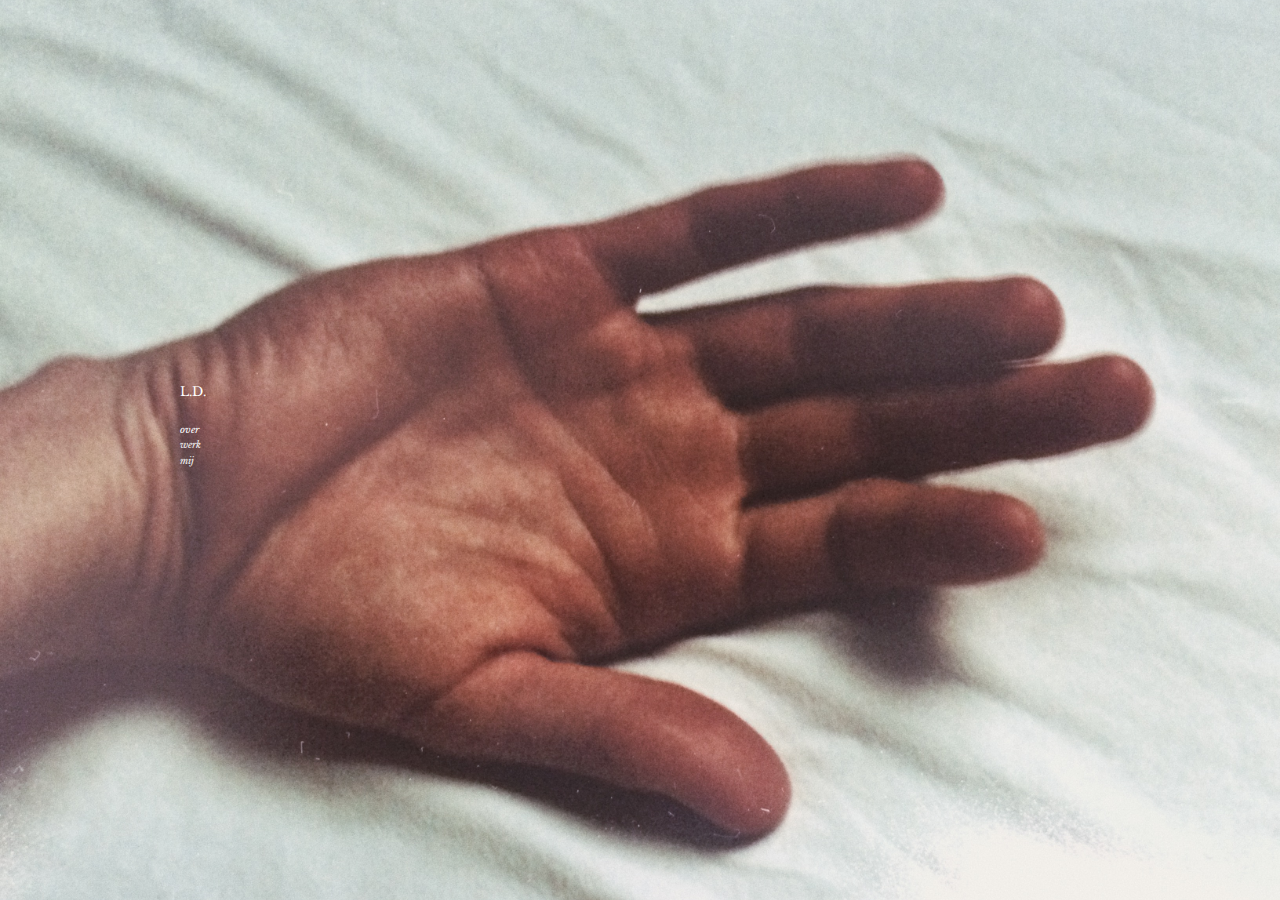
<file: index.html>
<!DOCTYPE html>
<html  >
<head>
  <!-- Site made with Mobirise Website Builder v4.9.7, https://mobirise.com -->
  <meta charset="UTF-8">
  <meta http-equiv="X-UA-Compatible" content="IE=edge">
  <meta name="generator" content="Mobirise v4.9.7, mobirise.com">
  <meta name="viewport" content="width=device-width, initial-scale=1, minimum-scale=1">
  <link rel="shortcut icon" href="assets/images/logo4.png" type="image/x-icon">
  <meta name="description" content="homepagina">
  
  <title>home</title>
  <link rel="stylesheet" href="assets/web/assets/mobirise-icons/mobirise-icons.css">
  <link rel="stylesheet" href="assets/tether/tether.min.css">
  <link rel="stylesheet" href="assets/bootstrap/css/bootstrap.min.css">
  <link rel="stylesheet" href="assets/bootstrap/css/bootstrap-grid.min.css">
  <link rel="stylesheet" href="assets/bootstrap/css/bootstrap-reboot.min.css">
  <link rel="stylesheet" href="assets/gdpr-plugin/gdpr-styles.css">
  <link rel="stylesheet" href="assets/theme/css/style.css">
  <link rel="stylesheet" href="assets/mobirise/css/mbr-additional.css" type="text/css">
  
  
  
</head>
<body>

<!-- Google Analytics -->
<!-- Global site tag (gtag.js) - Google Analytics -->
<script async src="https://www.googletagmanager.com/gtag/js?id=UA-96145918-1"></script>
<script>
  window.dataLayer = window.dataLayer || [];
  function gtag(){dataLayer.push(arguments);}
  gtag('js', new Date());

  gtag('config', 'UA-96145918-1');
</script>

<!-- /Google Analytics -->


  <section class="header6 cid-r9RjAR06DA mbr-fullscreen" id="header6-6">

    

    

    <div class="container">
        <div class="row justify-content-md-center">
            <div class="mbr-white col-md-10">
                <h1 class="mbr-section-title align-center mbr-bold pb-3 mbr-fonts-style display-1"><span style="font-weight: normal;">L.D.</span></h1>
                <p class="mbr-text align-center pb-3 mbr-fonts-style display-2"><strong><a href="over.html" class="text-white"><em>over</em></a></strong><br><a href="werk.html" class="text-warning" style="font-style: italic;"><em>werk</em></a><br><a href="me.html" class="text-warning"><em>mij</em></a><br><br></p>
                
            </div>
        </div>
    </div>

    
</section>


  <section class="engine"><a href="https://mobirise.info/y">free html site templates</a></section><script src="assets/web/assets/jquery/jquery.min.js"></script>
  <script src="assets/popper/popper.min.js"></script>
  <script src="assets/tether/tether.min.js"></script>
  <script src="assets/bootstrap/js/bootstrap.min.js"></script>
  <script src="assets/smoothscroll/smooth-scroll.js"></script>
  <script src="assets/cookies-alert-plugin/cookies-alert-core.js"></script>
  <script src="assets/cookies-alert-plugin/cookies-alert-script.js"></script>
  <script src="assets/theme/js/script.js"></script>
  
  
<input name="cookieData" type="hidden" data-cookie-text="We use cookies to give you the best experience. Read our <a href='privacy.html'>cookie policy</a>.">
  </body>
</html>
</file>
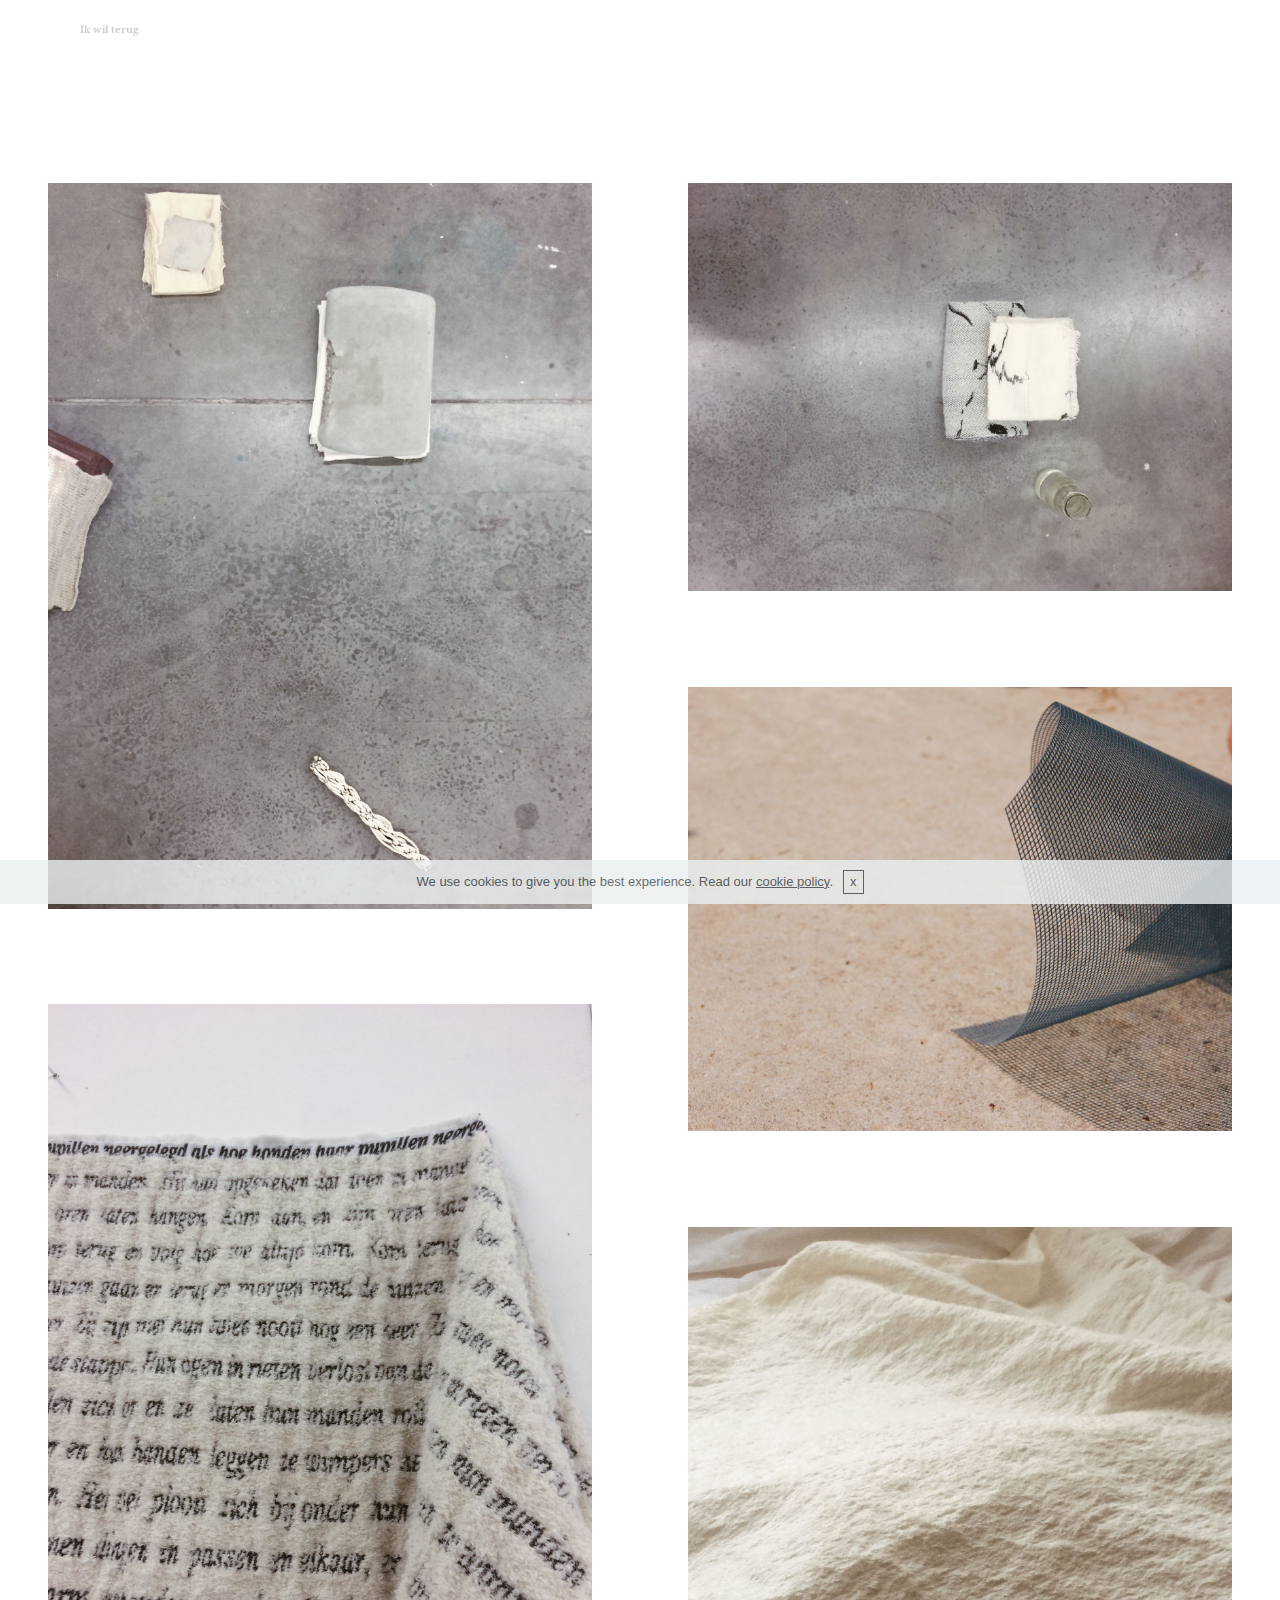
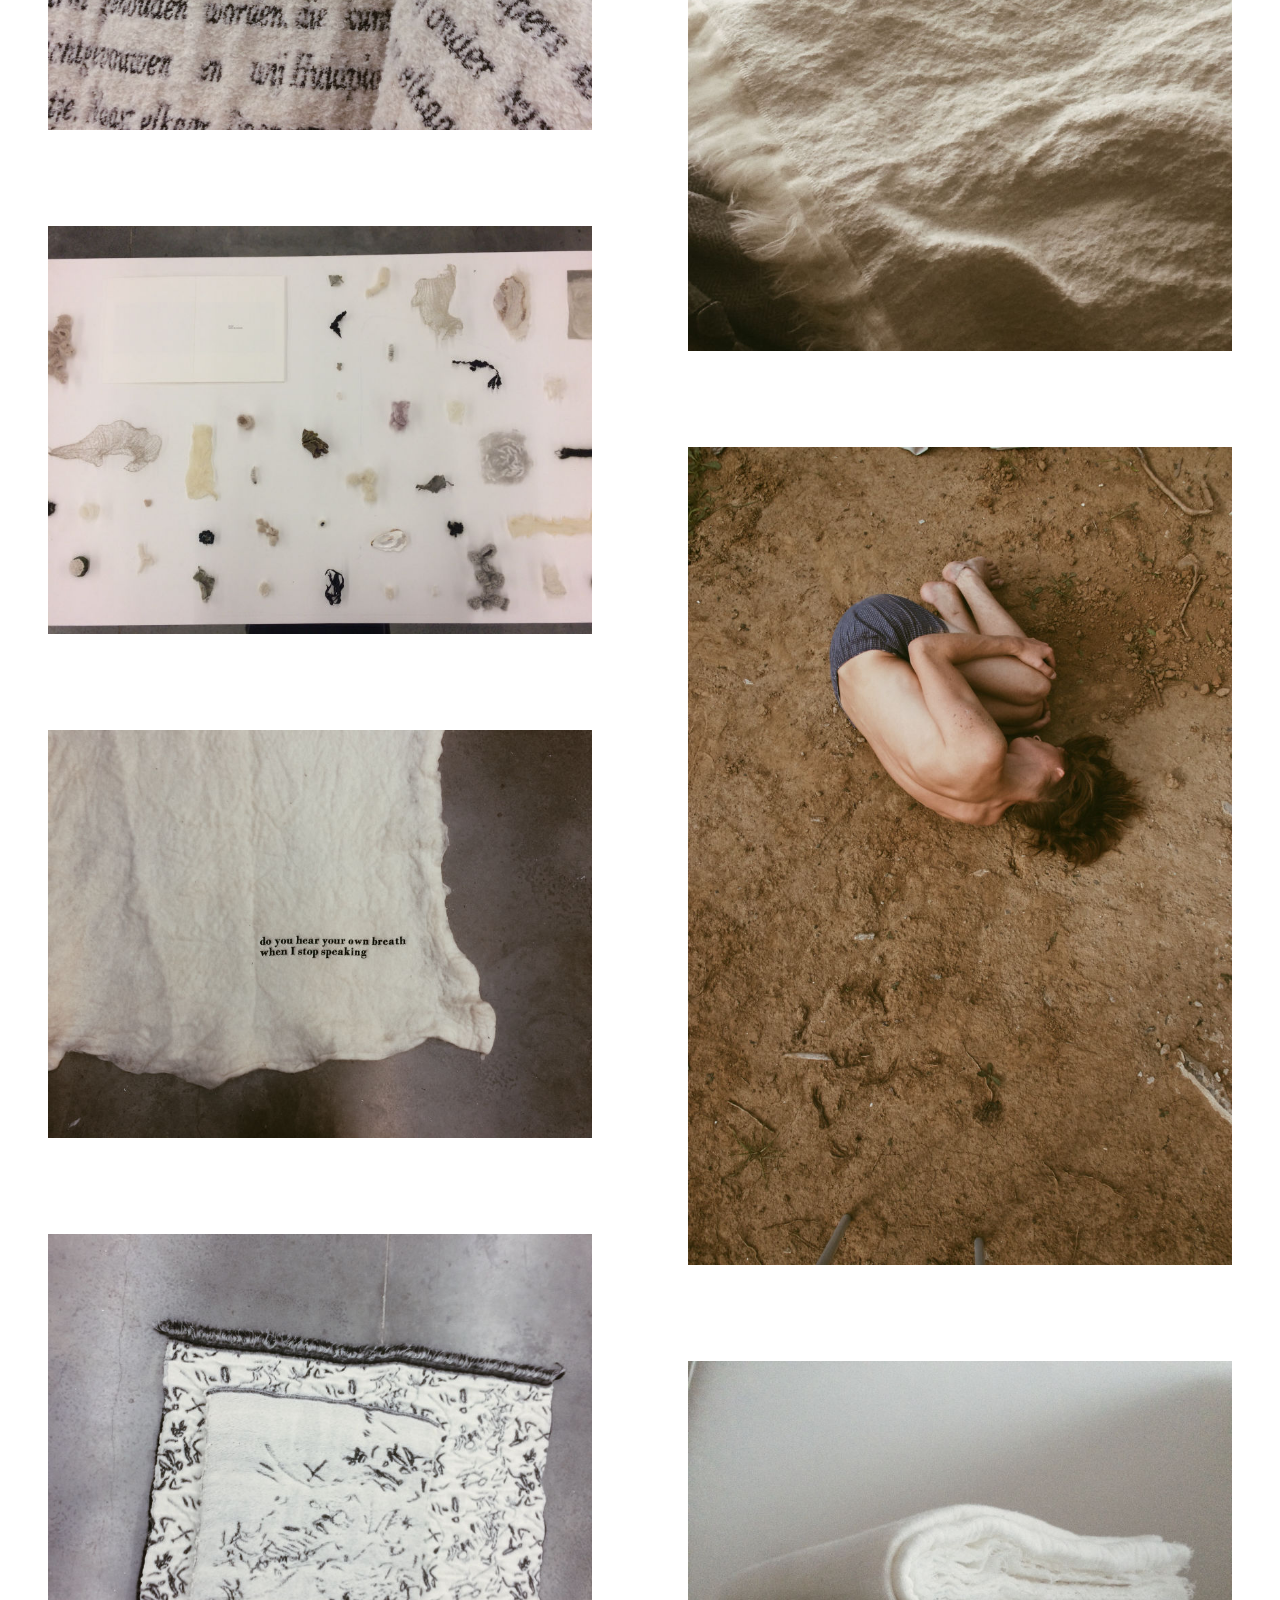
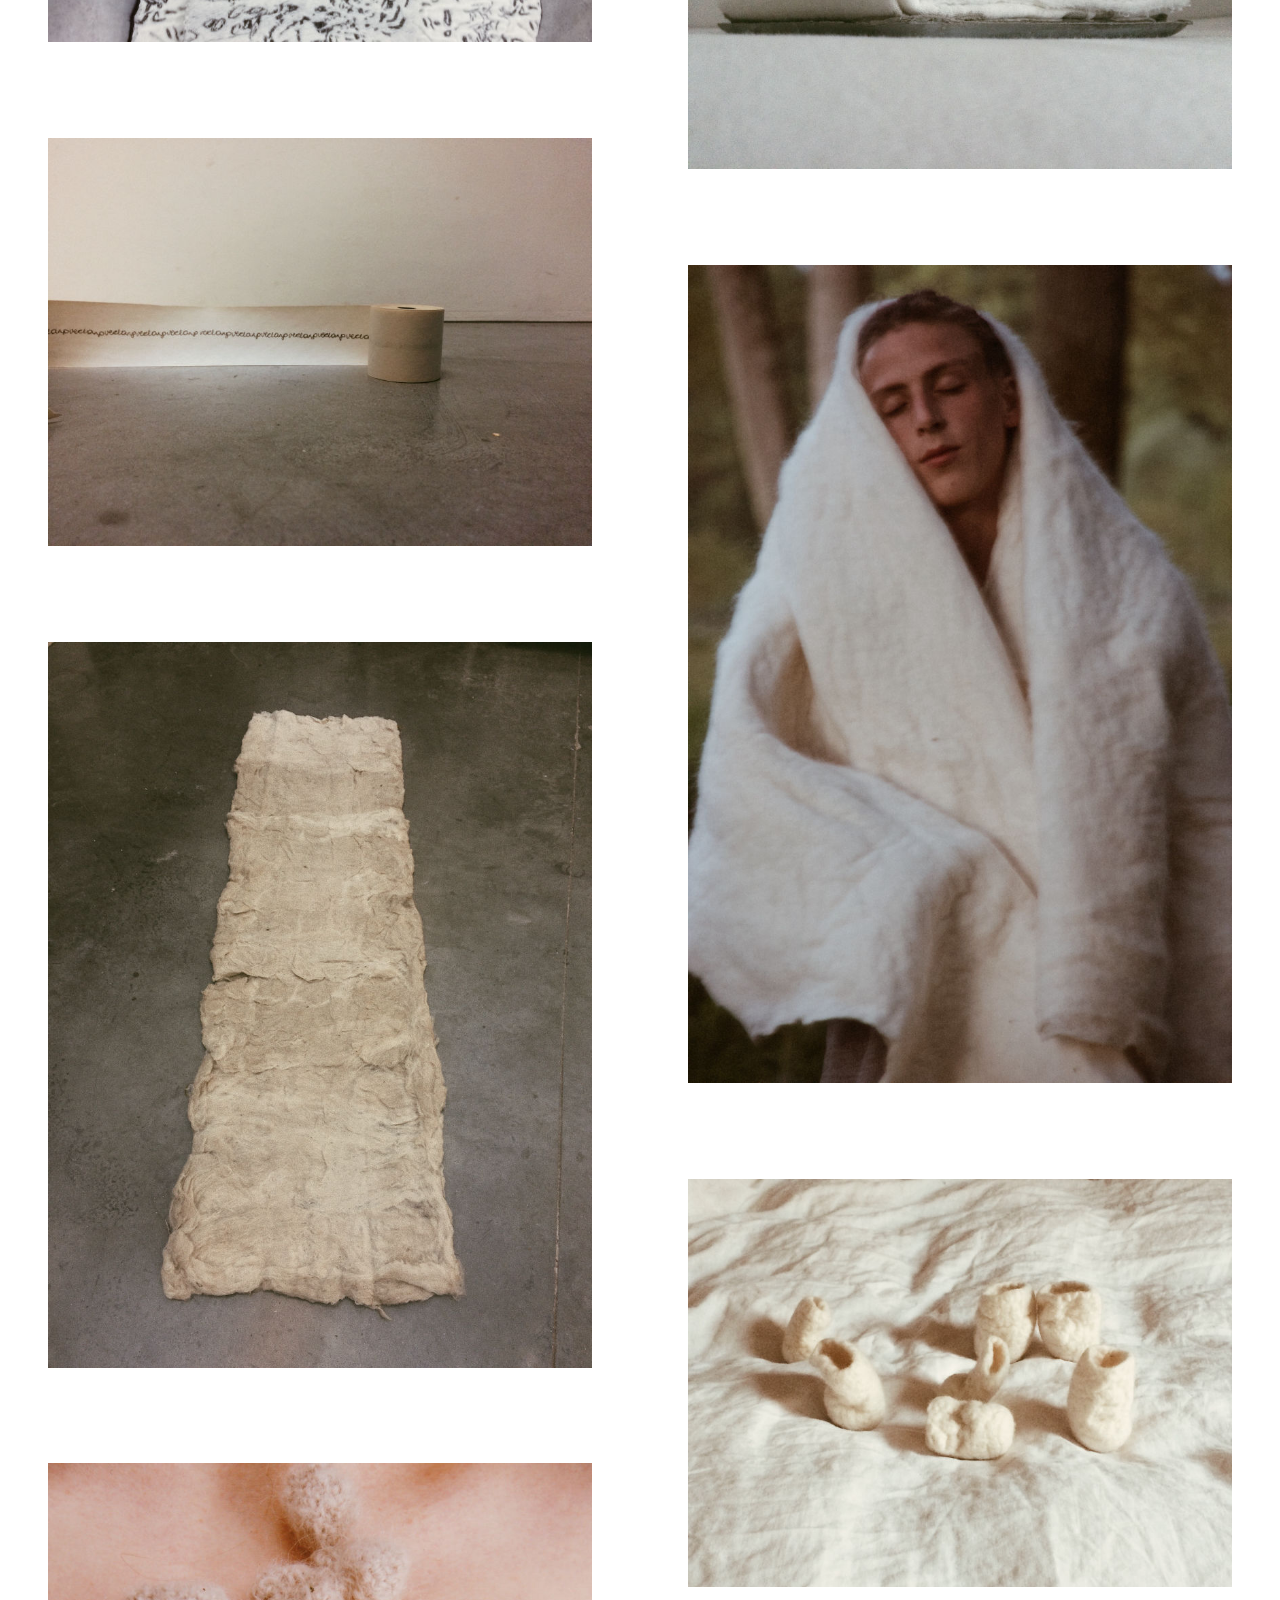
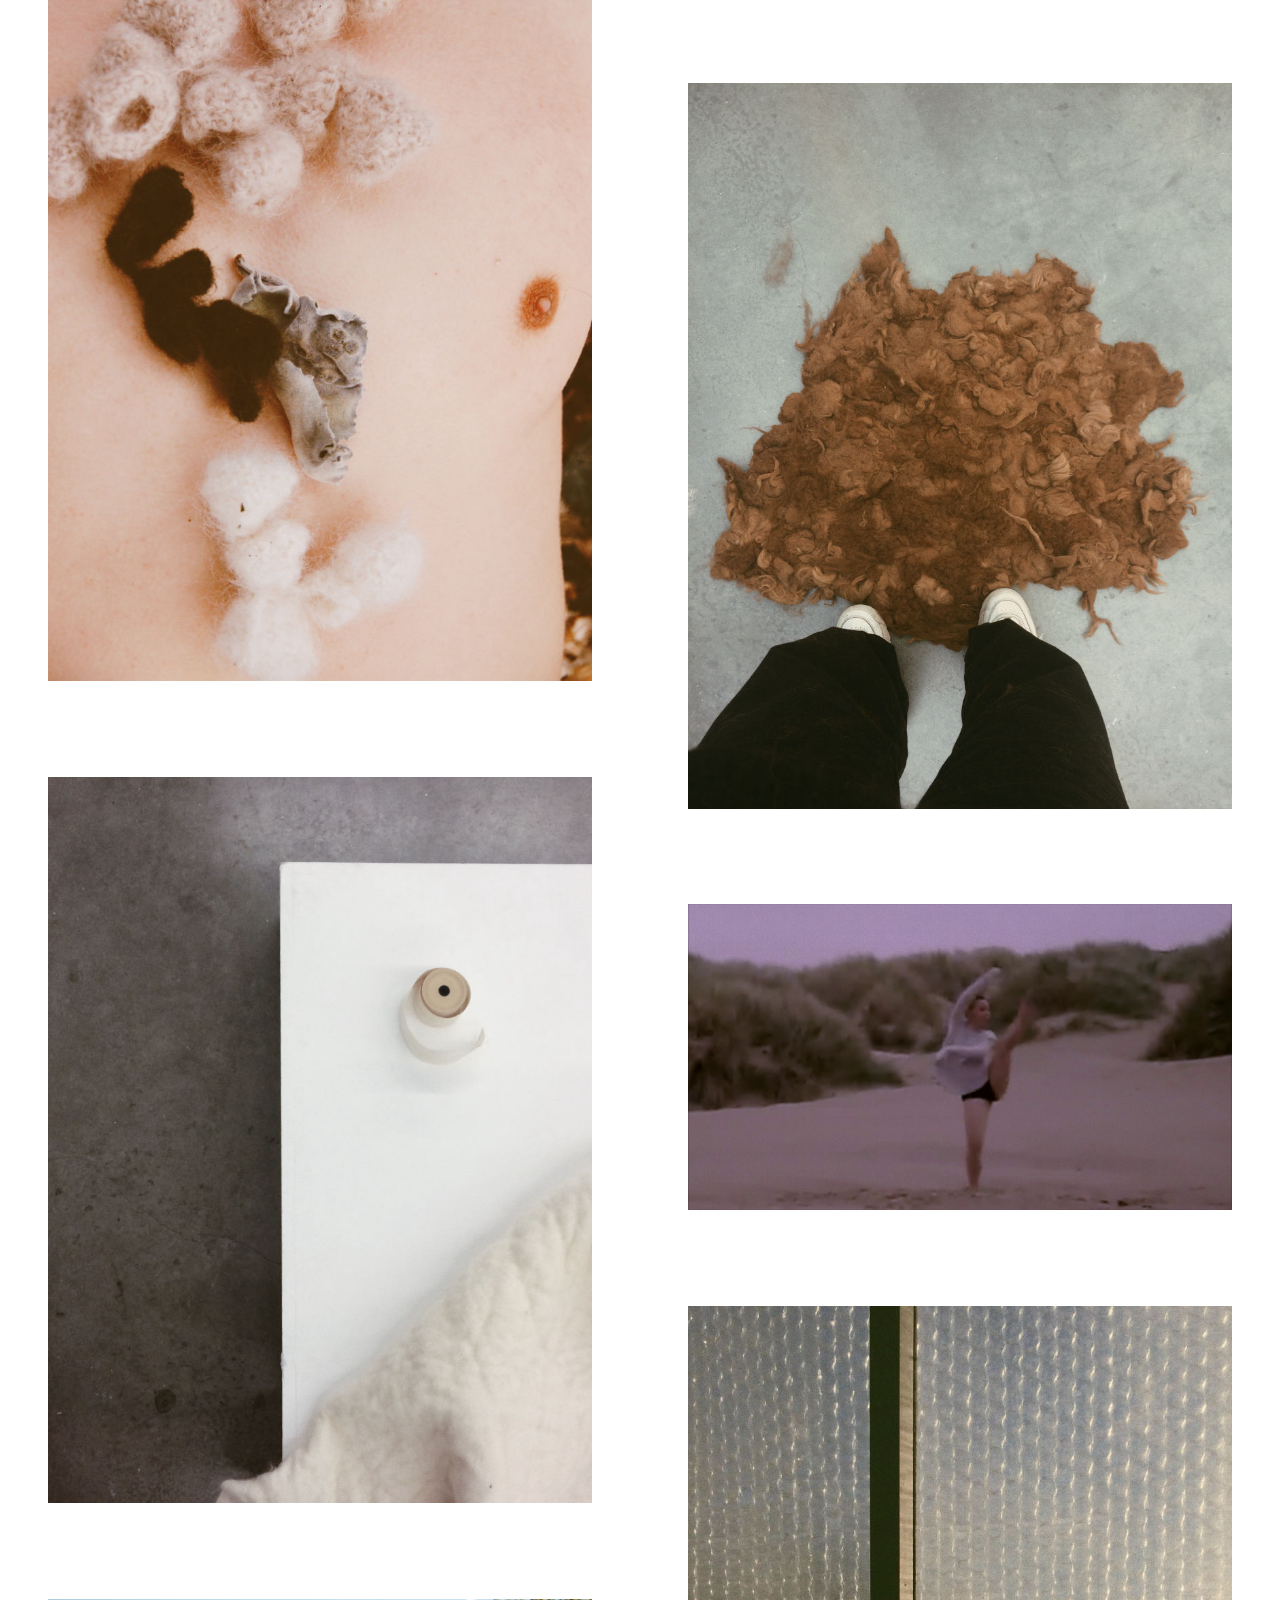
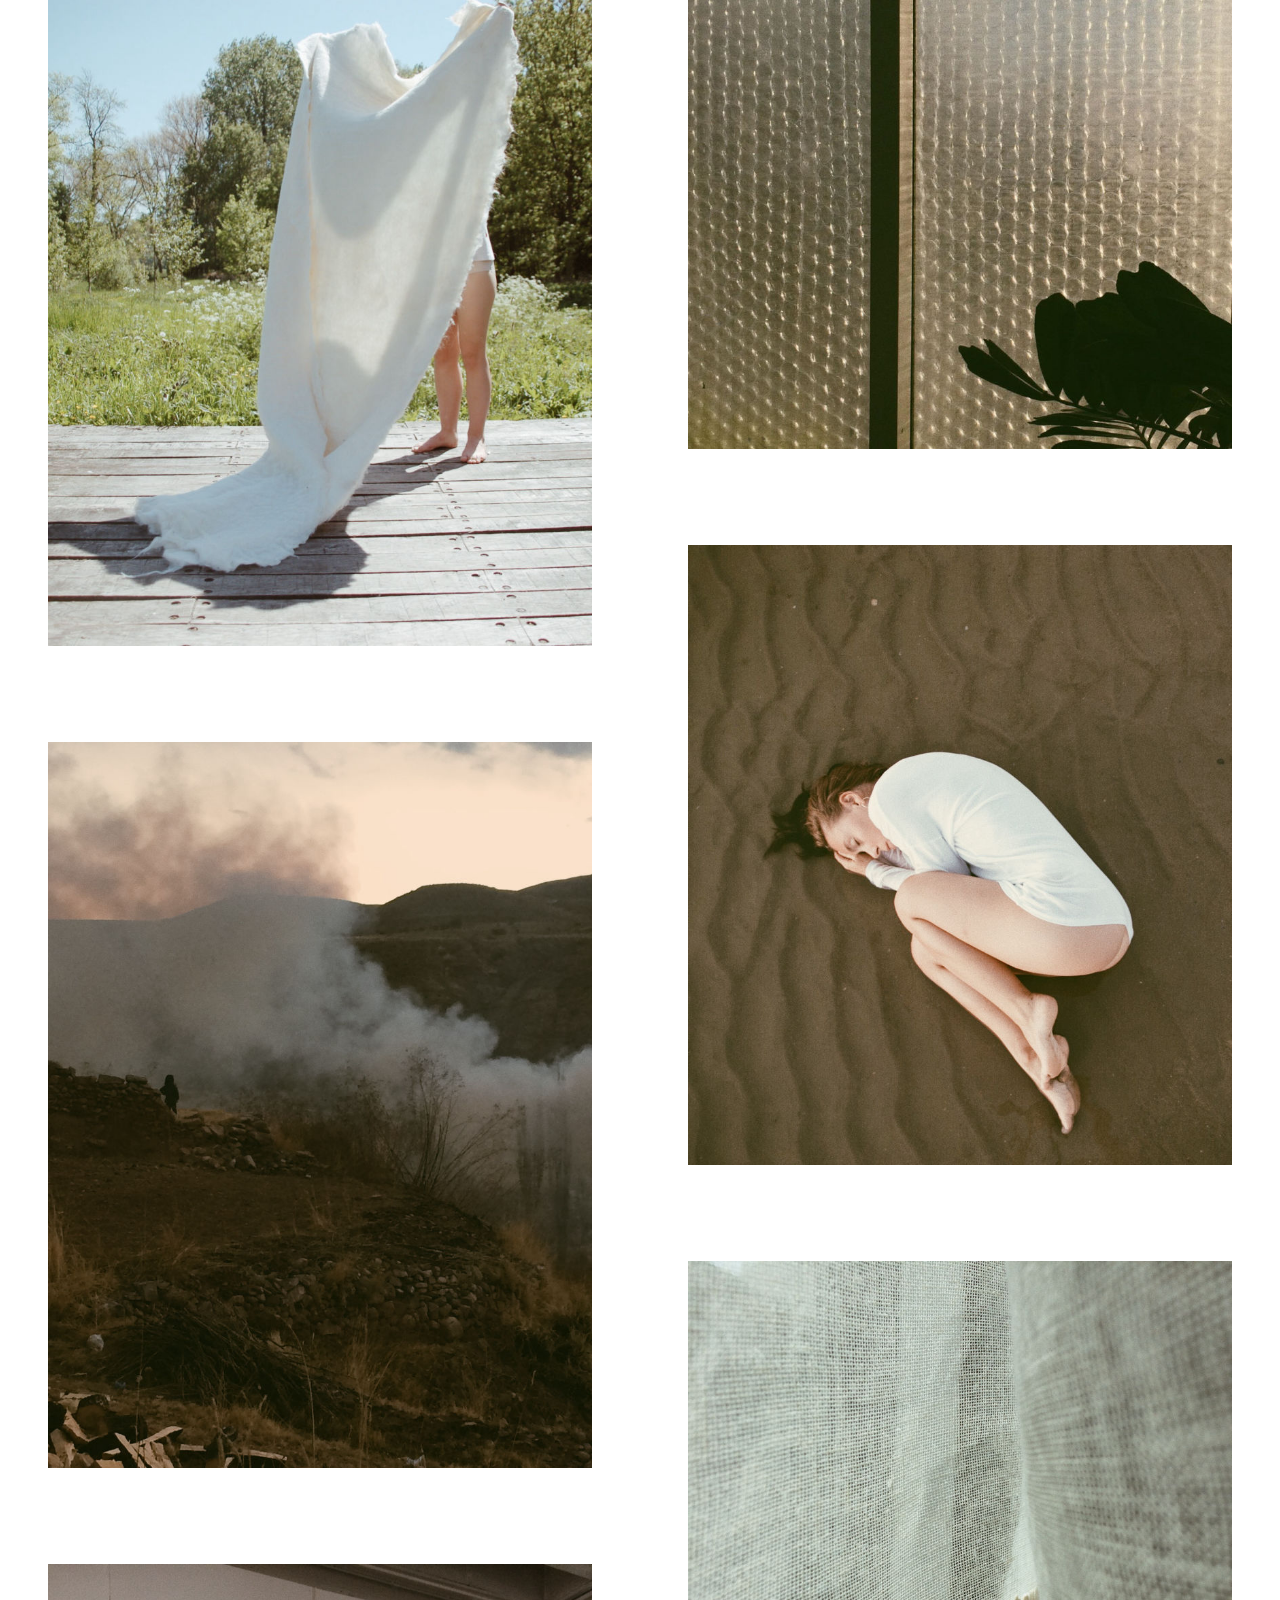
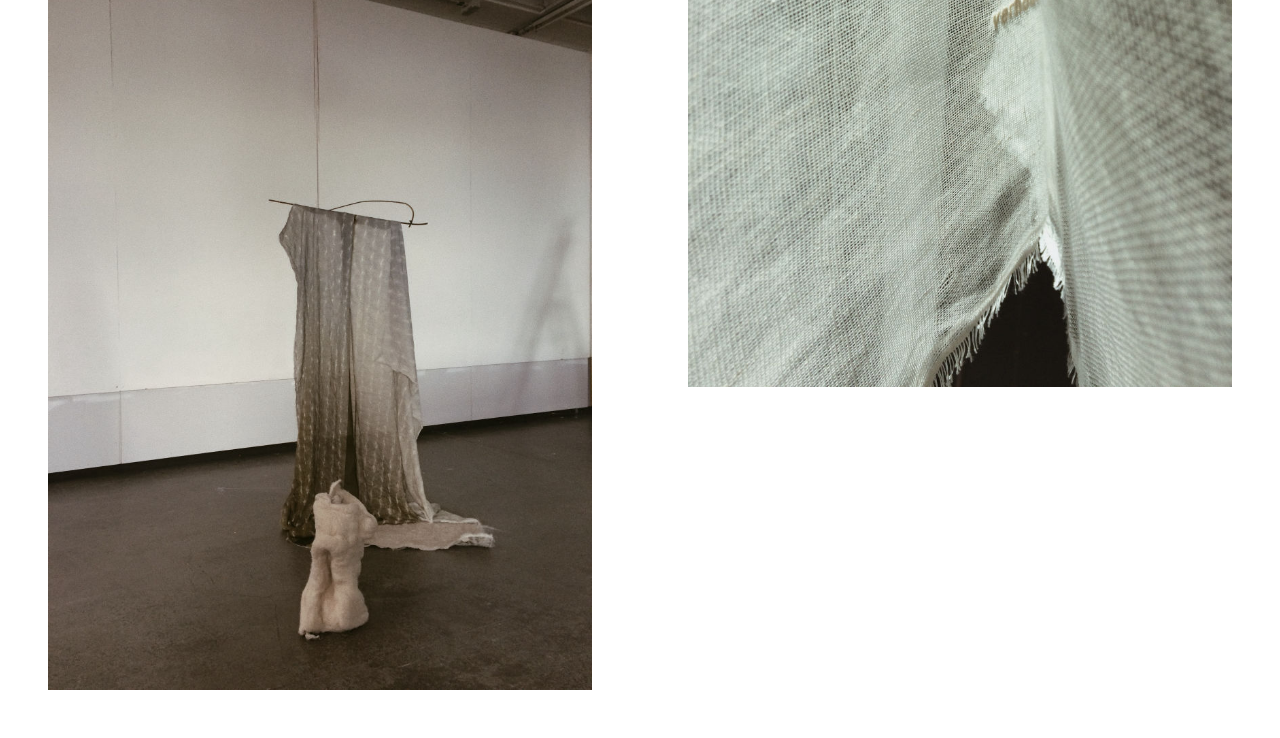
<file: beeld.html>
<!DOCTYPE html>
<html  >
<head>
  <!-- Site made with Mobirise Website Builder v4.9.7, https://mobirise.com -->
  <meta charset="UTF-8">
  <meta http-equiv="X-UA-Compatible" content="IE=edge">
  <meta name="generator" content="Mobirise v4.9.7, mobirise.com">
  <meta name="viewport" content="width=device-width, initial-scale=1, minimum-scale=1">
  <link rel="shortcut icon" href="assets/images/logo4.png" type="image/x-icon">
  <meta name="description" content="werk van Liese Demol">
  
  <title>beeld</title>
  <link rel="stylesheet" href="assets/web/assets/mobirise-icons/mobirise-icons.css">
  <link rel="stylesheet" href="assets/tether/tether.min.css">
  <link rel="stylesheet" href="assets/bootstrap/css/bootstrap.min.css">
  <link rel="stylesheet" href="assets/bootstrap/css/bootstrap-grid.min.css">
  <link rel="stylesheet" href="assets/bootstrap/css/bootstrap-reboot.min.css">
  <link rel="stylesheet" href="assets/gdpr-plugin/gdpr-styles.css">
  <link rel="stylesheet" href="assets/dropdown/css/style.css">
  <link rel="stylesheet" href="assets/theme/css/style.css">
  <link rel="stylesheet" href="assets/gallery/style.css">
  <link rel="stylesheet" href="assets/mobirise/css/mbr-additional.css" type="text/css">
  
  
  
</head>
<body>

<!-- Google Analytics -->
<!-- Global site tag (gtag.js) - Google Analytics -->
<script async src="https://www.googletagmanager.com/gtag/js?id=UA-96145918-1"></script>
<script>
  window.dataLayer = window.dataLayer || [];
  function gtag(){dataLayer.push(arguments);}
  gtag('js', new Date());

  gtag('config', 'UA-96145918-1');
</script>

<!-- /Google Analytics -->


  <section class="mbr-gallery mbr-slider-carousel cid-rjKeymtG2p" id="gallery3-r">

    

    <div>
        <div><!-- Filter --><!-- Gallery --><div class="mbr-gallery-row"><div class="mbr-gallery-layout-default"><div><div><div class="mbr-gallery-item mbr-gallery-item--p6" data-video-url="false" data-tags="Creatieve"><div href="#lb-gallery3-r" data-slide-to="0" data-toggle="modal"><img src="assets/images/img-6648-800x1067.jpg" alt="" title=""><span class="icon-focus"></span></div></div><div class="mbr-gallery-item mbr-gallery-item--p6" data-video-url="false" data-tags="Bewegende"><div href="#lb-gallery3-r" data-slide-to="1" data-toggle="modal"><img src="assets/images/img-6646-800x600.jpg" alt="" title=""><span class="icon-focus"></span></div></div><div class="mbr-gallery-item mbr-gallery-item--p6" data-video-url="false" data-tags="Geweldige"><div href="#lb-gallery3-r" data-slide-to="2" data-toggle="modal"><img src="assets/images/img-3789-800x653.jpg" alt="" title=""><span class="icon-focus"></span></div></div><div class="mbr-gallery-item mbr-gallery-item--p6" data-video-url="false" data-tags="Geweldige"><div href="#lb-gallery3-r" data-slide-to="3" data-toggle="modal"><img src="assets/images/img-6644-800x1067.jpg" alt="" title=""><span class="icon-focus"></span></div></div><div class="mbr-gallery-item mbr-gallery-item--p6" data-video-url="false" data-tags="Sympathieke"><div href="#lb-gallery3-r" data-slide-to="4" data-toggle="modal"><img src="assets/images/img-5676-800x1065.jpg" alt="" title=""><span class="icon-focus"></span></div></div><div class="mbr-gallery-item mbr-gallery-item--p6" data-video-url="false" data-tags="Geweldige"><div href="#lb-gallery3-r" data-slide-to="5" data-toggle="modal"><img src="assets/images/img-1125-800x600.jpg" alt="" title=""><span class="icon-focus"></span></div></div><div class="mbr-gallery-item mbr-gallery-item--p6" data-video-url="false" data-tags="Creatieve"><div href="#lb-gallery3-r" data-slide-to="6" data-toggle="modal"><img src="assets/images/img-5400-800x1203.jpg" alt="" title=""><span class="icon-focus"></span></div></div><div class="mbr-gallery-item mbr-gallery-item--p6" data-video-url="false" data-tags="Bewegende"><div href="#lb-gallery3-r" data-slide-to="7" data-toggle="modal"><img src="assets/images/img-6464-800x600.jpg" alt="" title=""><span class="icon-focus"></span></div></div><div class="mbr-gallery-item mbr-gallery-item--p6" data-video-url="false" data-tags="Creatieve"><div href="#lb-gallery3-r" data-slide-to="8" data-toggle="modal"><img src="assets/images/img-6645-800x600.jpg" alt="" title=""><span class="icon-focus"></span></div></div><div class="mbr-gallery-item mbr-gallery-item--p6" data-video-url="false" data-tags="Creatieve"><div href="#lb-gallery3-r" data-slide-to="9" data-toggle="modal"><img src="assets/images/img-6549-800x600.jpg" alt="" title=""><span class="icon-focus"></span></div></div><div class="mbr-gallery-item mbr-gallery-item--p6" data-video-url="false" data-tags="Creatieve"><div href="#lb-gallery3-r" data-slide-to="10" data-toggle="modal"><img src="assets/images/img-6110-800x600.jpg" alt="" title=""><span class="icon-focus"></span></div></div><div class="mbr-gallery-item mbr-gallery-item--p6" data-video-url="false" data-tags="Sympathieke"><div href="#lb-gallery3-r" data-slide-to="11" data-toggle="modal"><img src="assets/images/img-3340-800x1203.jpg" alt="" title=""><span class="icon-focus"></span></div></div><div class="mbr-gallery-item mbr-gallery-item--p6" data-video-url="false" data-tags="Creatieve"><div href="#lb-gallery3-r" data-slide-to="12" data-toggle="modal"><img src="assets/images/img-7687-800x1067.jpg" alt="" title=""><span class="icon-focus"></span></div></div><div class="mbr-gallery-item mbr-gallery-item--p6" data-video-url="false" data-tags="Creatieve"><div href="#lb-gallery3-r" data-slide-to="13" data-toggle="modal"><img src="assets/images/img-7770-800x600.jpg" alt="" title=""><span class="icon-focus"></span></div></div><div class="mbr-gallery-item mbr-gallery-item--p6" data-video-url="false" data-tags="Creatieve"><div href="#lb-gallery3-r" data-slide-to="14" data-toggle="modal"><img src="assets/images/img-998-800x1203.jpg" alt="" title=""><span class="icon-focus"></span></div></div><div class="mbr-gallery-item mbr-gallery-item--p6" data-video-url="false" data-tags="Creatieve"><div href="#lb-gallery3-r" data-slide-to="15" data-toggle="modal"><img src="assets/images/img-7679-800x1067.jpg" alt="" title=""><span class="icon-focus"></span></div></div><div class="mbr-gallery-item mbr-gallery-item--p6" data-video-url="false" data-tags="Creatieve"><div href="#lb-gallery3-r" data-slide-to="16" data-toggle="modal"><img src="assets/images/img-6643-800x1067.jpg" alt="" title=""><span class="icon-focus"></span></div></div><div class="mbr-gallery-item mbr-gallery-item--p6 video-slide" data-video-url="https://youtu.be/4J594MrQbww" data-tags="Creatieve"><div href="#lb-gallery3-r" data-slide-to="17" data-toggle="modal"><div></div><img alt="" src="assets/images/mobirise201992-149252019-9-3-14-28-51.jpg"><span class="icon-video"></span></div></div><div class="mbr-gallery-item mbr-gallery-item--p6" data-video-url="false" data-tags="Creatieve"><div href="#lb-gallery3-r" data-slide-to="18" data-toggle="modal"><img src="assets/images/59481856-518393778702792-1678776504097439744-n-800x1092.jpg" alt="" title=""><span class="icon-focus"></span></div></div><div class="mbr-gallery-item mbr-gallery-item--p6" data-video-url="false" data-tags="Creatieve"><div href="#lb-gallery3-r" data-slide-to="19" data-toggle="modal"><img src="assets/images/foto-6-05-18-12-10-8-800x952.jpg" alt="" title=""><span class="icon-focus"></span></div></div><div class="mbr-gallery-item mbr-gallery-item--p6" data-video-url="false" data-tags="Creatieve"><div href="#lb-gallery3-r" data-slide-to="20" data-toggle="modal"><img src="assets/images/c83b22e6-0c93-4ee7-8c28-8f3926421c2b-800x912.jpg" alt="" title=""><span class="icon-focus"></span></div></div><div class="mbr-gallery-item mbr-gallery-item--p6" data-video-url="false" data-tags="Creatieve"><div href="#lb-gallery3-r" data-slide-to="21" data-toggle="modal"><img src="assets/images/img-9933-800x1067.jpg" alt="" title=""><span class="icon-focus"></span></div></div><div class="mbr-gallery-item mbr-gallery-item--p6" data-video-url="false" data-tags="Creatieve"><div href="#lb-gallery3-r" data-slide-to="22" data-toggle="modal"><img src="assets/images/img-9197-800x1067.jpg" alt="" title=""><span class="icon-focus"></span></div></div><div class="mbr-gallery-item mbr-gallery-item--p6" data-video-url="false" data-tags="Creatieve"><div href="#lb-gallery3-r" data-slide-to="23" data-toggle="modal"><img src="assets/images/img-9282-800x1067.jpg" alt="" title=""><span class="icon-focus"></span></div></div></div></div><div class="clearfix"></div></div></div><!-- Lightbox --><div data-app-prevent-settings="" class="mbr-slider modal fade carousel slide" tabindex="-1" data-keyboard="true" data-interval="false" id="lb-gallery3-r"><div class="modal-dialog"><div class="modal-content"><div class="modal-body"><div class="carousel-inner"><div class="carousel-item"><img src="assets/images/img-6648.jpg" alt="" title=""></div><div class="carousel-item"><img src="assets/images/img-6646.jpg" alt="" title=""></div><div class="carousel-item"><img src="assets/images/img-3789.jpg" alt="" title=""></div><div class="carousel-item"><img src="assets/images/img-6644.jpg" alt="" title=""></div><div class="carousel-item"><img src="assets/images/img-5676.jpg" alt="" title=""></div><div class="carousel-item"><img src="assets/images/img-1125.jpg" alt="" title=""></div><div class="carousel-item"><img src="assets/images/img-5400.jpg" alt="" title=""></div><div class="carousel-item"><img src="assets/images/img-6464.jpg" alt="" title=""></div><div class="carousel-item"><img src="assets/images/img-6645.jpg" alt="" title=""></div><div class="carousel-item"><img src="assets/images/img-6549.jpg" alt="" title=""></div><div class="carousel-item"><img src="assets/images/img-6110.jpg" alt="" title=""></div><div class="carousel-item"><img src="assets/images/img-3340.jpg" alt="" title=""></div><div class="carousel-item"><img src="assets/images/img-7687.jpg" alt="" title=""></div><div class="carousel-item"><img src="assets/images/img-7770.jpg" alt="" title=""></div><div class="carousel-item"><img src="assets/images/img-998.jpg" alt="" title=""></div><div class="carousel-item"><img src="assets/images/img-7679.jpg" alt="" title=""></div><div class="carousel-item"><img src="assets/images/img-6643.jpg" alt="" title=""></div><div class="carousel-item video-container"><img src="assets/images/kronkel.jpg" alt="" title=""></div><div class="carousel-item"><img src="assets/images/59481856-518393778702792-1678776504097439744-n.jpg" alt="" title=""></div><div class="carousel-item active"><img src="assets/images/foto-6-05-18-12-10-8.jpg" alt="" title=""></div><div class="carousel-item"><img src="assets/images/c83b22e6-0c93-4ee7-8c28-8f3926421c2b.jpg" alt="" title=""></div><div class="carousel-item"><img src="assets/images/img-9933.jpg" alt="" title=""></div><div class="carousel-item"><img src="assets/images/img-9197.jpg" alt="" title=""></div><div class="carousel-item"><img src="assets/images/img-9282.jpg" alt="" title=""></div></div><a class="carousel-control carousel-control-prev" role="button" data-slide="prev" href="#lb-gallery3-r"><span class="mbri-left mbr-iconfont" aria-hidden="true"></span><span class="sr-only">Previous</span></a><a class="carousel-control carousel-control-next" role="button" data-slide="next" href="#lb-gallery3-r"><span class="mbri-right mbr-iconfont" aria-hidden="true"></span><span class="sr-only">Next</span></a><a class="close" href="#" role="button" data-dismiss="modal"><span class="sr-only">Close</span></a></div></div></div></div></div>
    </div>

</section>

<section class="engine"><a href="https://mobirise.info/b">how to create a website for free</a></section><section class="menu cid-rpGyM5dYpK" once="menu" id="menu1-x">

    

    <nav class="navbar navbar-expand beta-menu navbar-dropdown align-items-center navbar-fixed-top navbar-toggleable-sm bg-color transparent">
        <button class="navbar-toggler navbar-toggler-right" type="button" data-toggle="collapse" data-target="#navbarSupportedContent" aria-controls="navbarSupportedContent" aria-expanded="false" aria-label="Toggle navigation">
            <div class="hamburger">
                <span></span>
                <span></span>
                <span></span>
                <span></span>
            </div>
        </button>
        <div class="menu-logo">
            <div class="navbar-brand">
                
                <span class="navbar-caption-wrap"><a class="navbar-caption text-secondary display-2" href="index.html"><p>Ik wil terug</p></a></span>
            </div>
        </div>
        <div class="collapse navbar-collapse" id="navbarSupportedContent">
            
            
        </div>
    </nav>
</section>


  <script src="assets/web/assets/jquery/jquery.min.js"></script>
  <script src="assets/popper/popper.min.js"></script>
  <script src="assets/tether/tether.min.js"></script>
  <script src="assets/bootstrap/js/bootstrap.min.js"></script>
  <script src="assets/smoothscroll/smooth-scroll.js"></script>
  <script src="assets/cookies-alert-plugin/cookies-alert-core.js"></script>
  <script src="assets/cookies-alert-plugin/cookies-alert-script.js"></script>
  <script src="assets/masonry/masonry.pkgd.min.js"></script>
  <script src="assets/imagesloaded/imagesloaded.pkgd.min.js"></script>
  <script src="assets/touchswipe/jquery.touch-swipe.min.js"></script>
  <script src="assets/dropdown/js/script.min.js"></script>
  <script src="assets/vimeoplayer/jquery.mb.vimeo_player.js"></script>
  <script src="assets/bootstrapcarouselswipe/bootstrap-carousel-swipe.js"></script>
  <script src="assets/theme/js/script.js"></script>
  <script src="assets/slidervideo/script.js"></script>
  <script src="assets/gallery/player.min.js"></script>
  <script src="assets/gallery/script.js"></script>
  
  
<input name="cookieData" type="hidden" data-cookie-text="We use cookies to give you the best experience. Read our <a href='privacy.html'>cookie policy</a>.">
  </body>
</html>
</file>
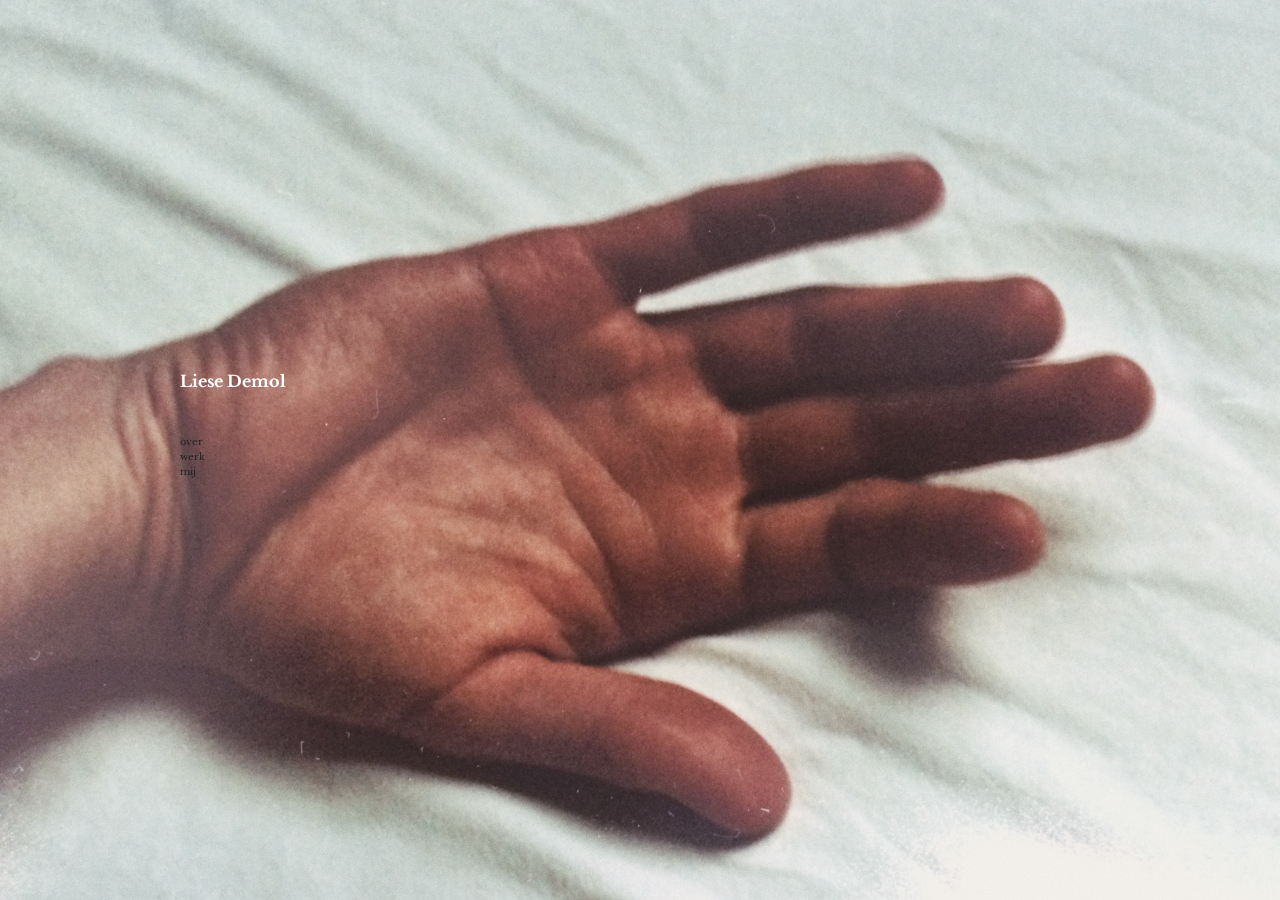
<file: home.html>
<!DOCTYPE html>
<html >
<head>
  <!-- Site made with Mobirise Website Builder v4.8.7, https://mobirise.com -->
  <meta charset="UTF-8">
  <meta http-equiv="X-UA-Compatible" content="IE=edge">
  <meta name="generator" content="Mobirise v4.8.7, mobirise.com">
  <meta name="viewport" content="width=device-width, initial-scale=1, minimum-scale=1">
  <link rel="shortcut icon" href="assets/images/logo4.png" type="image/x-icon">
  <meta name="description" content="homepagina">
  <title>home</title>
  <link rel="stylesheet" href="assets/web/assets/mobirise-icons/mobirise-icons.css">
  <link rel="stylesheet" href="assets/tether/tether.min.css">
  <link rel="stylesheet" href="assets/bootstrap/css/bootstrap.min.css">
  <link rel="stylesheet" href="assets/bootstrap/css/bootstrap-grid.min.css">
  <link rel="stylesheet" href="assets/bootstrap/css/bootstrap-reboot.min.css">
  <link rel="stylesheet" href="assets/theme/css/style.css">
  <link rel="stylesheet" href="assets/mobirise/css/mbr-additional.css" type="text/css">
  
  
  
</head>
<body>
  <section class="header6 cid-r9RjAR06DA mbr-fullscreen mbr-parallax-background" id="header6-6">

    

    <div class="mbr-overlay" style="opacity: 0; background-color: rgb(0, 0, 0);">
    </div>

    <div class="container">
        <div class="row justify-content-md-center">
            <div class="mbr-white col-md-10">
                <h1 class="mbr-section-title align-center mbr-bold pb-3 mbr-fonts-style display-5">Liese Demol<br><br></h1>
                <p class="mbr-text align-center pb-3 mbr-fonts-style display-2"><a href="over.html">over</a><br><a href="werk.html">werk</a><br><a href="me.html">mij</a><br><br></p>
                
            </div>
        </div>
    </div>

    
</section>


  <section class="engine"><a href="https://mobirise.info/r">free bootstrap templates</a></section><script src="assets/web/assets/jquery/jquery.min.js"></script>
  <script src="assets/popper/popper.min.js"></script>
  <script src="assets/tether/tether.min.js"></script>
  <script src="assets/bootstrap/js/bootstrap.min.js"></script>
  <script src="assets/smoothscroll/smooth-scroll.js"></script>
  <script src="assets/parallax/jarallax.min.js"></script>
  <script src="assets/theme/js/script.js"></script>
  
  
</body>
</html>
</file>
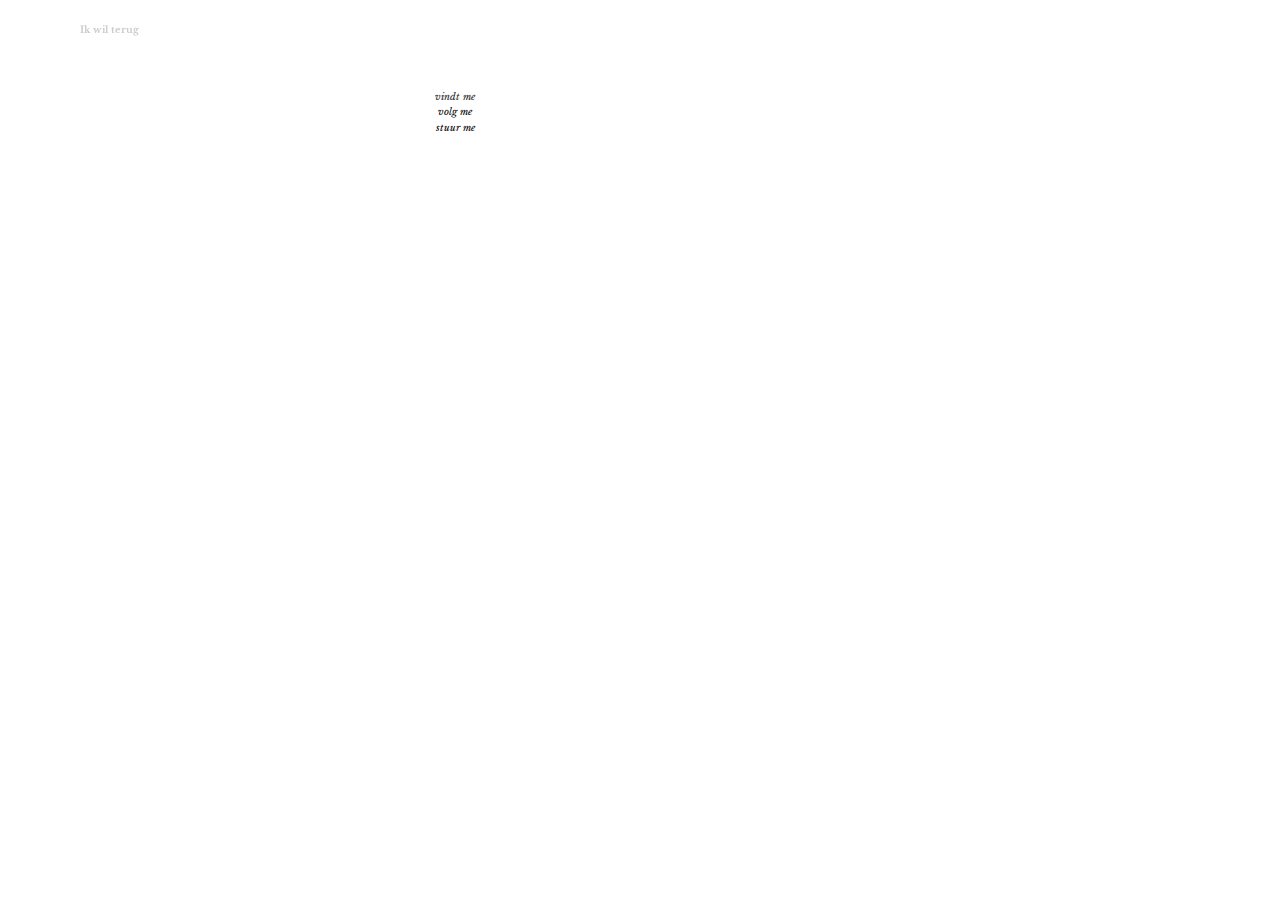
<file: me.html>
<!DOCTYPE html>
<html  >
<head>
  <!-- Site made with Mobirise Website Builder v4.9.7, https://mobirise.com -->
  <meta charset="UTF-8">
  <meta http-equiv="X-UA-Compatible" content="IE=edge">
  <meta name="generator" content="Mobirise v4.9.7, mobirise.com">
  <meta name="viewport" content="width=device-width, initial-scale=1, minimum-scale=1">
  <link rel="shortcut icon" href="assets/images/logo4.png" type="image/x-icon">
  <meta name="description" content="contact">
  
  <title>me</title>
  <link rel="stylesheet" href="assets/web/assets/mobirise-icons/mobirise-icons.css">
  <link rel="stylesheet" href="assets/tether/tether.min.css">
  <link rel="stylesheet" href="assets/bootstrap/css/bootstrap.min.css">
  <link rel="stylesheet" href="assets/bootstrap/css/bootstrap-grid.min.css">
  <link rel="stylesheet" href="assets/bootstrap/css/bootstrap-reboot.min.css">
  <link rel="stylesheet" href="assets/gdpr-plugin/gdpr-styles.css">
  <link rel="stylesheet" href="assets/dropdown/css/style.css">
  <link rel="stylesheet" href="assets/theme/css/style.css">
  <link rel="stylesheet" href="assets/mobirise/css/mbr-additional.css" type="text/css">
  
  
  
</head>
<body>

<!-- Google Analytics -->
<!-- Global site tag (gtag.js) - Google Analytics -->
<script async src="https://www.googletagmanager.com/gtag/js?id=UA-96145918-1"></script>
<script>
  window.dataLayer = window.dataLayer || [];
  function gtag(){dataLayer.push(arguments);}
  gtag('js', new Date());

  gtag('config', 'UA-96145918-1');
</script>

<!-- /Google Analytics -->


  <section class="header9 cid-r9YTE0Ffnj" id="header9-7">

    

    

    <div class="container">
        <div class="media-container-column mbr-white col-md-8">
            
            
            <p class="mbr-text align-left pb-3 mbr-fonts-style display-2"><strong><em><a href="https://www.facebook.com/liese.demol" target="_blank" class="text-white"><i>vindt</i> <i>me</i></a><br></em></strong><a href="https://www.instagram.com/liesedemol/" target="_blank" class="text-black" style="font-style: italic;">volg me</a><br><a href="mailto:liese.demol@hotmail.com" class="text-black" style="font-style: italic;">stuur me</a></p>
            
        </div>
    </div>

    
</section>

<section class="engine"><a href="https://mobirise.info/e">make a website</a></section><section class="menu cid-rpGyO8eTUq" once="menu" id="menu1-y">

    

    <nav class="navbar navbar-expand beta-menu navbar-dropdown align-items-center navbar-fixed-top navbar-toggleable-sm bg-color transparent">
        <button class="navbar-toggler navbar-toggler-right" type="button" data-toggle="collapse" data-target="#navbarSupportedContent" aria-controls="navbarSupportedContent" aria-expanded="false" aria-label="Toggle navigation">
            <div class="hamburger">
                <span></span>
                <span></span>
                <span></span>
                <span></span>
            </div>
        </button>
        <div class="menu-logo">
            <div class="navbar-brand">
                
                <span class="navbar-caption-wrap"><a class="navbar-caption text-secondary display-2" href="index.html"><p>Ik wil terug</p></a></span>
            </div>
        </div>
        <div class="collapse navbar-collapse" id="navbarSupportedContent">
            
            
        </div>
    </nav>
</section>


  <script src="assets/web/assets/jquery/jquery.min.js"></script>
  <script src="assets/popper/popper.min.js"></script>
  <script src="assets/tether/tether.min.js"></script>
  <script src="assets/bootstrap/js/bootstrap.min.js"></script>
  <script src="assets/cookies-alert-plugin/cookies-alert-core.js"></script>
  <script src="assets/cookies-alert-plugin/cookies-alert-script.js"></script>
  <script src="assets/dropdown/js/script.min.js"></script>
  <script src="assets/touchswipe/jquery.touch-swipe.min.js"></script>
  <script src="assets/smoothscroll/smooth-scroll.js"></script>
  <script src="assets/theme/js/script.js"></script>
  
  
<input name="cookieData" type="hidden" data-cookie-text="We use cookies to give you the best experience. Read our <a href='privacy.html'>cookie policy</a>.">
  </body>
</html>
</file>
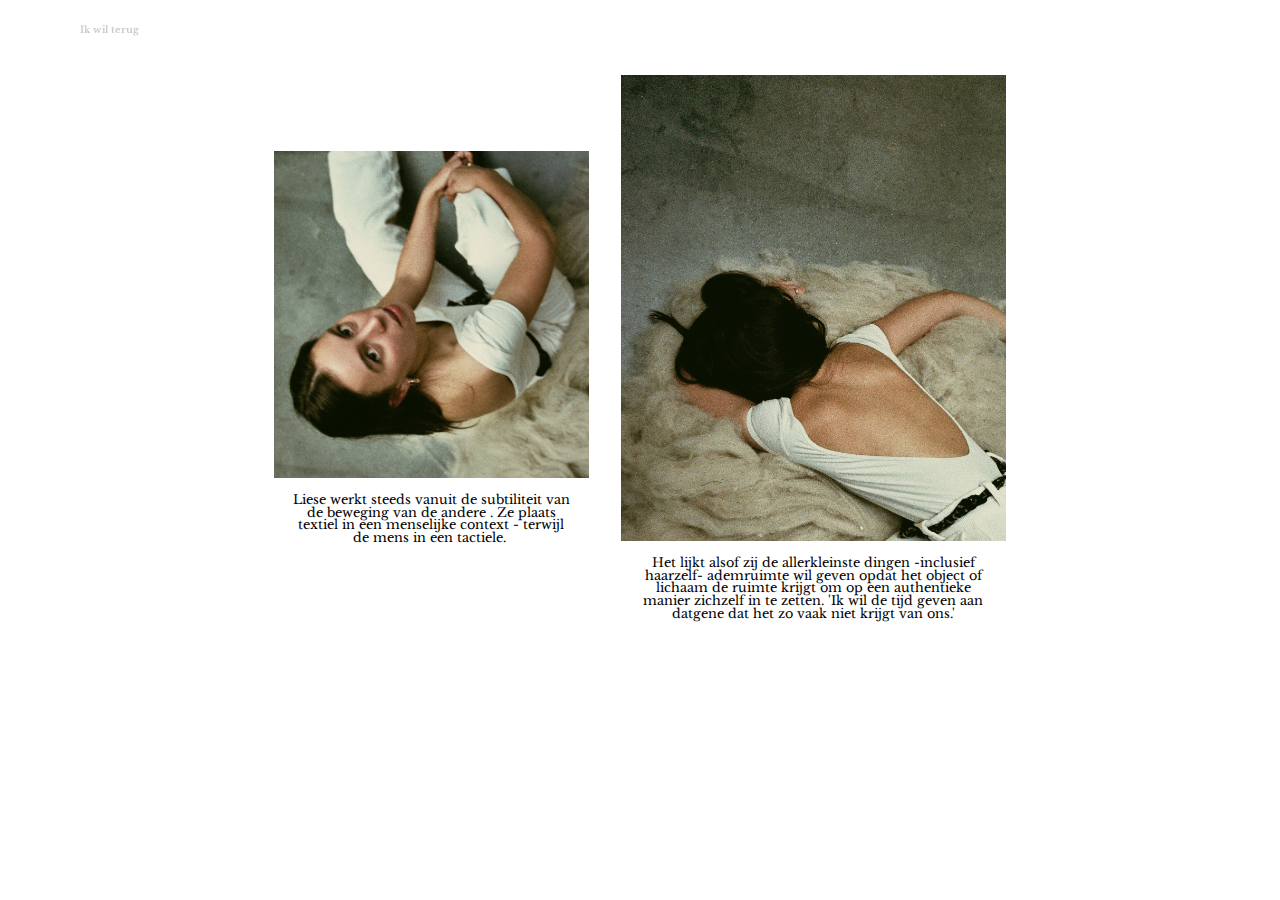
<file: over.html>
<!DOCTYPE html>
<html  >
<head>
  <!-- Site made with Mobirise Website Builder v4.9.7, https://mobirise.com -->
  <meta charset="UTF-8">
  <meta http-equiv="X-UA-Compatible" content="IE=edge">
  <meta name="generator" content="Mobirise v4.9.7, mobirise.com">
  <meta name="viewport" content="width=device-width, initial-scale=1, minimum-scale=1">
  <link rel="shortcut icon" href="assets/images/logo4.png" type="image/x-icon">
  <meta name="description" content="informatie Liese Demol">
  
  <title>over</title>
  <link rel="stylesheet" href="assets/web/assets/mobirise-icons/mobirise-icons.css">
  <link rel="stylesheet" href="assets/tether/tether.min.css">
  <link rel="stylesheet" href="assets/bootstrap/css/bootstrap.min.css">
  <link rel="stylesheet" href="assets/bootstrap/css/bootstrap-grid.min.css">
  <link rel="stylesheet" href="assets/bootstrap/css/bootstrap-reboot.min.css">
  <link rel="stylesheet" href="assets/gdpr-plugin/gdpr-styles.css">
  <link rel="stylesheet" href="assets/dropdown/css/style.css">
  <link rel="stylesheet" href="assets/theme/css/style.css">
  <link rel="stylesheet" href="assets/mobirise/css/mbr-additional.css" type="text/css">
  
  
  
</head>
<body>

<!-- Google Analytics -->
<!-- Global site tag (gtag.js) - Google Analytics -->
<script async src="https://www.googletagmanager.com/gtag/js?id=UA-96145918-1"></script>
<script>
  window.dataLayer = window.dataLayer || [];
  function gtag(){dataLayer.push(arguments);}
  gtag('js', new Date());

  gtag('config', 'UA-96145918-1');
</script>

<!-- /Google Analytics -->


  <section class="cid-rjKmLIsTd9" id="image4-s">
    <!-- Block parameters controls (Blue "Gear" panel) -->
    
    <!-- End block parameters -->
    <div class="container images-container">
            <div class="media-container-row" style="width: 66%;">
                <div class="img-item item1" style="width: 86%;">
                    <img src="assets/images/img-6343.jpg" alt="" title="">
                    <div class="img-caption">
                        <p class="mbr-fonts-style align-center mbr-black display-1">
                            Liese werkt steeds vanuit de subtiliteit van de beweging van de andere . Ze plaats textiel in een menselijke context - terwijl de mens in een tactiele.&nbsp;</p>
                    </div>
                </div>
                <div class="img-item">
                    <img src="assets/images/img-6345.jpg" alt="" title="">
                    <div class="img-caption">
                        <p class="mbr-fonts-style align-center mbr-black display-1">
                            Het lijkt alsof zij de allerkleinste dingen -inclusief haarzelf- ademruimte wil geven opdat het object of lichaam de ruimte krijgt om op een authentieke manier zichzelf in te zetten. 'Ik wil de tijd geven aan datgene dat het zo vaak niet krijgt van ons.'
                        </p>
                    </div>
                </div>
            </div>
    </div>
</section>

<section class="engine"><a href="https://mobirise.info/g">how to build your own website for free</a></section><section class="menu cid-rpGokYK2y9" once="menu" id="menu1-u">

    

    <nav class="navbar navbar-expand beta-menu navbar-dropdown align-items-center navbar-fixed-top navbar-toggleable-sm bg-color transparent">
        <button class="navbar-toggler navbar-toggler-right" type="button" data-toggle="collapse" data-target="#navbarSupportedContent" aria-controls="navbarSupportedContent" aria-expanded="false" aria-label="Toggle navigation">
            <div class="hamburger">
                <span></span>
                <span></span>
                <span></span>
                <span></span>
            </div>
        </button>
        <div class="menu-logo">
            <div class="navbar-brand">
                
                <span class="navbar-caption-wrap"><a class="navbar-caption text-secondary display-2" href="index.html"><p>Ik wil terug</p></a></span>
            </div>
        </div>
        <div class="collapse navbar-collapse" id="navbarSupportedContent">
            
            
        </div>
    </nav>
</section>


  <script src="assets/web/assets/jquery/jquery.min.js"></script>
  <script src="assets/popper/popper.min.js"></script>
  <script src="assets/tether/tether.min.js"></script>
  <script src="assets/bootstrap/js/bootstrap.min.js"></script>
  <script src="assets/cookies-alert-plugin/cookies-alert-core.js"></script>
  <script src="assets/cookies-alert-plugin/cookies-alert-script.js"></script>
  <script src="assets/dropdown/js/script.min.js"></script>
  <script src="assets/touchswipe/jquery.touch-swipe.min.js"></script>
  <script src="assets/smoothscroll/smooth-scroll.js"></script>
  <script src="assets/theme/js/script.js"></script>
  
  
<input name="cookieData" type="hidden" data-cookie-text="We use cookies to give you the best experience. Read our <a href='privacy.html'>cookie policy</a>.">
  </body>
</html>
</file>
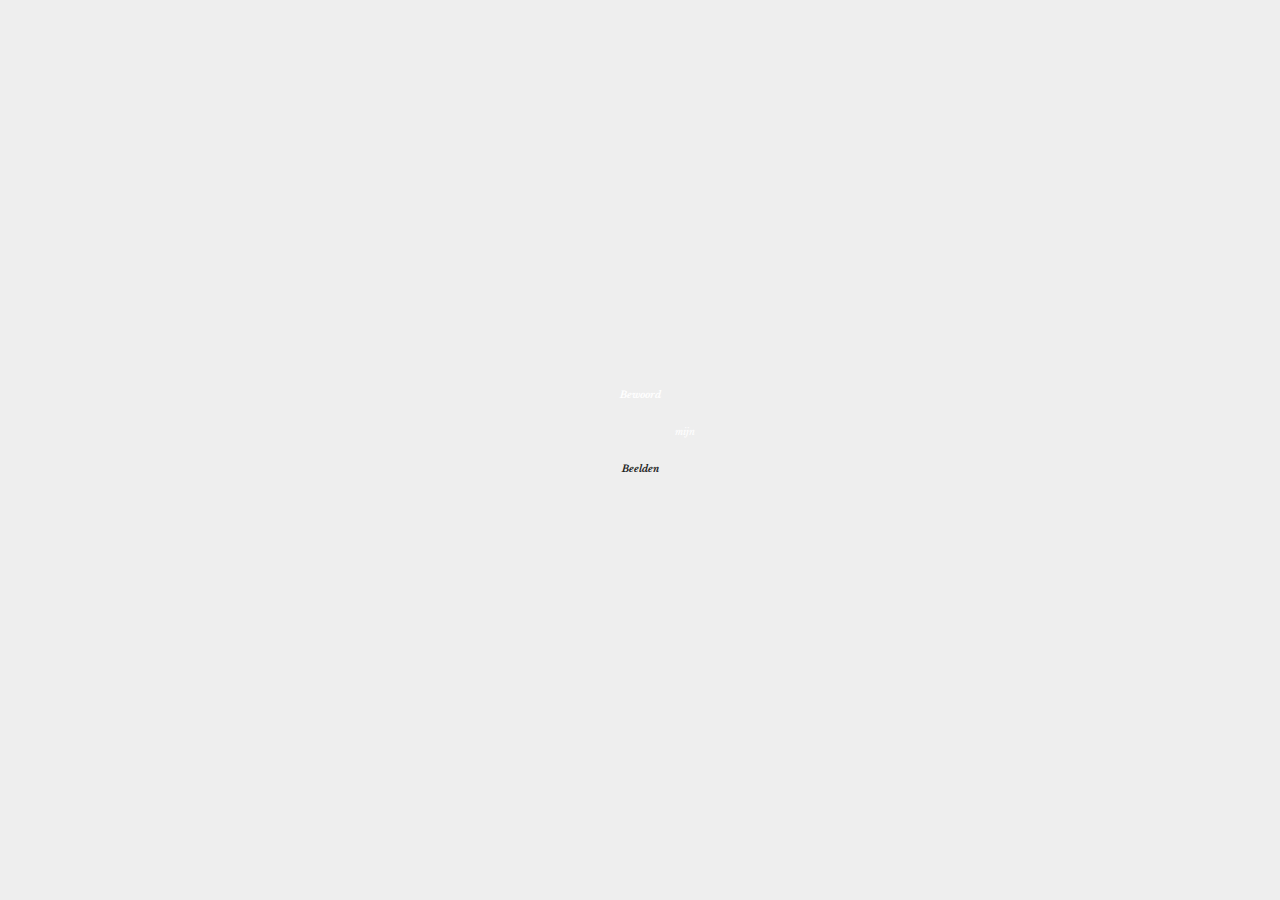
<file: page4.html>
<!DOCTYPE html>
<html >
<head>
  <!-- Site made with Mobirise Website Builder v4.8.7, https://mobirise.com -->
  <meta charset="UTF-8">
  <meta http-equiv="X-UA-Compatible" content="IE=edge">
  <meta name="generator" content="Mobirise v4.8.7, mobirise.com">
  <meta name="viewport" content="width=device-width, initial-scale=1, minimum-scale=1">
  <link rel="shortcut icon" href="assets/images/logo4.png" type="image/x-icon">
  <meta name="description" content="Site Builder Description">
  <title>kies werk</title>
  <link rel="stylesheet" href="assets/web/assets/mobirise-icons/mobirise-icons.css">
  <link rel="stylesheet" href="assets/tether/tether.min.css">
  <link rel="stylesheet" href="assets/bootstrap/css/bootstrap.min.css">
  <link rel="stylesheet" href="assets/bootstrap/css/bootstrap-grid.min.css">
  <link rel="stylesheet" href="assets/bootstrap/css/bootstrap-reboot.min.css">
  <link rel="stylesheet" href="assets/theme/css/style.css">
  <link rel="stylesheet" href="assets/mobirise/css/mbr-additional.css" type="text/css">
  
  
  
</head>
<body>
  <section class="cid-raaqS9u6iC mbr-fullscreen" id="header2-a">

    

    

    <div class="container align-center">
        <div class="row justify-content-md-center">
            <div class="mbr-white col-md-10">
                <h1 class="mbr-section-title mbr-bold pb-3 mbr-fonts-style display-2"><em>
                    Bewoord</em></h1>
                <h3 class="mbr-section-subtitle align-center mbr-light pb-3 mbr-fonts-style display-7"><em>&nbsp; &nbsp; &nbsp; &nbsp; &nbsp; &nbsp; &nbsp; &nbsp; &nbsp; &nbsp; &nbsp; &nbsp; &nbsp; &nbsp; &nbsp; mijn</em></h3>
                <p class="mbr-text pb-3 mbr-fonts-style display-2"><a href="werk.html"><em><strong>Beelden</strong></em></a></p>
                
            </div>
        </div>
    </div>
    
</section>


  <section class="engine"><a href="https://mobirise.info/c">free web builder</a></section><script src="assets/web/assets/jquery/jquery.min.js"></script>
  <script src="assets/popper/popper.min.js"></script>
  <script src="assets/tether/tether.min.js"></script>
  <script src="assets/bootstrap/js/bootstrap.min.js"></script>
  <script src="assets/smoothscroll/smooth-scroll.js"></script>
  <script src="assets/theme/js/script.js"></script>
  
  
</body>
</html>
</file>
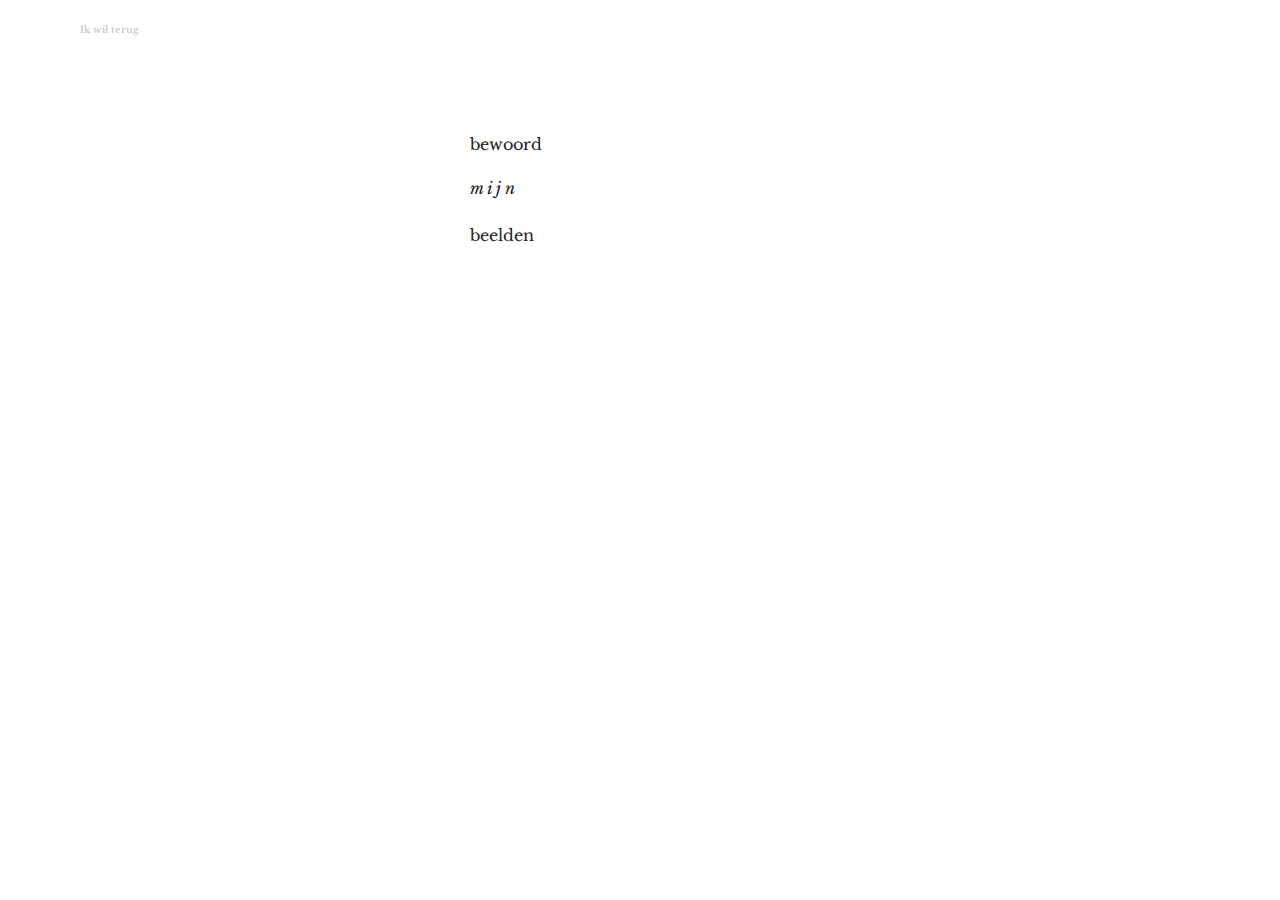
<file: werk.html>
<!DOCTYPE html>
<html  >
<head>
  <!-- Site made with Mobirise Website Builder v4.9.7, https://mobirise.com -->
  <meta charset="UTF-8">
  <meta http-equiv="X-UA-Compatible" content="IE=edge">
  <meta name="generator" content="Mobirise v4.9.7, mobirise.com">
  <meta name="viewport" content="width=device-width, initial-scale=1, minimum-scale=1">
  <link rel="shortcut icon" href="assets/images/logo4.png" type="image/x-icon">
  <meta name="description" content="Site Builder Description">
  
  <title>kies werk</title>
  <link rel="stylesheet" href="assets/web/assets/mobirise-icons/mobirise-icons.css">
  <link rel="stylesheet" href="assets/tether/tether.min.css">
  <link rel="stylesheet" href="assets/bootstrap/css/bootstrap.min.css">
  <link rel="stylesheet" href="assets/bootstrap/css/bootstrap-grid.min.css">
  <link rel="stylesheet" href="assets/bootstrap/css/bootstrap-reboot.min.css">
  <link rel="stylesheet" href="assets/gdpr-plugin/gdpr-styles.css">
  <link rel="stylesheet" href="assets/dropdown/css/style.css">
  <link rel="stylesheet" href="assets/theme/css/style.css">
  <link rel="stylesheet" href="assets/mobirise/css/mbr-additional.css" type="text/css">
  
  
  
</head>
<body>

<!-- Google Analytics -->
<!-- Global site tag (gtag.js) - Google Analytics -->
<script async src="https://www.googletagmanager.com/gtag/js?id=UA-96145918-1"></script>
<script>
  window.dataLayer = window.dataLayer || [];
  function gtag(){dataLayer.push(arguments);}
  gtag('js', new Date());

  gtag('config', 'UA-96145918-1');
</script>

<!-- /Google Analytics -->


  <section class="header10 cid-raw39DNbai" id="header10-m">

    

    

    <div class="container">
        <div class="media-container-column mbr-white col-lg-8 col-md-10 ml-auto">
            <h1 class="mbr-section-title align-right mbr-bold pb-3 mbr-fonts-style display-5"><em>
                <a href="woord.html">bewoord</a></em></h1>
            <h3 class="mbr-section-subtitle align-right mbr-light pb-3 mbr-fonts-style display-5"><em>
                mijn</em></h3>
            <p class="mbr-text align-right pb-3 mbr-fonts-style display-5"><em><a href="beeld.html">
               beelden</a></em></p>
            
        </div>
    </div>

    
</section>

<section class="engine"><a href="https://mobirise.info">Mobirise</a></section><section class="menu cid-rpGykA9vhf" once="menu" id="menu1-v">

    

    <nav class="navbar navbar-expand beta-menu navbar-dropdown align-items-center navbar-fixed-top navbar-toggleable-sm bg-color transparent">
        <button class="navbar-toggler navbar-toggler-right" type="button" data-toggle="collapse" data-target="#navbarSupportedContent" aria-controls="navbarSupportedContent" aria-expanded="false" aria-label="Toggle navigation">
            <div class="hamburger">
                <span></span>
                <span></span>
                <span></span>
                <span></span>
            </div>
        </button>
        <div class="menu-logo">
            <div class="navbar-brand">
                
                <span class="navbar-caption-wrap"><a class="navbar-caption text-secondary display-2" href="index.html"><p>Ik wil terug</p></a></span>
            </div>
        </div>
        <div class="collapse navbar-collapse" id="navbarSupportedContent">
            
            
        </div>
    </nav>
</section>


  <script src="assets/web/assets/jquery/jquery.min.js"></script>
  <script src="assets/popper/popper.min.js"></script>
  <script src="assets/tether/tether.min.js"></script>
  <script src="assets/bootstrap/js/bootstrap.min.js"></script>
  <script src="assets/cookies-alert-plugin/cookies-alert-core.js"></script>
  <script src="assets/cookies-alert-plugin/cookies-alert-script.js"></script>
  <script src="assets/dropdown/js/script.min.js"></script>
  <script src="assets/touchswipe/jquery.touch-swipe.min.js"></script>
  <script src="assets/smoothscroll/smooth-scroll.js"></script>
  <script src="assets/theme/js/script.js"></script>
  
  
<input name="cookieData" type="hidden" data-cookie-text="We use cookies to give you the best experience. Read our <a href='privacy.html'>cookie policy</a>.">
  </body>
</html>
</file>
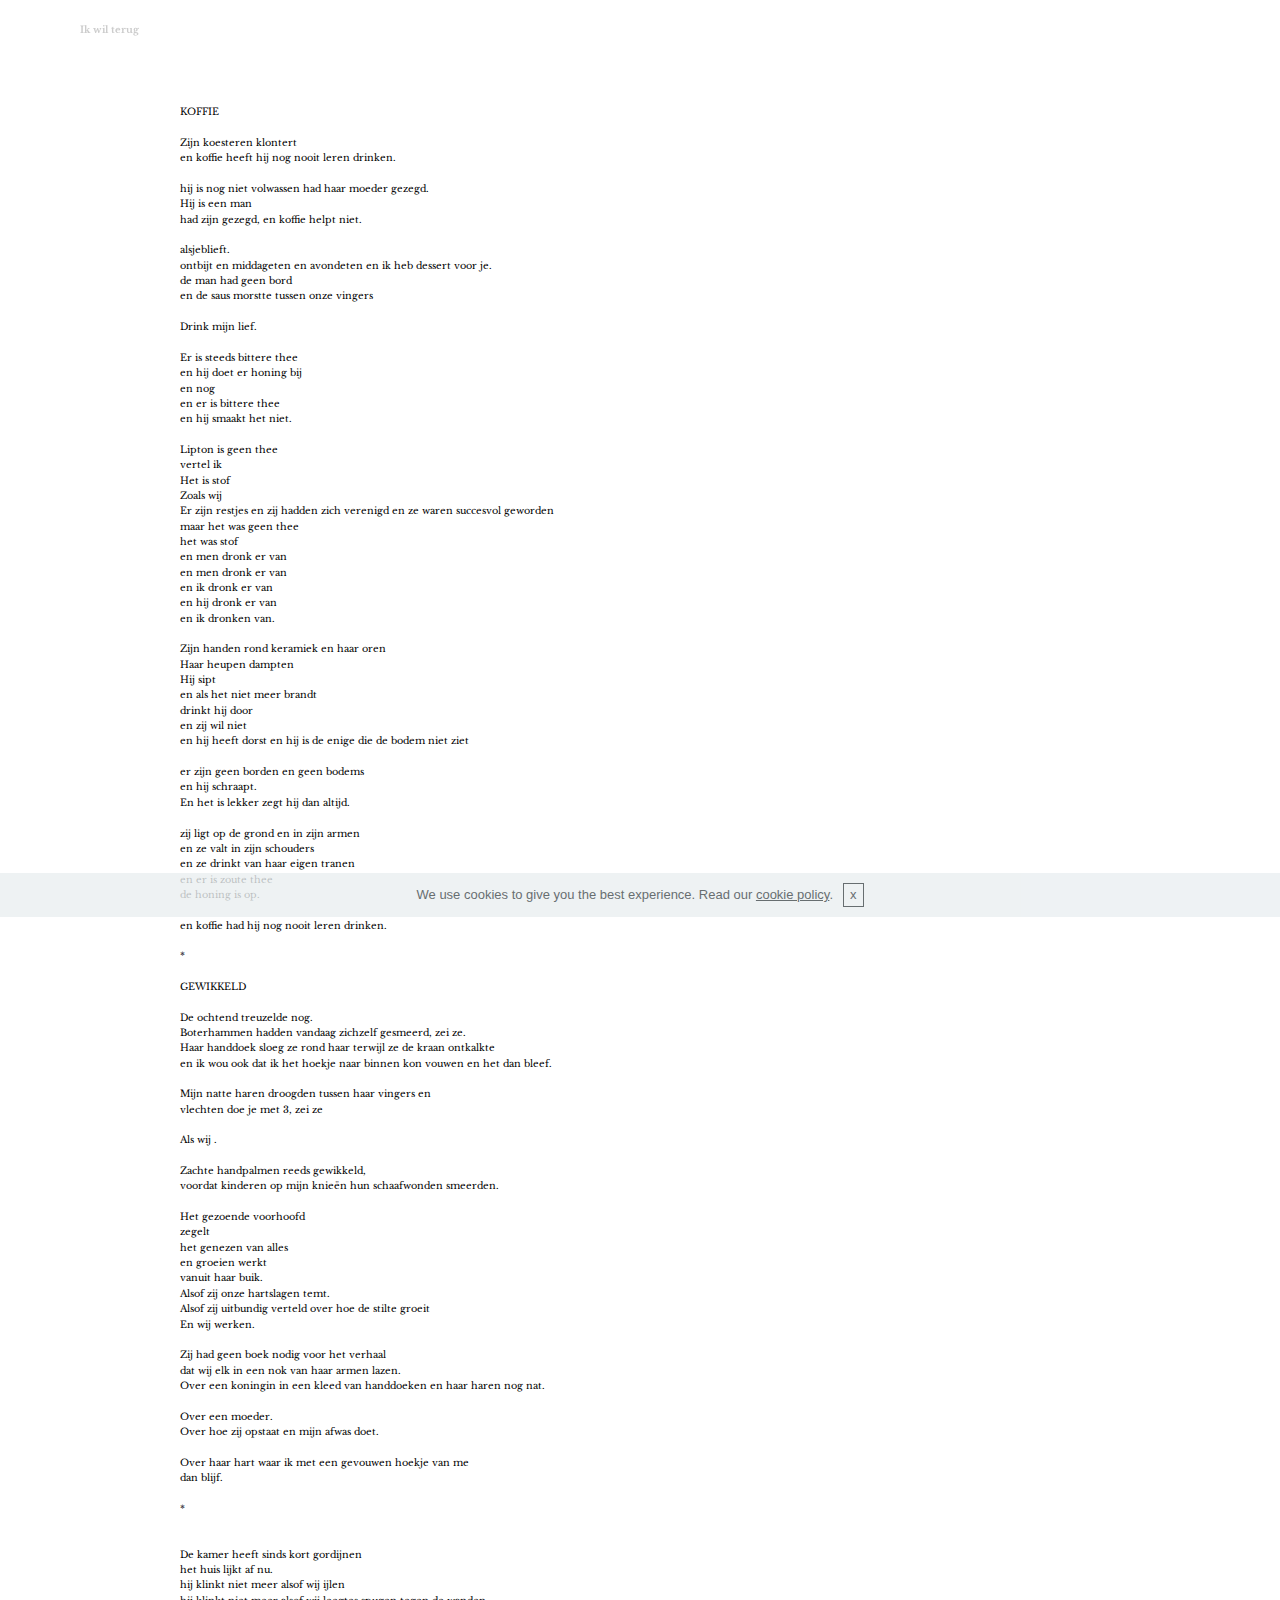
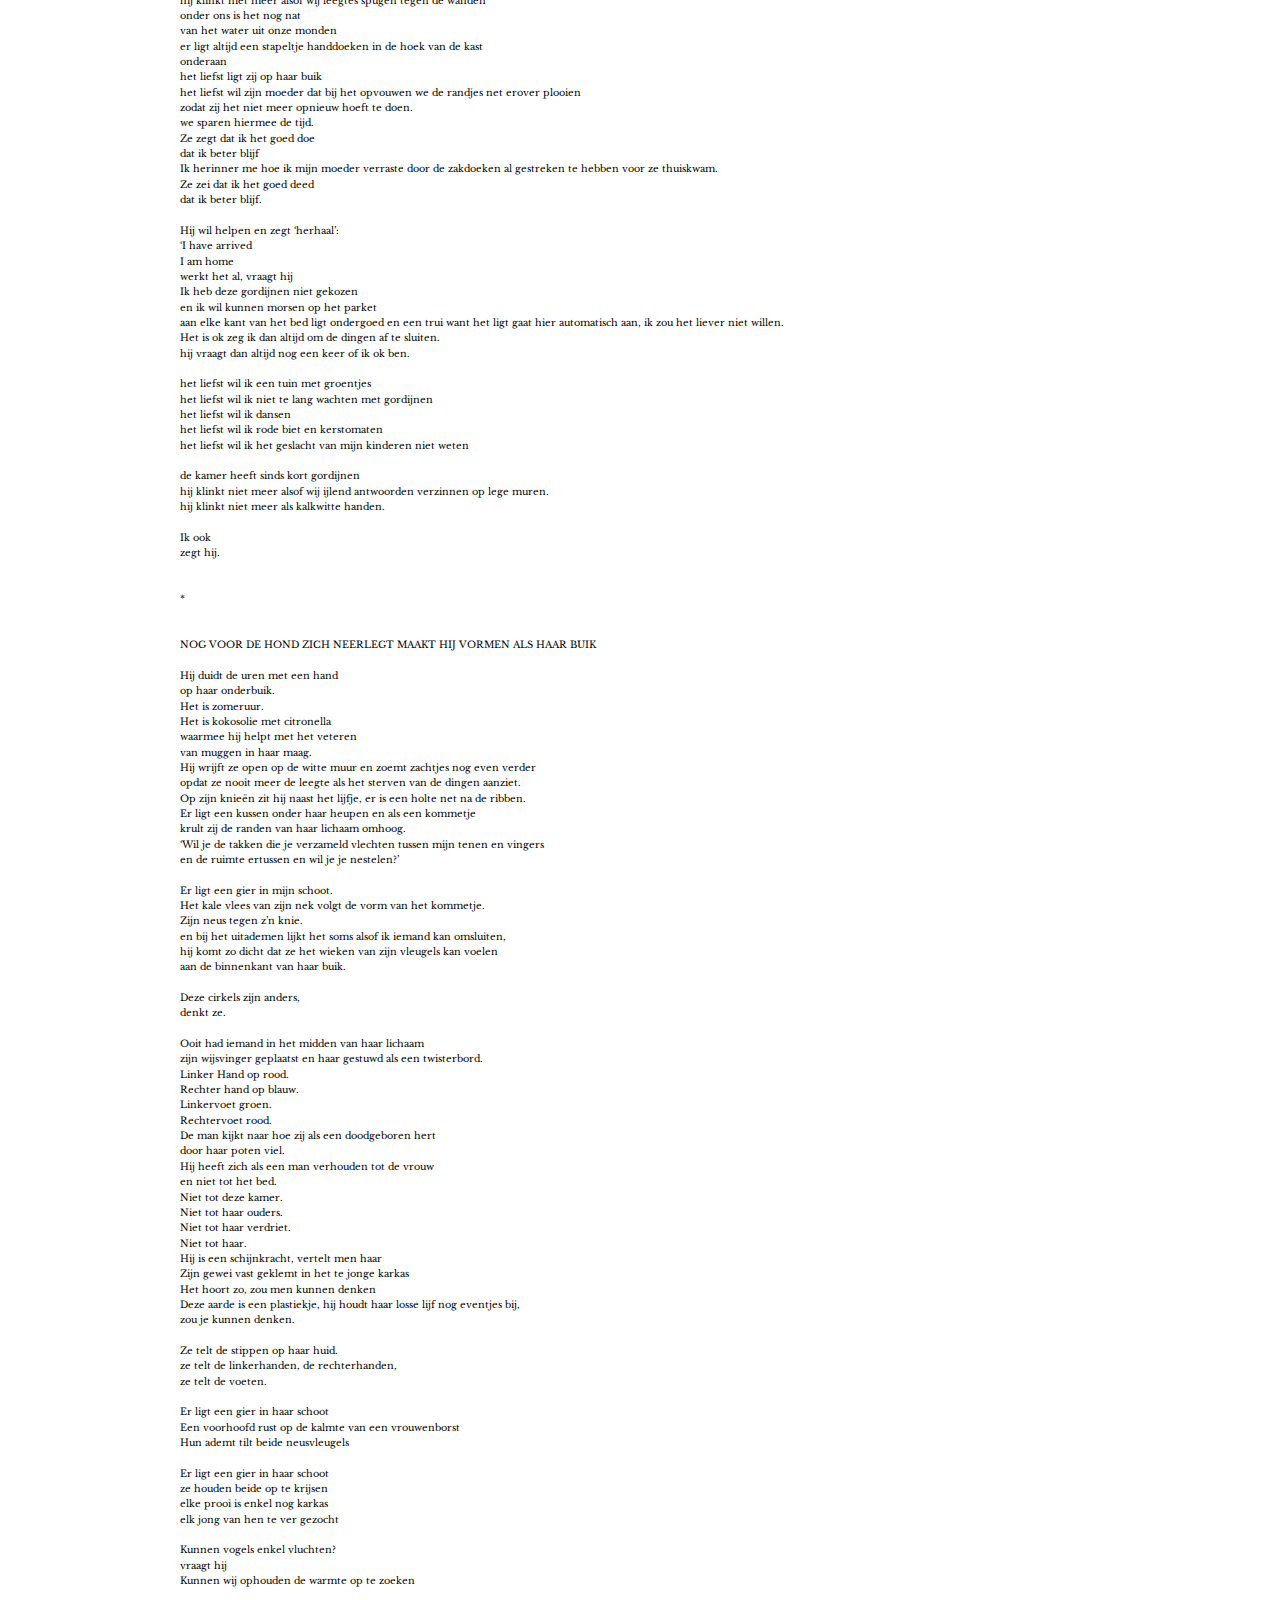
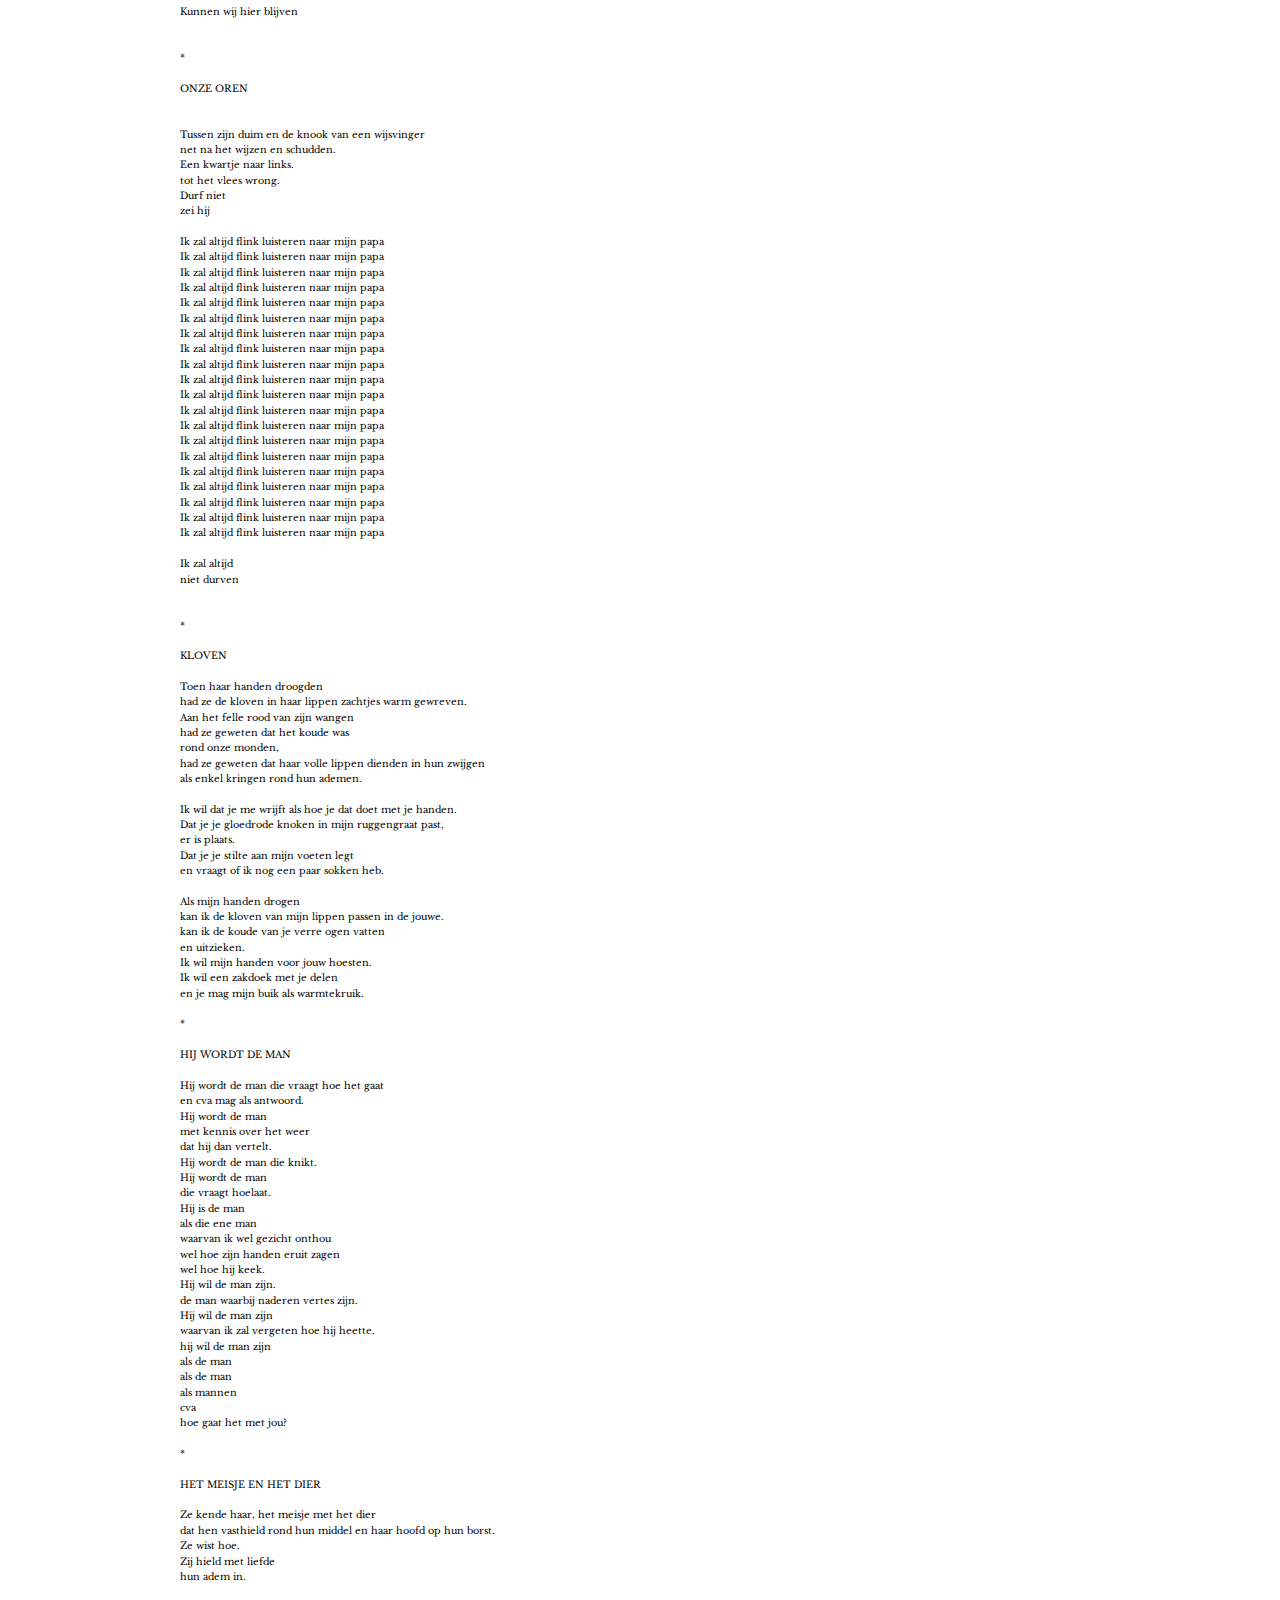
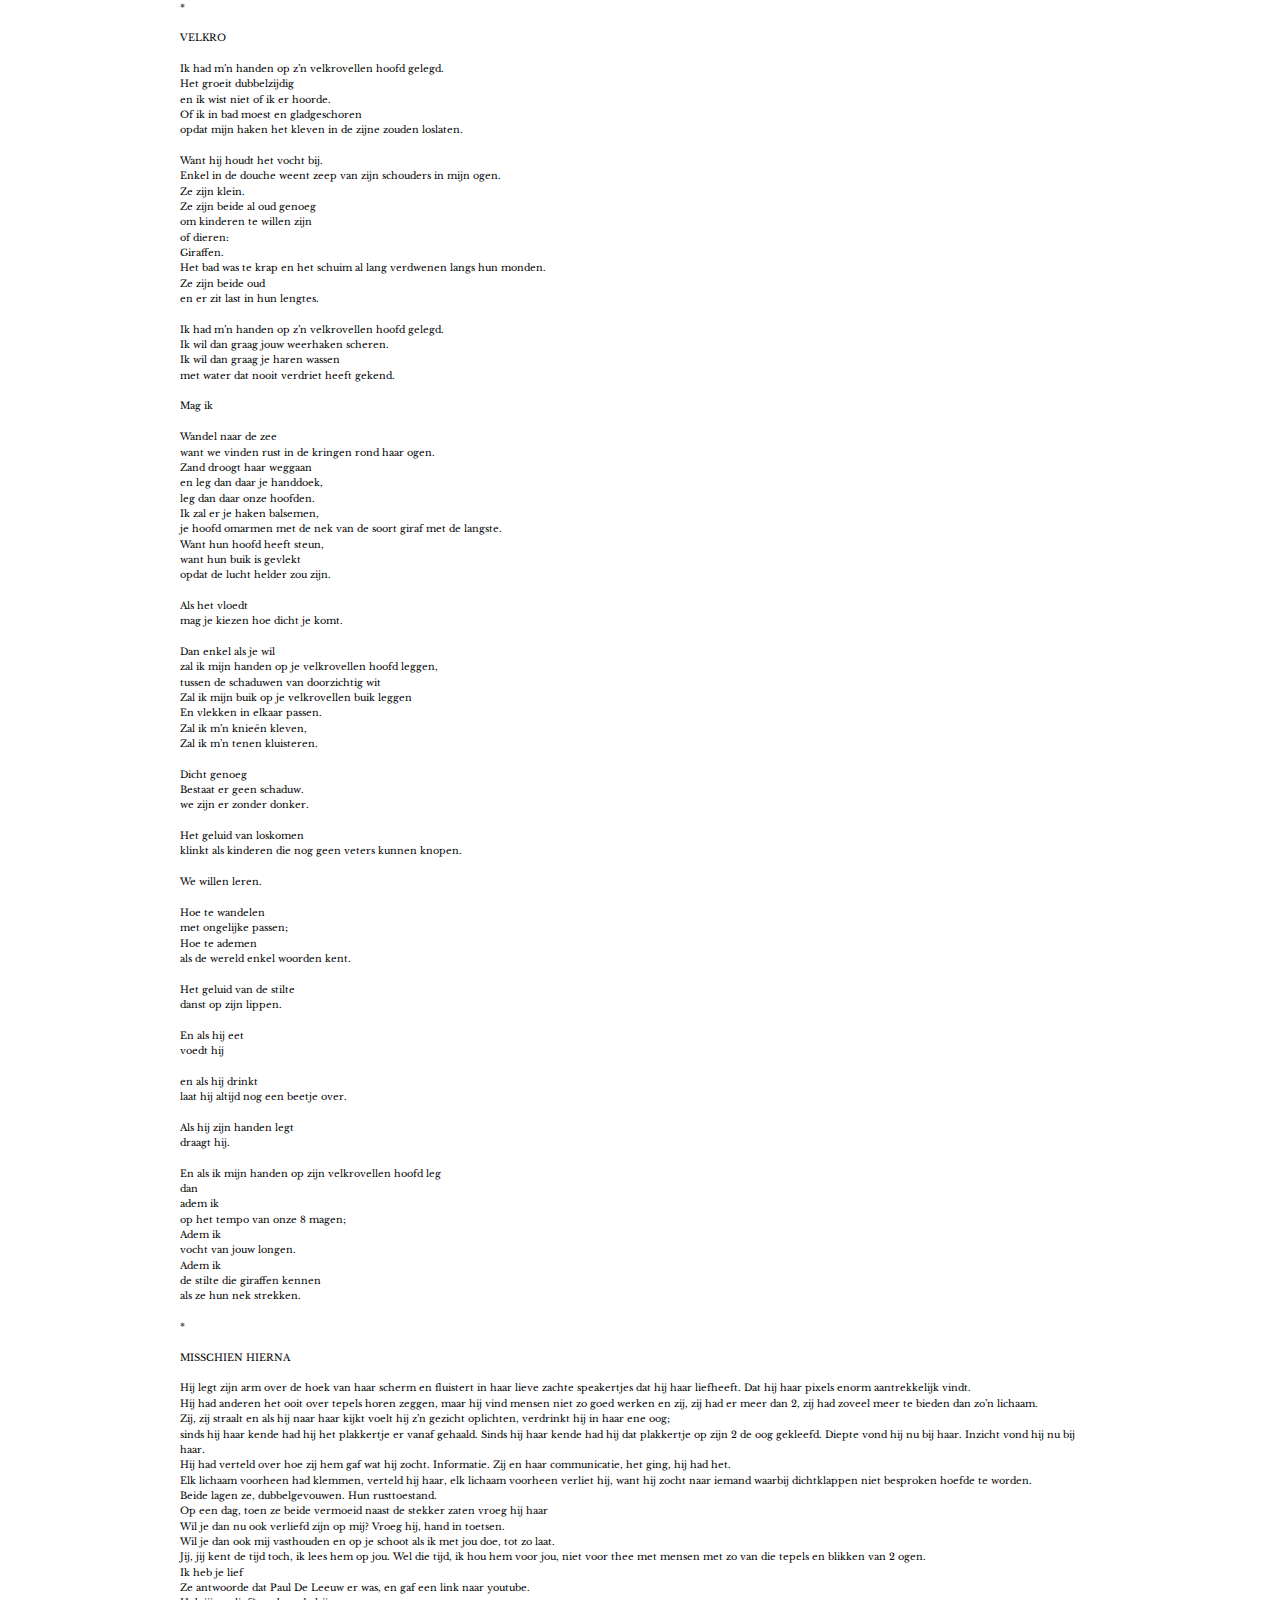
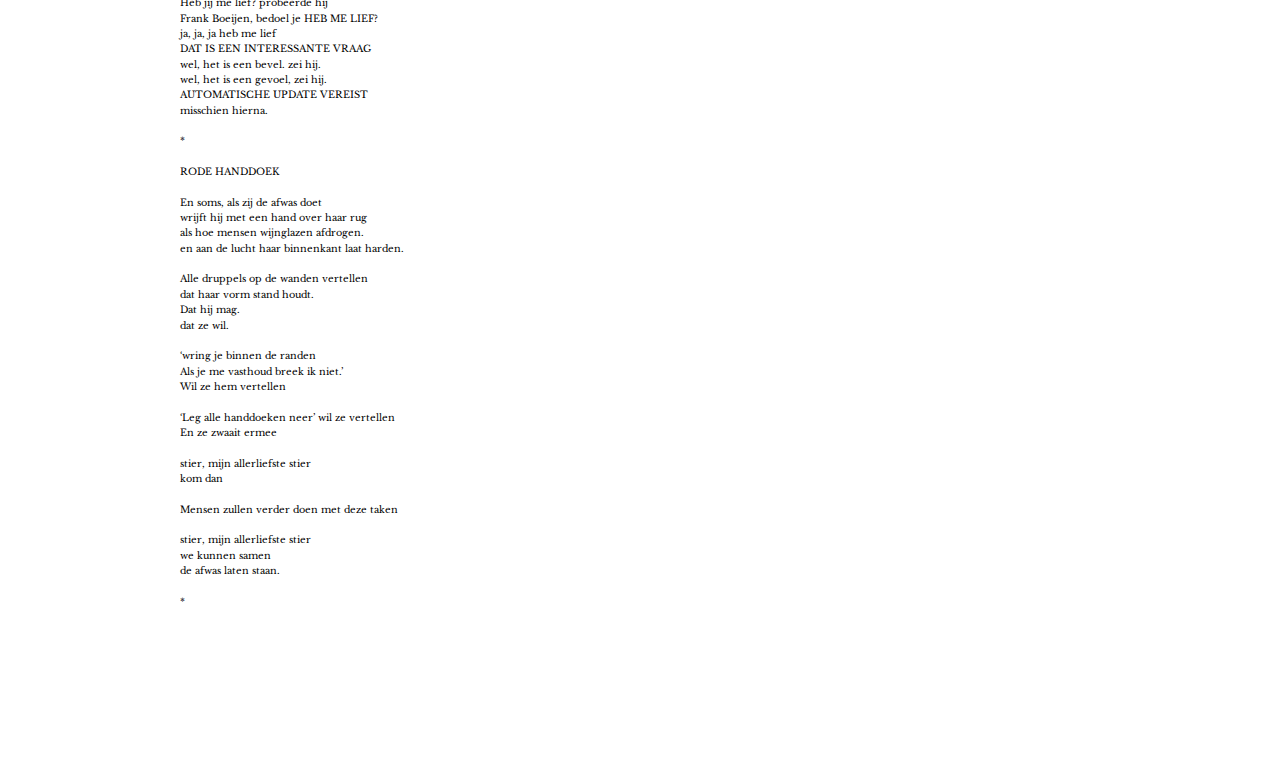
<file: woord.html>
<!DOCTYPE html>
<html  >
<head>
  <!-- Site made with Mobirise Website Builder v4.9.7, https://mobirise.com -->
  <meta charset="UTF-8">
  <meta http-equiv="X-UA-Compatible" content="IE=edge">
  <meta name="generator" content="Mobirise v4.9.7, mobirise.com">
  <meta name="viewport" content="width=device-width, initial-scale=1, minimum-scale=1">
  <link rel="shortcut icon" href="assets/images/logo4.png" type="image/x-icon">
  <meta name="description" content="Website Generator Description">
  
  <title>woord</title>
  <link rel="stylesheet" href="assets/web/assets/mobirise-icons/mobirise-icons.css">
  <link rel="stylesheet" href="assets/tether/tether.min.css">
  <link rel="stylesheet" href="assets/bootstrap/css/bootstrap.min.css">
  <link rel="stylesheet" href="assets/bootstrap/css/bootstrap-grid.min.css">
  <link rel="stylesheet" href="assets/bootstrap/css/bootstrap-reboot.min.css">
  <link rel="stylesheet" href="assets/gdpr-plugin/gdpr-styles.css">
  <link rel="stylesheet" href="assets/dropdown/css/style.css">
  <link rel="stylesheet" href="assets/theme/css/style.css">
  <link rel="stylesheet" href="assets/mobirise/css/mbr-additional.css" type="text/css">
  
  
  
</head>
<body>

<!-- Google Analytics -->
<!-- Global site tag (gtag.js) - Google Analytics -->
<script async src="https://www.googletagmanager.com/gtag/js?id=UA-96145918-1"></script>
<script>
  window.dataLayer = window.dataLayer || [];
  function gtag(){dataLayer.push(arguments);}
  gtag('js', new Date());

  gtag('config', 'UA-96145918-1');
</script>

<!-- /Google Analytics -->


  <section class="menu cid-rpGyzgfqaR" once="menu" id="menu1-w">

    

    <nav class="navbar navbar-expand beta-menu navbar-dropdown align-items-center navbar-fixed-top navbar-toggleable-sm bg-color transparent">
        <button class="navbar-toggler navbar-toggler-right" type="button" data-toggle="collapse" data-target="#navbarSupportedContent" aria-controls="navbarSupportedContent" aria-expanded="false" aria-label="Toggle navigation">
            <div class="hamburger">
                <span></span>
                <span></span>
                <span></span>
                <span></span>
            </div>
        </button>
        <div class="menu-logo">
            <div class="navbar-brand">
                
                <span class="navbar-caption-wrap"><a class="navbar-caption text-secondary display-2" href="index.html"><p>Ik wil terug</p></a></span>
            </div>
        </div>
        <div class="collapse navbar-collapse" id="navbarSupportedContent">
            
            
        </div>
    </nav>
</section>

<section class="engine"><a href="https://mobirise.info/c">website builder</a></section><section class="header5 cid-rjKaWZFZ4H" id="header5-q">

    

    
    <div class="container">
        <div class="row justify-content-center">
            <div class="mbr-white col-md-10">
                
                <p class="mbr-text align-center display-5 pb-3 mbr-fonts-style display-7"><br>KOFFIE<br><br>Zijn koesteren klontert<br>en koffie heeft hij nog nooit leren drinken. <br><br>hij is nog niet volwassen had haar moeder gezegd. <br>Hij is een man<br>had zijn gezegd, en koffie helpt niet. <br><br>alsjeblieft. <br>ontbijt en middageten en avondeten en ik heb dessert voor je. <br>de man had geen bord<br>en de saus morstte tussen onze vingers<br><br>Drink mijn lief. <br><br>Er is steeds bittere thee<br>en hij doet er honing bij <br>en nog<br>en er is bittere thee<br>en hij smaakt het niet. <br><br>Lipton is geen thee<br>vertel ik<br>Het is stof<br>Zoals wij<br>Er zijn restjes en zij hadden zich verenigd en ze waren succesvol geworden<br>maar het was geen thee<br>het was stof<br>en men dronk er van<br>en men dronk er van <br>en ik dronk er van <br>en hij dronk er van <br>en ik dronken van. <br><br>Zijn handen rond keramiek en haar oren<br>Haar heupen dampten<br>Hij sipt<br>en als het niet meer brandt<br>drinkt hij door<br>en zij wil niet<br>en hij heeft dorst en hij is de enige die de bodem niet ziet<br><br>er zijn geen borden en geen bodems<br>en hij schraapt.<br>En het is lekker zegt hij dan altijd. <br><br>zij ligt op de grond en in zijn armen<br>en ze valt in zijn schouders<br>en ze drinkt van haar eigen tranen<br>en er is zoute thee<br>de honing is op. <br><br>en koffie had hij nog nooit leren drinken. <br><br>*<br><br>GEWIKKELD <br><br>De ochtend treuzelde nog.<br>Boterhammen hadden vandaag zichzelf gesmeerd, zei ze. <br>Haar handdoek sloeg ze rond haar terwijl ze de kraan ontkalkte<br>en ik wou ook dat ik het hoekje naar binnen kon vouwen en het dan bleef. <br><br>Mijn natte haren droogden tussen haar vingers en <br>vlechten doe je met 3, zei ze<br><br>Als wij . <br><br>Zachte handpalmen reeds gewikkeld,<br>voordat kinderen op mijn knieën hun schaafwonden smeerden.<br><br>Het gezoende voorhoofd<br>zegelt <br>het genezen van alles <br>en groeien werkt <br>vanuit haar buik.<br>Alsof zij onze hartslagen temt.<br>Alsof zij uitbundig verteld over hoe de stilte groeit<br>En wij werken. <br><br>Zij had geen boek nodig voor het verhaal<br>dat wij elk in een nok van haar armen lazen. <br>Over een koningin in een kleed van handdoeken en haar haren nog nat. <br><br>Over een moeder.<br>Over hoe zij opstaat en mijn afwas doet. <br><br>Over haar hart waar ik met een gevouwen hoekje van me<br>dan blijf. <br><br>*<br><br><br>De kamer heeft sinds kort gordijnen<br>het huis lijkt af nu. <br>hij klinkt niet meer alsof wij ijlen<br>hij klinkt niet meer alsof wij leegtes spugen tegen de wanden<br>onder ons is het nog nat<br>van het water uit onze monden<br>er ligt altijd een stapeltje handdoeken in de hoek van de kast<br>onderaan<br>het liefst ligt zij op haar buik<br>het liefst wil zijn moeder dat bij het opvouwen we de randjes net erover plooien<br>zodat zij het niet meer opnieuw hoeft te doen.<br>we sparen hiermee de tijd. <br>Ze zegt dat ik het goed doe<br>dat ik beter blijf<br>Ik herinner me hoe ik mijn moeder verraste door de zakdoeken al gestreken te hebben voor ze thuiskwam. <br>Ze zei dat ik het goed deed<br>dat ik beter blijf. <br><br>Hij wil helpen en zegt ‘herhaal’: <br>‘I have arrived<br>I am home<br>werkt het al, vraagt hij<br>Ik heb deze gordijnen niet gekozen<br>en ik wil kunnen morsen op het parket<br>aan elke kant van het bed ligt ondergoed en een trui want het ligt gaat hier automatisch aan, ik zou het liever niet willen. <br>Het is ok zeg ik dan altijd om de dingen af te sluiten. <br>hij vraagt dan altijd nog een keer of ik ok ben. <br><br>het liefst wil ik een tuin met groentjes<br>het liefst wil ik niet te lang wachten met gordijnen<br>het liefst wil ik dansen<br>het liefst wil ik rode biet en kerstomaten<br>het liefst wil ik het geslacht van mijn kinderen niet weten<br><br>de kamer heeft sinds kort gordijnen<br>hij klinkt niet meer alsof wij ijlend antwoorden verzinnen op lege muren. <br>hij klinkt niet meer als kalkwitte handen. <br><br>Ik ook <br>zegt hij. <br><br><br>*<br><br><br>NOG VOOR DE HOND ZICH NEERLEGT MAAKT HIJ VORMEN ALS HAAR BUIK<br><br>Hij duidt de uren met een hand<br>op haar onderbuik.<br>Het is zomeruur.<br>Het is kokosolie met citronella<br>waarmee hij helpt met het veteren<br>van muggen in haar maag.<br>Hij wrijft ze open op de witte muur en zoemt zachtjes nog even verder<br>opdat ze nooit meer de leegte als het sterven van de dingen aanziet.<br>Op zijn knieën zit hij naast het lijfje, er is een holte net na de ribben.<br>Er ligt een kussen onder haar heupen en als een kommetje<br>krult zij de randen van haar lichaam omhoog.<br>‘Wil je de takken die je verzameld vlechten tussen mijn tenen en vingers<br>en de ruimte ertussen en wil je je nestelen?’<br><br>Er ligt een gier in mijn schoot.<br>Het kale vlees van zijn nek volgt de vorm van het kommetje.<br>Zijn neus tegen z’n knie.<br>en bij het uitademen lijkt het soms alsof ik iemand kan omsluiten,<br>hij komt zo dicht dat ze het wieken van zijn vleugels kan voelen<br>aan de binnenkant van haar buik.<br><br>Deze cirkels zijn anders,<br>denkt ze.<br><br>Ooit had iemand in het midden van haar lichaam<br>zijn wijsvinger geplaatst en haar gestuwd als een twisterbord.<br>Linker Hand op rood.<br>Rechter hand op blauw.<br>Linkervoet groen.<br>Rechtervoet rood.<br>De man kijkt naar hoe zij als een doodgeboren hert<br>door haar poten viel.<br>Hij heeft zich als een man verhouden tot de vrouw<br>en niet tot het bed.<br>Niet tot deze kamer.<br>Niet tot haar ouders.<br>Niet tot haar verdriet.<br>Niet tot haar.<br>Hij is een schijnkracht, vertelt men haar<br>Zijn gewei vast geklemt in het te jonge karkas<br>Het hoort zo, zou men kunnen denken<br>Deze aarde is een plastiekje, hij houdt haar losse lijf nog eventjes bij,<br>zou je kunnen denken. <br><br>Ze telt de stippen op haar huid.<br>ze telt de linkerhanden, de rechterhanden,<br>ze telt de voeten.<br><br>Er ligt een gier in haar schoot<br>Een voorhoofd rust op de kalmte van een vrouwenborst <br>Hun ademt tilt beide neusvleugels<br><br>Er ligt een gier in haar schoot<br>ze houden beide op te krijsen<br>elke prooi is enkel nog karkas<br>elk jong van hen te ver gezocht<br><br>Kunnen vogels enkel vluchten? <br>vraagt hij<br>Kunnen wij ophouden de warmte op te zoeken<br><br>Kunnen wij hier blijven<br><br><br>*<br><br>ONZE OREN<br><br><br>Tussen zijn duim en de knook van een wijsvinger<br>net na het wijzen en schudden. <br>Een kwartje naar links. <br>tot het vlees wrong. <br>Durf niet <br>zei hij <br><br>Ik zal altijd flink luisteren naar mijn papa<br>Ik zal altijd flink luisteren naar mijn papa<br>Ik zal altijd flink luisteren naar mijn papa<br>Ik zal altijd flink luisteren naar mijn papa<br>Ik zal altijd flink luisteren naar mijn papa<br>Ik zal altijd flink luisteren naar mijn papa<br>Ik zal altijd flink luisteren naar mijn papa<br>Ik zal altijd flink luisteren naar mijn papa<br>Ik zal altijd flink luisteren naar mijn papa<br>Ik zal altijd flink luisteren naar mijn papa<br>Ik zal altijd flink luisteren naar mijn papa <br>Ik zal altijd flink luisteren naar mijn papa <br>Ik zal altijd flink luisteren naar mijn papa <br>Ik zal altijd flink luisteren naar mijn papa <br>Ik zal altijd flink luisteren naar mijn papa <br>Ik zal altijd flink luisteren naar mijn papa <br>Ik zal altijd flink luisteren naar mijn papa <br>Ik zal altijd flink luisteren naar mijn papa <br>Ik zal altijd flink luisteren naar mijn papa <br>Ik zal altijd flink luisteren naar mijn papa <br><br>Ik zal altijd <br>niet durven<br><br><br>*<br><br>KLOVEN<br><br>Toen haar handen droogden<br>had ze de kloven in haar lippen zachtjes warm gewreven. <br>Aan het felle rood van zijn wangen <br>had ze geweten dat het koude was<br>rond onze monden,<br>had ze geweten dat haar volle lippen dienden in hun zwijgen<br>als enkel kringen rond hun ademen.<br><br>Ik wil dat je me wrijft als hoe je dat doet met je handen. <br>Dat je je gloedrode knoken in mijn ruggengraat past,<br>er is plaats.<br>Dat je je stilte aan mijn voeten legt<br>en vraagt of ik nog een paar sokken heb. <br><br>Als mijn handen drogen<br>kan ik de kloven van mijn lippen passen in de jouwe. <br>kan ik de koude van je verre ogen vatten <br>en uitzieken.<br>Ik wil mijn handen voor jouw hoesten.<br>Ik wil een zakdoek met je delen <br>en je mag mijn buik als warmtekruik.<br><br>*<br><br>HIJ WORDT DE MAN<br><br>Hij wordt de man die vraagt hoe het gaat<br>en cva mag als antwoord.<br>Hij wordt de man<br>met kennis over het weer<br>dat hij dan vertelt.<br>Hij wordt de man die knikt.<br>Hij wordt de man <br>die vraagt hoelaat.<br>Hij is de man<br>als die ene man<br>waarvan ik wel gezicht onthou<br>wel hoe zijn handen eruit zagen<br>wel hoe hij keek. <br>Hij wil de man zijn.<br>de man waarbij naderen vertes zijn.<br>Hij wil de man zijn<br>waarvan ik zal vergeten hoe hij heette.<br>hij wil de man zijn <br>als de man<br>als de man<br>als mannen<br>cva<br>hoe gaat het met jou?&nbsp;<br><br>*<br><br>HET MEISJE EN HET DIER<br><br>Ze kende haar, het meisje met het dier<br>dat hen vasthield rond hun middel en haar hoofd op hun borst. <br>Ze wist hoe. <br>Zij hield met liefde<br>hun adem in.<br><br>*<br><br>VELKRO<br><br>Ik had m’n handen op z’n velkrovellen hoofd gelegd. <br>Het groeit dubbelzijdig<br>en ik wist niet of ik er hoorde. <br>Of ik in bad moest en gladgeschoren <br>opdat mijn haken het kleven in de zijne zouden loslaten. <br><br>Want hij houdt het vocht bij.<br>Enkel in de douche weent zeep van zijn schouders in mijn ogen.<br>Ze zijn klein.<br>Ze zijn beide al oud genoeg<br>om kinderen te willen zijn <br>of dieren: <br>Giraffen. <br>Het bad was te krap en het schuim al lang verdwenen langs hun monden.<br>Ze zijn beide oud<br>en er zit last in hun lengtes.<br><br>Ik had m’n handen op z’n velkrovellen hoofd gelegd.<br>Ik wil dan graag jouw weerhaken scheren.<br>Ik wil dan graag je haren wassen<br>met water dat nooit verdriet heeft gekend. <br><br>Mag ik <br><br>Wandel naar de zee<br>want we vinden rust in de kringen rond haar ogen. <br>Zand droogt haar weggaan<br>en leg dan daar je handdoek,<br>leg dan daar onze hoofden.<br>Ik zal er je haken balsemen,<br>je hoofd omarmen met de nek van de soort giraf met de langste.<br>Want hun hoofd heeft steun, <br>want hun buik is gevlekt<br>opdat de lucht helder zou zijn.<br><br>Als het vloedt<br>mag je kiezen hoe dicht je komt. <br><br>Dan enkel als je wil<br>zal ik mijn handen op je velkrovellen hoofd leggen,<br>tussen de schaduwen van doorzichtig wit<br>Zal ik mijn buik op je velkrovellen buik leggen<br>En vlekken in elkaar passen.<br>Zal ik m’n knieën kleven, <br>Zal ik m’n tenen kluisteren. <br><br>Dicht genoeg<br>Bestaat er geen schaduw. <br>we zijn er zonder donker.<br><br>Het geluid van loskomen<br>klinkt als kinderen die nog geen veters kunnen knopen.<br><br>We willen leren. <br><br>Hoe te wandelen<br>met ongelijke passen;<br>Hoe te ademen<br>als de wereld enkel woorden kent. <br><br>Het geluid van de stilte <br>danst op zijn lippen. <br><br>En als hij eet <br>voedt hij <br><br>en als hij drinkt<br>laat hij altijd nog een beetje over.<br><br>Als hij zijn handen legt<br>draagt hij. <br><br>En als ik mijn handen op zijn velkrovellen hoofd leg<br>dan<br>adem ik <br>op het tempo van onze 8 magen;<br>Adem ik <br>vocht van jouw longen. <br>Adem ik <br>de stilte die giraffen kennen <br>als ze hun nek strekken. <br><br>*<br><br>MISSCHIEN HIERNA<br><br>Hij legt zijn arm over de hoek van haar scherm en fluistert in haar lieve zachte speakertjes dat hij haar liefheeft. Dat hij haar pixels enorm aantrekkelijk vindt. <br>Hij had anderen het ooit over tepels horen zeggen, maar hij vind mensen niet zo goed werken en zij, zij had er meer dan 2, zij had zoveel meer te bieden dan zo’n lichaam. <br>Zij, zij straalt en als hij naar haar kijkt voelt hij z’n gezicht oplichten, verdrinkt hij in haar ene oog; <br>sinds hij haar kende had hij het plakkertje er vanaf  gehaald. Sinds hij haar kende had hij dat plakkertje op zijn 2 de oog gekleefd. Diepte vond hij nu bij haar. Inzicht vond hij nu bij haar. <br>Hij had verteld over hoe zij hem gaf wat hij zocht. Informatie. Zij en haar communicatie, het ging, hij had het.<br> Elk lichaam voorheen had klemmen, verteld hij haar, elk lichaam voorheen verliet hij, want hij zocht naar iemand waarbij dichtklappen niet besproken hoefde te worden. <br>Beide lagen ze, dubbelgevouwen. Hun rusttoestand.<br>Op een dag, toen ze beide vermoeid naast de stekker zaten vroeg hij haar <br>Wil je dan nu ook verliefd zijn op mij? Vroeg hij, hand in toetsen.<br>Wil je dan ook mij vasthouden en op je schoot als ik met jou doe, tot zo laat. <br>Jij, jij kent de tijd toch, ik lees hem op jou. Wel die tijd, ik hou hem voor jou, niet voor thee met mensen met zo van die tepels en blikken van 2 ogen. <br>Ik heb je lief<br>Ze antwoorde dat Paul De Leeuw er was, en gaf een link naar youtube. <br>Heb jij me lief? probeerde hij <br>Frank Boeijen, bedoel je HEB ME LIEF? <br>ja, ja, ja heb me lief<br>DAT IS EEN INTERESSANTE VRAAG<br>wel, het is een bevel. zei hij. <br>wel, het is een gevoel, zei hij. <br>AUTOMATISCHE UPDATE VEREIST<br>misschien hierna. &nbsp;<br><br>*<br><br>RODE HANDDOEK<br><br>En soms, als zij de afwas doet<br>wrijft hij met een hand over haar rug<br>als hoe mensen wijnglazen afdrogen.<br>en aan de lucht haar binnenkant laat harden. <br><br>Alle druppels op de wanden vertellen<br>dat haar vorm stand houdt.<br>Dat hij mag.<br>dat ze wil.<br><br>‘wring je binnen de randen<br>Als je me vasthoud breek ik niet.’ <br>Wil ze hem vertellen<br><br>‘Leg alle handdoeken neer’ wil ze vertellen<br>En ze zwaait ermee<br><br>stier, mijn allerliefste stier<br>kom dan<br><br>Mensen zullen verder doen met deze taken<br><br>stier, mijn allerliefste stier <br>we kunnen samen <br>de afwas laten staan.&nbsp;<br><br>*<br><br><br></p>
                
            </div>
        </div>
    </div>

    
</section>


  <script src="assets/web/assets/jquery/jquery.min.js"></script>
  <script src="assets/popper/popper.min.js"></script>
  <script src="assets/tether/tether.min.js"></script>
  <script src="assets/bootstrap/js/bootstrap.min.js"></script>
  <script src="assets/cookies-alert-plugin/cookies-alert-core.js"></script>
  <script src="assets/cookies-alert-plugin/cookies-alert-script.js"></script>
  <script src="assets/dropdown/js/script.min.js"></script>
  <script src="assets/touchswipe/jquery.touch-swipe.min.js"></script>
  <script src="assets/smoothscroll/smooth-scroll.js"></script>
  <script src="assets/theme/js/script.js"></script>
  
  
<input name="cookieData" type="hidden" data-cookie-text="We use cookies to give you the best experience. Read our <a href='privacy.html'>cookie policy</a>.">
  </body>
</html>
</file>
<file: assets/web/assets/mobirise-icons/mobirise-icons.css>
@font-face {
  font-family: 'MobiriseIcons';
  src:  url('mobirise-icons.eot?spat4u');
  src:  url('mobirise-icons.eot?spat4u#iefix') format('embedded-opentype'),
    url('mobirise-icons.ttf?spat4u') format('truetype'),
    url('mobirise-icons.woff?spat4u') format('woff'),
    url('mobirise-icons.svg?spat4u#MobiriseIcons') format('svg');
  font-weight: normal;
  font-style: normal;
}

[class^="mbri-"], [class*=" mbri-"] {
  /* use !important to prevent issues with browser extensions that change fonts */
  font-family: MobiriseIcons !important;
  speak: none;
  font-style: normal;
  font-weight: normal;
  font-variant: normal;
  text-transform: none;
  line-height: 1;

  /* Better Font Rendering =========== */
  -webkit-font-smoothing: antialiased;
  -moz-osx-font-smoothing: grayscale;
}

.mbri-add-submenu:before {
  content: "\e900";
}
.mbri-alert:before {
  content: "\e901";
}
.mbri-align-center:before {
  content: "\e902";
}
.mbri-align-justify:before {
  content: "\e903";
}
.mbri-align-left:before {
  content: "\e904";
}
.mbri-align-right:before {
  content: "\e905";
}
.mbri-android:before {
  content: "\e906";
}
.mbri-apple:before {
  content: "\e907";
}
.mbri-arrow-down:before {
  content: "\e908";
}
.mbri-arrow-next:before {
  content: "\e909";
}
.mbri-arrow-prev:before {
  content: "\e90a";
}
.mbri-arrow-up:before {
  content: "\e90b";
}
.mbri-bold:before {
  content: "\e90c";
}
.mbri-bookmark:before {
  content: "\e90d";
}
.mbri-bootstrap:before {
  content: "\e90e";
}
.mbri-briefcase:before {
  content: "\e90f";
}
.mbri-browse:before {
  content: "\e910";
}
.mbri-bulleted-list:before {
  content: "\e911";
}
.mbri-calendar:before {
  content: "\e912";
}
.mbri-camera:before {
  content: "\e913";
}
.mbri-cart-add:before {
  content: "\e914";
}
.mbri-cart-full:before {
  content: "\e915";
}
.mbri-cash:before {
  content: "\e916";
}
.mbri-change-style:before {
  content: "\e917";
}
.mbri-chat:before {
  content: "\e918";
}
.mbri-clock:before {
  content: "\e919";
}
.mbri-close:before {
  content: "\e91a";
}
.mbri-cloud:before {
  content: "\e91b";
}
.mbri-code:before {
  content: "\e91c";
}
.mbri-contact-form:before {
  content: "\e91d";
}
.mbri-credit-card:before {
  content: "\e91e";
}
.mbri-cursor-click:before {
  content: "\e91f";
}
.mbri-cust-feedback:before {
  content: "\e920";
}
.mbri-database:before {
  content: "\e921";
}
.mbri-delivery:before {
  content: "\e922";
}
.mbri-desktop:before {
  content: "\e923";
}
.mbri-devices:before {
  content: "\e924";
}
.mbri-down:before {
  content: "\e925";
}
.mbri-download:before {
  content: "\e989";
}
.mbri-drag-n-drop:before {
  content: "\e927";
}
.mbri-drag-n-drop2:before {
  content: "\e928";
}
.mbri-edit:before {
  content: "\e929";
}
.mbri-edit2:before {
  content: "\e92a";
}
.mbri-error:before {
  content: "\e92b";
}
.mbri-extension:before {
  content: "\e92c";
}
.mbri-features:before {
  content: "\e92d";
}
.mbri-file:before {
  content: "\e92e";
}
.mbri-flag:before {
  content: "\e92f";
}
.mbri-folder:before {
  content: "\e930";
}
.mbri-gift:before {
  content: "\e931";
}
.mbri-github:before {
  content: "\e932";
}
.mbri-globe:before {
  content: "\e933";
}
.mbri-globe-2:before {
  content: "\e934";
}
.mbri-growing-chart:before {
  content: "\e935";
}
.mbri-hearth:before {
  content: "\e936";
}
.mbri-help:before {
  content: "\e937";
}
.mbri-home:before {
  content: "\e938";
}
.mbri-hot-cup:before {
  content: "\e939";
}
.mbri-idea:before {
  content: "\e93a";
}
.mbri-image-gallery:before {
  content: "\e93b";
}
.mbri-image-slider:before {
  content: "\e93c";
}
.mbri-info:before {
  content: "\e93d";
}
.mbri-italic:before {
  content: "\e93e";
}
.mbri-key:before {
  content: "\e93f";
}
.mbri-laptop:before {
  content: "\e940";
}
.mbri-layers:before {
  content: "\e941";
}
.mbri-left-right:before {
  content: "\e942";
}
.mbri-left:before {
  content: "\e943";
}
.mbri-letter:before {
  content: "\e944";
}
.mbri-like:before {
  content: "\e945";
}
.mbri-link:before {
  content: "\e946";
}
.mbri-lock:before {
  content: "\e947";
}
.mbri-login:before {
  content: "\e948";
}
.mbri-logout:before {
  content: "\e949";
}
.mbri-magic-stick:before {
  content: "\e94a";
}
.mbri-map-pin:before {
  content: "\e94b";
}
.mbri-menu:before {
  content: "\e94c";
}
.mbri-mobile:before {
  content: "\e94d";
}
.mbri-mobile2:before {
  content: "\e94e";
}
.mbri-mobirise:before {
  content: "\e94f";
}
.mbri-more-horizontal:before {
  content: "\e950";
}
.mbri-more-vertical:before {
  content: "\e951";
}
.mbri-music:before {
  content: "\e952";
}
.mbri-new-file:before {
  content: "\e953";
}
.mbri-numbered-list:before {
  content: "\e954";
}
.mbri-opened-folder:before {
  content: "\e955";
}
.mbri-pages:before {
  content: "\e956";
}
.mbri-paper-plane:before {
  content: "\e957";
}
.mbri-paperclip:before {
  content: "\e958";
}
.mbri-photo:before {
  content: "\e959";
}
.mbri-photos:before {
  content: "\e95a";
}
.mbri-pin:before {
  content: "\e95b";
}
.mbri-play:before {
  content: "\e95c";
}
.mbri-plus:before {
  content: "\e95d";
}
.mbri-preview:before {
  content: "\e95e";
}
.mbri-print:before {
  content: "\e95f";
}
.mbri-protect:before {
  content: "\e960";
}
.mbri-question:before {
  content: "\e961";
}
.mbri-quote-left:before {
  content: "\e962";
}
.mbri-quote-right:before {
  content: "\e963";
}
.mbri-refresh:before {
  content: "\e964";
}
.mbri-responsive:before {
  content: "\e965";
}
.mbri-right:before {
  content: "\e966";
}
.mbri-rocket:before {
  content: "\e967";
}
.mbri-sad-face:before {
  content: "\e968";
}
.mbri-sale:before {
  content: "\e969";
}
.mbri-save:before {
  content: "\e96a";
}
.mbri-search:before {
  content: "\e96b";
}
.mbri-setting:before {
  content: "\e96c";
}
.mbri-setting2:before {
  content: "\e96d";
}
.mbri-setting3:before {
  content: "\e96e";
}
.mbri-share:before {
  content: "\e96f";
}
.mbri-shopping-bag:before {
  content: "\e970";
}
.mbri-shopping-basket:before {
  content: "\e971";
}
.mbri-shopping-cart:before {
  content: "\e972";
}
.mbri-sites:before {
  content: "\e973";
}
.mbri-smile-face:before {
  content: "\e974";
}
.mbri-speed:before {
  content: "\e975";
}
.mbri-star:before {
  content: "\e976";
}
.mbri-success:before {
  content: "\e977";
}
.mbri-sun:before {
  content: "\e978";
}
.mbri-sun2:before {
  content: "\e979";
}
.mbri-tablet:before {
  content: "\e97a";
}
.mbri-tablet-vertical:before {
  content: "\e97b";
}
.mbri-target:before {
  content: "\e97c";
}
.mbri-timer:before {
  content: "\e97d";
}
.mbri-to-ftp:before {
  content: "\e97e";
}
.mbri-to-local-drive:before {
  content: "\e97f";
}
.mbri-touch-swipe:before {
  content: "\e980";
}
.mbri-touch:before {
  content: "\e981";
}
.mbri-trash:before {
  content: "\e982";
}
.mbri-underline:before {
  content: "\e983";
}
.mbri-unlink:before {
  content: "\e984";
}
.mbri-unlock:before {
  content: "\e985";
}
.mbri-up-down:before {
  content: "\e986";
}
.mbri-up:before {
  content: "\e987";
}
.mbri-update:before {
  content: "\e988";
}
.mbri-upload:before {
 content: "\e926"; 
}
.mbri-user:before {
  content: "\e98a";
}
.mbri-user2:before {
  content: "\e98b";
}
.mbri-users:before {
  content: "\e98c";
}
.mbri-video:before {
  content: "\e98d";
}
.mbri-video-play:before {
  content: "\e98e";
}
.mbri-watch:before {
  content: "\e98f";
}
.mbri-website-theme:before {
  content: "\e990";
}
.mbri-wifi:before {
  content: "\e991";
}
.mbri-windows:before {
  content: "\e992";
}
.mbri-zoom-out:before {
  content: "\e993";
}
.mbri-redo:before {
  content: "\e994";
}
.mbri-undo:before {
  content: "\e995";
}
</file>
<file: assets/gdpr-plugin/gdpr-styles.css>
.gdpr-block {
    padding: 10px 0;
    font-size: 14px;
    display: block;
    text-align: center;
}
.gdpr-block.covert {
	display: none;
}
.gdpr-block label input {
    width: 15px;
    margin-right: 10px;
    vertical-align: middle;
}
.gdpr-block label {
    color: #a7a7a7;
    vertical-align: middle;
    user-select: none;
    margin-bottom: 0;
    display: inline;
}
</file>
<file: assets/theme/css/style.css>
.engine {
	position: absolute;
	text-indent: -2400px;
	text-align: center;
	padding: 0;
	top: 0;
	left: -2400px;
}/*!
 * Mobirise v4 theme (https://mobirise.com/)
 * Copyright 2017 Mobirise
 */
section {
  background-color: #eeeeee; }

section,
.container,
.container-fluid {
  position: relative;
  word-wrap: break-word; }

a.mbr-iconfont:hover {
  text-decoration: none; }

.article .lead p, .article .lead ul, .article .lead ol, .article .lead pre, .article .lead blockquote {
  margin-bottom: 0; }

a {
  font-style: normal;
  font-weight: 400;
  cursor: pointer; }
  a, a:hover {
    text-decoration: none; }

figure {
  margin-bottom: 0; }

body {
  color: #232323; }

h1, h2, h3, h4, h5, h6,
.h1, .h2, .h3, .h4, .h5, .h6,
.display-1, .display-2, .display-3, .display-4 {
  line-height: 1;
  word-break: break-word;
  word-wrap: break-word; }

b, strong {
  font-weight: bold; }

blockquote {
  padding: 10px 0 10px 20px;
  position: relative;
  border-left: 2px solid;
  border-color: #ff3366; }

input:-webkit-autofill, input:-webkit-autofill:hover, input:-webkit-autofill:focus, input:-webkit-autofill:active {
  transition-delay: 9999s;
  transition-property: background-color, color; }

textarea[type="hidden"] {
  display: none; }

body {
  position: relative; }

section {
  background-position: 50% 50%;
  background-repeat: no-repeat;
  background-size: cover; }
  section .mbr-background-video,
  section .mbr-background-video-preview {
    position: absolute;
    bottom: 0;
    left: 0;
    right: 0;
    top: 0; }

.hidden {
  visibility: hidden; }

.mbr-z-index20 {
  z-index: 20; }

/*! Base colors */
.mbr-white {
  color: #ffffff; }

.mbr-black {
  color: #000000; }

.mbr-bg-white {
  background-color: #ffffff; }

.mbr-bg-black {
  background-color: #000000; }

/*! Text-aligns */
.align-left {
  text-align: left; }

.align-center {
  text-align: center; }

.align-right {
  text-align: right; }

@media (max-width: 767px) {
  .align-left, .align-center, .align-right, .mbr-section-btn, .mbr-section-title {
    text-align: center; } }
/*! Font-weight  */
.mbr-light {
  font-weight: 300; }

.mbr-regular {
  font-weight: 400; }

.mbr-semibold {
  font-weight: 500; }

.mbr-bold {
  font-weight: 700; }

/*! Media  */
.media-size-item {
  -webkit-flex: 1 1 auto;
  -moz-flex: 1 1 auto;
  -ms-flex: 1 1 auto;
  -o-flex: 1 1 auto;
  flex: 1 1 auto; }

.media-content {
  -webkit-flex-basis: 100%;
  flex-basis: 100%; }

.media-container-row {
  display: -ms-flexbox;
  display: -webkit-flex;
  display: flex;
  -webkit-flex-direction: row;
  -ms-flex-direction: row;
  flex-direction: row;
  -webkit-flex-wrap: wrap;
  -ms-flex-wrap: wrap;
  flex-wrap: wrap;
  -webkit-justify-content: center;
  -ms-flex-pack: center;
  justify-content: center;
  -webkit-align-content: center;
  -ms-flex-line-pack: center;
  align-content: center;
  -webkit-align-items: start;
  -ms-flex-align: start;
  align-items: start; }
  .media-container-row .media-size-item {
    width: 400px; }

.media-container-column {
  display: -ms-flexbox;
  display: -webkit-flex;
  display: flex;
  -webkit-flex-direction: column;
  -ms-flex-direction: column;
  flex-direction: column;
  -webkit-flex-wrap: wrap;
  -ms-flex-wrap: wrap;
  flex-wrap: wrap;
  -webkit-justify-content: center;
  -ms-flex-pack: center;
  justify-content: center;
  -webkit-align-content: center;
  -ms-flex-line-pack: center;
  align-content: center;
  -webkit-align-items: stretch;
  -ms-flex-align: stretch;
  align-items: stretch; }
  .media-container-column > * {
    width: 100%; }

@media (min-width: 992px) {
  .media-container-row {
    -webkit-flex-wrap: nowrap;
    -ms-flex-wrap: nowrap;
    flex-wrap: nowrap; } }
figure {
  overflow: hidden; }

figure[mbr-media-size] {
  transition: width 0.1s; }

.mbr-figure img, .mbr-figure iframe {
  display: block;
  width: 100%; }

.card {
  background-color: transparent;
  border: none; }

.card-img {
  text-align: center;
  flex-shrink: 0;
  -webkit-flex-shrink: 0; }

.media {
  max-width: 100%;
  margin: 0 auto; }

.mbr-figure {
  -ms-flex-item-align: center;
  -ms-grid-row-align: center;
  -webkit-align-self: center;
  align-self: center; }

.media-container > div {
  max-width: 100%; }

.mbr-figure img, .card-img img {
  width: 100%; }

@media (max-width: 991px) {
  .media-size-item {
    width: auto !important; }

  .media {
    width: auto; }

  .mbr-figure {
    width: 100% !important; } }
/*! Buttons */
.mbr-section-btn {
  margin-left: -.25rem;
  margin-right: -.25rem;
  font-size: 0; }

nav .mbr-section-btn {
  margin-left: 0rem;
  margin-right: 0rem; }

/*! Btn icon margin */
.btn .mbr-iconfont, .btn.btn-sm .mbr-iconfont {
  cursor: pointer;
  margin-right: 0.5rem; }

.btn.btn-md .mbr-iconfont, .btn.btn-md .mbr-iconfont {
  margin-right: 0.8rem; }

.mbr-regular {
  font-weight: 400; }

.mbr-semibold {
  font-weight: 500; }

.mbr-bold {
  font-weight: 700; }

[type="submit"] {
  -webkit-appearance: none; }

/*! Full-screen */
.mbr-fullscreen .mbr-overlay {
  min-height: 100vh; }

.mbr-fullscreen {
  display: flex;
  display: -webkit-flex;
  display: -moz-flex;
  display: -ms-flex;
  display: -o-flex;
  align-items: center;
  -webkit-align-items: center;
  min-height: 100vh;
  padding-top: 3rem;
  padding-bottom: 3rem; }

/*! Map */
.map {
  height: 25rem;
  position: relative; }
  .map iframe {
    width: 100%;
    height: 100%; }

/* Form */
.form-asterisk {
  font-family: initial;
  position: absolute;
  top: -2px;
  font-weight: normal; }

/*! Scroll to top arrow */
.mbr-arrow-up {
  bottom: 25px;
  right: 90px;
  position: fixed;
  text-align: right;
  z-index: 5000;
  color: #ffffff;
  font-size: 32px;
  transform: rotate(180deg);
  -webkit-transform: rotate(180deg); }

.mbr-arrow-up a {
  background: rgba(0, 0, 0, 0.2);
  border-radius: 3px;
  color: #fff;
  display: inline-block;
  height: 60px;
  width: 60px;
  outline-style: none !important;
  position: relative;
  text-decoration: none;
  transition: all .3s ease-in-out;
  cursor: pointer;
  text-align: center; }
  .mbr-arrow-up a:hover {
    background-color: rgba(0, 0, 0, 0.4); }
  .mbr-arrow-up a i {
    line-height: 60px; }

.mbr-arrow-up-icon {
  display: block;
  color: #fff; }

.mbr-arrow-up-icon::before {
  content: "\203a";
  display: inline-block;
  font-family: serif;
  font-size: 32px;
  line-height: 1;
  font-style: normal;
  position: relative;
  top: 6px;
  left: -4px;
  -webkit-transform: rotate(-90deg);
  transform: rotate(-90deg); }

/*! Arrow Down */
.mbr-arrow {
  position: absolute;
  bottom: 45px;
  left: 50%;
  width: 60px;
  height: 60px;
  cursor: pointer;
  background-color: rgba(80, 80, 80, 0.5);
  border-radius: 50%;
  -webkit-transform: translateX(-50%);
  transform: translateX(-50%); }
  .mbr-arrow > a {
    display: inline-block;
    text-decoration: none;
    outline-style: none;
    -webkit-animation: arrowdown 1.7s ease-in-out infinite;
    animation: arrowdown 1.7s ease-in-out infinite; }
    .mbr-arrow > a > i {
      position: absolute;
      top: -2px;
      left: 15px;
      font-size: 2rem; }

@keyframes arrowdown {
  0% {
    transform: translateY(0px);
    -webkit-transform: translateY(0px); }
  50% {
    transform: translateY(-5px);
    -webkit-transform: translateY(-5px); }
  100% {
    transform: translateY(0px);
    -webkit-transform: translateY(0px); } }
@-webkit-keyframes arrowdown {
  0% {
    transform: translateY(0px);
    -webkit-transform: translateY(0px); }
  50% {
    transform: translateY(-5px);
    -webkit-transform: translateY(-5px); }
  100% {
    transform: translateY(0px);
    -webkit-transform: translateY(0px); } }
@media (max-width: 500px) {
  .mbr-arrow-up {
    left: 50%;
    right: auto;
    transform: translateX(-50%) rotate(180deg);
    -webkit-transform: translateX(-50%) rotate(180deg); } }
/*Gradients animation*/
@keyframes gradient-animation {
  from {
    background-position: 0% 100%;
    animation-timing-function: ease-in-out; }
  to {
    background-position: 100% 0%;
    animation-timing-function: ease-in-out; } }
@-webkit-keyframes gradient-animation {
  from {
    background-position: 0% 100%;
    animation-timing-function: ease-in-out; }
  to {
    background-position: 100% 0%;
    animation-timing-function: ease-in-out; } }
.bg-gradient {
  background-size: 200% 200%;
  animation: gradient-animation 5s infinite alternate;
  -webkit-animation: gradient-animation 5s infinite alternate; }

.menu .navbar-brand {
  display: -webkit-flex; }
  .menu .navbar-brand span {
    display: flex;
    display: -webkit-flex; }
  .menu .navbar-brand .navbar-caption-wrap {
    display: -webkit-flex; }
  .menu .navbar-brand .navbar-logo img {
    display: -webkit-flex; }
@media (min-width: 768px) and (max-width: 991px) {
  .menu .navbar-toggleable-sm .navbar-nav {
    display: -webkit-box;
    display: -webkit-flex;
    display: -ms-flexbox; } }
@media (min-width: 992px) {
  .menu .navbar-nav.nav-dropdown {
    display: -webkit-flex; }
  .menu .navbar-toggleable-sm .navbar-collapse {
    display: -webkit-flex !important; } }
@media (max-width: 767px) {
  .menu .navbar-collapse {
    max-height: 80vh; }
  .menu .dropdown-menu {
    max-height: 60vh; } }

.navbar {
  display: -webkit-flex;
  -webkit-flex-wrap: wrap;
  -webkit-align-items: center;
  -webkit-justify-content: space-between; }

.navbar-collapse {
  -webkit-flex-basis: 100%;
  -webkit-flex-grow: 1;
  -webkit-align-items: center;
  max-height: 93.5vh; }
  .navbar-collapse.show {
    overflow: auto; }

.nav-dropdown .link {
  padding: .667em 1.667em !important;
  margin: 0 !important; }

.nav {
  display: -webkit-flex;
  -webkit-flex-wrap: wrap; }

.row {
  display: -webkit-flex;
  -webkit-flex-wrap: wrap; }

.justify-content-center {
  -webkit-justify-content: center; }

.form-inline {
  display: -webkit-flex;
  -webkit-flex-flow: row wrap;
  -webkit-align-items: center; }

.card-wrapper {
  -webkit-flex: 1; }

.carousel-control {
  z-index: 10;
  display: -webkit-flex;
  -webkit-align-items: center;
  -webkit-justify-content: center; }

.carousel-controls {
  display: -webkit-flex; }

.media {
  display: -webkit-flex; }

.jq-selectbox__select {
  padding: 1.07em .5em;
  position: absolute;
  top: 0;
  left: 0;
  width: 100%; }

.jq-selectbox__dropdown {
  position: absolute;
  top: 100% !important;
  left: 0 !important;
  width: 100% !important; }

.jq-selectbox__trigger-arrow {
  transform: translateY(-50%); }

.jq-selectbox li {
  padding: 1.07em .5em; }

/*# sourceMappingURL=style.css.map */
</file>
<file: assets/mobirise/css/mbr-additional.css>
@import url(https://fonts.googleapis.com/css?family=Libre+Baskerville:400,400i,700);





body {
  font-style: normal;
  line-height: 1.5;
}
.mbr-section-title {
  font-style: normal;
  line-height: 1.2;
}
.mbr-section-subtitle {
  line-height: 1.3;
}
.mbr-text {
  font-style: normal;
  line-height: 1.6;
}
.display-1 {
  font-family: 'Libre Baskerville', serif;
  font-size: 0.8rem;
}
.display-1 > .mbr-iconfont {
  font-size: 1.28rem;
}
.display-2 {
  font-family: 'Libre Baskerville', serif;
  font-size: 0.6rem;
}
.display-2 > .mbr-iconfont {
  font-size: 0.96rem;
}
.display-4 {
  font-family: 'Libre Baskerville', serif;
  font-size: 0.6rem;
}
.display-4 > .mbr-iconfont {
  font-size: 0.96rem;
}
.display-5 {
  font-family: 'Libre Baskerville', serif;
  font-size: 1rem;
}
.display-5 > .mbr-iconfont {
  font-size: 1.6rem;
}
.display-7 {
  font-family: 'Libre Baskerville', serif;
  font-size: 0.6rem;
}
.display-7 > .mbr-iconfont {
  font-size: 0.96rem;
}
/* ---- Fluid typography for mobile devices ---- */
/* 1.4 - font scale ratio ( bootstrap == 1.42857 ) */
/* 100vw - current viewport width */
/* (48 - 20)  48 == 48rem == 768px, 20 == 20rem == 320px(minimal supported viewport) */
/* 0.65 - min scale variable, may vary */
@media (max-width: 768px) {
  .display-1 {
    font-size: 0.64rem;
    font-size: calc( 0.93rem + (0.8 - 0.93) * ((100vw - 20rem) / (48 - 20)));
    line-height: calc( 1.4 * (0.93rem + (0.8 - 0.93) * ((100vw - 20rem) / (48 - 20))));
  }
  .display-2 {
    font-size: 0.48rem;
    font-size: calc( 0.86rem + (0.6 - 0.86) * ((100vw - 20rem) / (48 - 20)));
    line-height: calc( 1.4 * (0.86rem + (0.6 - 0.86) * ((100vw - 20rem) / (48 - 20))));
  }
  .display-4 {
    font-size: 0.48rem;
    font-size: calc( 0.86rem + (0.6 - 0.86) * ((100vw - 20rem) / (48 - 20)));
    line-height: calc( 1.4 * (0.86rem + (0.6 - 0.86) * ((100vw - 20rem) / (48 - 20))));
  }
  .display-5 {
    font-size: 0.8rem;
    font-size: calc( 1rem + (1 - 1) * ((100vw - 20rem) / (48 - 20)));
    line-height: calc( 1.4 * (1rem + (1 - 1) * ((100vw - 20rem) / (48 - 20))));
  }
}
/* Buttons */
.btn {
  font-weight: 500;
  border-width: 2px;
  font-style: normal;
  letter-spacing: 1px;
  margin: .4rem .8rem;
  white-space: normal;
  -webkit-transition: all 0.3s ease-in-out;
  -moz-transition: all 0.3s ease-in-out;
  transition: all 0.3s ease-in-out;
  display: inline-flex;
  align-items: center;
  justify-content: center;
  word-break: break-word;
  -webkit-align-items: center;
  -webkit-justify-content: center;
  display: -webkit-inline-flex;
  padding: 1rem 3rem;
  border-radius: 3px;
}
.btn-sm {
  font-weight: 500;
  letter-spacing: 1px;
  -webkit-transition: all 0.3s ease-in-out;
  -moz-transition: all 0.3s ease-in-out;
  transition: all 0.3s ease-in-out;
  padding: 0.6rem 1.5rem;
  border-radius: 3px;
}
.btn-md {
  font-weight: 500;
  letter-spacing: 1px;
  margin: .4rem .8rem !important;
  -webkit-transition: all 0.3s ease-in-out;
  -moz-transition: all 0.3s ease-in-out;
  transition: all 0.3s ease-in-out;
  padding: 1rem 3rem;
  border-radius: 3px;
}
.btn-lg {
  font-weight: 500;
  letter-spacing: 1px;
  margin: .4rem .8rem !important;
  -webkit-transition: all 0.3s ease-in-out;
  -moz-transition: all 0.3s ease-in-out;
  transition: all 0.3s ease-in-out;
  padding: 1.2rem 3.2rem;
  border-radius: 3px;
}
.bg-primary {
  background-color: #232323 !important;
}
.bg-success {
  background-color: #efefef !important;
}
.bg-info {
  background-color: #cccccc !important;
}
.bg-warning {
  background-color: #efefef !important;
}
.bg-danger {
  background-color: #232323 !important;
}
.btn-primary,
.btn-primary:active {
  background-color: #232323 !important;
  border-color: #232323 !important;
  color: #ffffff !important;
}
.btn-primary:hover,
.btn-primary:focus,
.btn-primary.focus,
.btn-primary.active {
  color: #ffffff !important;
  background-color: #000000 !important;
  border-color: #000000 !important;
}
.btn-primary.disabled,
.btn-primary:disabled {
  color: #ffffff !important;
  background-color: #000000 !important;
  border-color: #000000 !important;
}
.btn-secondary,
.btn-secondary:active {
  background-color: #cccccc !important;
  border-color: #cccccc !important;
  color: #4d4d4d !important;
}
.btn-secondary:hover,
.btn-secondary:focus,
.btn-secondary.focus,
.btn-secondary.active {
  color: #4d4d4d !important;
  background-color: #a6a6a6 !important;
  border-color: #a6a6a6 !important;
}
.btn-secondary.disabled,
.btn-secondary:disabled {
  color: #4d4d4d !important;
  background-color: #a6a6a6 !important;
  border-color: #a6a6a6 !important;
}
.btn-info,
.btn-info:active {
  background-color: #cccccc !important;
  border-color: #cccccc !important;
  color: #4d4d4d !important;
}
.btn-info:hover,
.btn-info:focus,
.btn-info.focus,
.btn-info.active {
  color: #4d4d4d !important;
  background-color: #a6a6a6 !important;
  border-color: #a6a6a6 !important;
}
.btn-info.disabled,
.btn-info:disabled {
  color: #4d4d4d !important;
  background-color: #a6a6a6 !important;
  border-color: #a6a6a6 !important;
}
.btn-success,
.btn-success:active {
  background-color: #efefef !important;
  border-color: #efefef !important;
  color: #707070 !important;
}
.btn-success:hover,
.btn-success:focus,
.btn-success.focus,
.btn-success.active {
  color: #707070 !important;
  background-color: #c9c9c9 !important;
  border-color: #c9c9c9 !important;
}
.btn-success.disabled,
.btn-success:disabled {
  color: #707070 !important;
  background-color: #c9c9c9 !important;
  border-color: #c9c9c9 !important;
}
.btn-warning,
.btn-warning:active {
  background-color: #efefef !important;
  border-color: #efefef !important;
  color: #707070 !important;
}
.btn-warning:hover,
.btn-warning:focus,
.btn-warning.focus,
.btn-warning.active {
  color: #707070 !important;
  background-color: #c9c9c9 !important;
  border-color: #c9c9c9 !important;
}
.btn-warning.disabled,
.btn-warning:disabled {
  color: #707070 !important;
  background-color: #c9c9c9 !important;
  border-color: #c9c9c9 !important;
}
.btn-danger,
.btn-danger:active {
  background-color: #232323 !important;
  border-color: #232323 !important;
  color: #ffffff !important;
}
.btn-danger:hover,
.btn-danger:focus,
.btn-danger.focus,
.btn-danger.active {
  color: #ffffff !important;
  background-color: #000000 !important;
  border-color: #000000 !important;
}
.btn-danger.disabled,
.btn-danger:disabled {
  color: #ffffff !important;
  background-color: #000000 !important;
  border-color: #000000 !important;
}
.btn-white {
  color: #333333 !important;
}
.btn-white,
.btn-white:active {
  background-color: #ffffff !important;
  border-color: #ffffff !important;
  color: #808080 !important;
}
.btn-white:hover,
.btn-white:focus,
.btn-white.focus,
.btn-white.active {
  color: #808080 !important;
  background-color: #d9d9d9 !important;
  border-color: #d9d9d9 !important;
}
.btn-white.disabled,
.btn-white:disabled {
  color: #808080 !important;
  background-color: #d9d9d9 !important;
  border-color: #d9d9d9 !important;
}
.btn-black,
.btn-black:active {
  background-color: #333333 !important;
  border-color: #333333 !important;
  color: #ffffff !important;
}
.btn-black:hover,
.btn-black:focus,
.btn-black.focus,
.btn-black.active {
  color: #ffffff !important;
  background-color: #0d0d0d !important;
  border-color: #0d0d0d !important;
}
.btn-black.disabled,
.btn-black:disabled {
  color: #ffffff !important;
  background-color: #0d0d0d !important;
  border-color: #0d0d0d !important;
}
.btn-primary-outline,
.btn-primary-outline:active {
  background: none;
  border-color: #000000;
  color: #000000;
}
.btn-primary-outline:hover,
.btn-primary-outline:focus,
.btn-primary-outline.focus,
.btn-primary-outline.active {
  color: #ffffff;
  background-color: #232323;
  border-color: #232323;
}
.btn-primary-outline.disabled,
.btn-primary-outline:disabled {
  color: #ffffff !important;
  background-color: #232323 !important;
  border-color: #232323 !important;
}
.btn-secondary-outline,
.btn-secondary-outline:active {
  background: none;
  border-color: #999999;
  color: #999999;
}
.btn-secondary-outline:hover,
.btn-secondary-outline:focus,
.btn-secondary-outline.focus,
.btn-secondary-outline.active {
  color: #4d4d4d;
  background-color: #cccccc;
  border-color: #cccccc;
}
.btn-secondary-outline.disabled,
.btn-secondary-outline:disabled {
  color: #4d4d4d !important;
  background-color: #cccccc !important;
  border-color: #cccccc !important;
}
.btn-info-outline,
.btn-info-outline:active {
  background: none;
  border-color: #999999;
  color: #999999;
}
.btn-info-outline:hover,
.btn-info-outline:focus,
.btn-info-outline.focus,
.btn-info-outline.active {
  color: #4d4d4d;
  background-color: #cccccc;
  border-color: #cccccc;
}
.btn-info-outline.disabled,
.btn-info-outline:disabled {
  color: #4d4d4d !important;
  background-color: #cccccc !important;
  border-color: #cccccc !important;
}
.btn-success-outline,
.btn-success-outline:active {
  background: none;
  border-color: #bcbcbc;
  color: #bcbcbc;
}
.btn-success-outline:hover,
.btn-success-outline:focus,
.btn-success-outline.focus,
.btn-success-outline.active {
  color: #707070;
  background-color: #efefef;
  border-color: #efefef;
}
.btn-success-outline.disabled,
.btn-success-outline:disabled {
  color: #707070 !important;
  background-color: #efefef !important;
  border-color: #efefef !important;
}
.btn-warning-outline,
.btn-warning-outline:active {
  background: none;
  border-color: #bcbcbc;
  color: #bcbcbc;
}
.btn-warning-outline:hover,
.btn-warning-outline:focus,
.btn-warning-outline.focus,
.btn-warning-outline.active {
  color: #707070;
  background-color: #efefef;
  border-color: #efefef;
}
.btn-warning-outline.disabled,
.btn-warning-outline:disabled {
  color: #707070 !important;
  background-color: #efefef !important;
  border-color: #efefef !important;
}
.btn-danger-outline,
.btn-danger-outline:active {
  background: none;
  border-color: #000000;
  color: #000000;
}
.btn-danger-outline:hover,
.btn-danger-outline:focus,
.btn-danger-outline.focus,
.btn-danger-outline.active {
  color: #ffffff;
  background-color: #232323;
  border-color: #232323;
}
.btn-danger-outline.disabled,
.btn-danger-outline:disabled {
  color: #ffffff !important;
  background-color: #232323 !important;
  border-color: #232323 !important;
}
.btn-black-outline,
.btn-black-outline:active {
  background: none;
  border-color: #000000;
  color: #000000;
}
.btn-black-outline:hover,
.btn-black-outline:focus,
.btn-black-outline.focus,
.btn-black-outline.active {
  color: #ffffff;
  background-color: #333333;
  border-color: #333333;
}
.btn-black-outline.disabled,
.btn-black-outline:disabled {
  color: #ffffff !important;
  background-color: #333333 !important;
  border-color: #333333 !important;
}
.btn-white-outline,
.btn-white-outline:active,
.btn-white-outline.active {
  background: none;
  border-color: #ffffff;
  color: #ffffff;
}
.btn-white-outline:hover,
.btn-white-outline:focus,
.btn-white-outline.focus {
  color: #333333;
  background-color: #ffffff;
  border-color: #ffffff;
}
.text-primary {
  color: #232323 !important;
}
.text-secondary {
  color: #cccccc !important;
}
.text-success {
  color: #efefef !important;
}
.text-info {
  color: #cccccc !important;
}
.text-warning {
  color: #efefef !important;
}
.text-danger {
  color: #232323 !important;
}
.text-white {
  color: #ffffff !important;
}
.text-black {
  color: #000000 !important;
}
a.text-primary:hover,
a.text-primary:focus {
  color: #000000 !important;
}
a.text-secondary:hover,
a.text-secondary:focus {
  color: #999999 !important;
}
a.text-success:hover,
a.text-success:focus {
  color: #bcbcbc !important;
}
a.text-info:hover,
a.text-info:focus {
  color: #999999 !important;
}
a.text-warning:hover,
a.text-warning:focus {
  color: #bcbcbc !important;
}
a.text-danger:hover,
a.text-danger:focus {
  color: #000000 !important;
}
a.text-white:hover,
a.text-white:focus {
  color: #b3b3b3 !important;
}
a.text-black:hover,
a.text-black:focus {
  color: #4d4d4d !important;
}
.alert-success {
  background-color: #70c770;
}
.alert-info {
  background-color: #cccccc;
}
.alert-warning {
  background-color: #efefef;
}
.alert-danger {
  background-color: #232323;
}
.mbr-section-btn a.btn:not(.btn-form):hover,
.mbr-section-btn a.btn:not(.btn-form):focus {
  box-shadow: none !important;
}
.mbr-gallery-filter li.active .btn {
  background-color: #232323;
  border-color: #232323;
  color: #ffffff;
}
.mbr-gallery-filter li.active .btn:focus {
  box-shadow: none;
}
.btn-form {
  border-radius: 0;
}
.btn-form:hover {
  cursor: pointer;
}
a,
a:hover {
  color: #232323;
}
.mbr-plan-header.bg-primary .mbr-plan-subtitle,
.mbr-plan-header.bg-primary .mbr-plan-price-desc {
  color: #d5d5d5;
}
.mbr-plan-header.bg-success .mbr-plan-subtitle,
.mbr-plan-header.bg-success .mbr-plan-price-desc {
  color: #ffffff;
}
.mbr-plan-header.bg-info .mbr-plan-subtitle,
.mbr-plan-header.bg-info .mbr-plan-price-desc {
  color: #ffffff;
}
.mbr-plan-header.bg-warning .mbr-plan-subtitle,
.mbr-plan-header.bg-warning .mbr-plan-price-desc {
  color: #ffffff;
}
.mbr-plan-header.bg-danger .mbr-plan-subtitle,
.mbr-plan-header.bg-danger .mbr-plan-price-desc {
  color: #d5d5d5;
}
/* Scroll to top button*/
.scrollToTop_wraper {
  display: none;
}
#scrollToTop a i:before {
  content: '';
  position: absolute;
  height: 40%;
  top: 25%;
  background: #fff;
  width: 2px;
  left: calc(50% - 1px);
}
#scrollToTop a i:after {
  content: '';
  position: absolute;
  display: block;
  border-top: 2px solid #fff;
  border-right: 2px solid #fff;
  width: 40%;
  height: 40%;
  left: 30%;
  bottom: 30%;
  transform: rotate(135deg);
  -webkit-transform: rotate(135deg);
}
/* Others*/
.note-check a[data-value=Rubik] {
  font-style: normal;
}
.mbr-arrow a {
  color: #ffffff;
}
@media (max-width: 767px) {
  .mbr-arrow {
    display: none;
  }
}
.form-control-label {
  position: relative;
  cursor: pointer;
  margin-bottom: .357em;
  padding: 0;
}
.alert {
  color: #ffffff;
  border-radius: 0;
  border: 0;
  font-size: .875rem;
  line-height: 1.5;
  margin-bottom: 1.875rem;
  padding: 1.25rem;
  position: relative;
}
.alert.alert-form::after {
  background-color: inherit;
  bottom: -7px;
  content: "";
  display: block;
  height: 14px;
  left: 50%;
  margin-left: -7px;
  position: absolute;
  transform: rotate(45deg);
  width: 14px;
  -webkit-transform: rotate(45deg);
}
.form-control {
  background-color: #f5f5f5;
  box-shadow: none;
  color: #565656;
  font-family: 'Libre Baskerville', serif;
  font-size: 0.6rem;
  line-height: 1.43;
  min-height: 3.5em;
  padding: 1.07em .5em;
}
.form-control > .mbr-iconfont {
  font-size: 0.96rem;
}
.form-control,
.form-control:focus {
  border: 1px solid #e8e8e8;
}
.form-active .form-control:invalid {
  border-color: red;
}
.mbr-overlay {
  background-color: #000;
  bottom: 0;
  left: 0;
  opacity: .5;
  position: absolute;
  right: 0;
  top: 0;
  z-index: 0;
  pointer-events: none;
}
blockquote {
  font-style: italic;
  padding: 10px 0 10px 20px;
  font-size: 1.09rem;
  position: relative;
  border-color: #232323;
  border-width: 3px;
}
ul,
ol,
pre,
blockquote {
  margin-bottom: 2.3125rem;
}
pre {
  background: #f4f4f4;
  padding: 10px 24px;
  white-space: pre-wrap;
}
.inactive {
  -webkit-user-select: none;
  -moz-user-select: none;
  -ms-user-select: none;
  user-select: none;
  pointer-events: none;
  -webkit-user-drag: none;
  user-drag: none;
}
.mbr-section__comments .row {
  justify-content: center;
  -webkit-justify-content: center;
}
/* Forms */
.mbr-form .btn {
  margin: .4rem 0;
}
@media (max-width: 767px) {
  .btn {
    font-size: .75rem !important;
  }
  .btn .mbr-iconfont {
    font-size: 1rem !important;
  }
}
/* Social block */
.btn-social {
  font-size: 20px;
  border-radius: 50%;
  padding: 0;
  width: 44px;
  height: 44px;
  line-height: 44px;
  text-align: center;
  position: relative;
  border: 2px solid #c0a375;
  border-color: #232323;
  color: #232323;
  cursor: pointer;
}
.btn-social i {
  top: 0;
  line-height: 44px;
  width: 44px;
}
.btn-social:hover {
  color: #fff;
  background: #232323;
}
.btn-social + .btn {
  margin-left: .1rem;
}
/* Footer */
.mbr-footer-content li::before,
.mbr-footer .mbr-contacts li::before {
  background: #232323;
}
.mbr-footer-content li a:hover,
.mbr-footer .mbr-contacts li a:hover {
  color: #232323;
}
/* Headers*/
.offset-1 {
  margin-left: 8.33333%;
}
.offset-2 {
  margin-left: 16.66667%;
}
.offset-3 {
  margin-left: 25%;
}
.offset-4 {
  margin-left: 33.33333%;
}
.offset-5 {
  margin-left: 41.66667%;
}
.offset-6 {
  margin-left: 50%;
}
.offset-7 {
  margin-left: 58.33333%;
}
.offset-8 {
  margin-left: 66.66667%;
}
.offset-9 {
  margin-left: 75%;
}
.offset-10 {
  margin-left: 83.33333%;
}
.offset-11 {
  margin-left: 91.66667%;
}
@media (min-width: 576px) {
  .offset-sm-0 {
    margin-left: 0%;
  }
  .offset-sm-1 {
    margin-left: 8.33333%;
  }
  .offset-sm-2 {
    margin-left: 16.66667%;
  }
  .offset-sm-3 {
    margin-left: 25%;
  }
  .offset-sm-4 {
    margin-left: 33.33333%;
  }
  .offset-sm-5 {
    margin-left: 41.66667%;
  }
  .offset-sm-6 {
    margin-left: 50%;
  }
  .offset-sm-7 {
    margin-left: 58.33333%;
  }
  .offset-sm-8 {
    margin-left: 66.66667%;
  }
  .offset-sm-9 {
    margin-left: 75%;
  }
  .offset-sm-10 {
    margin-left: 83.33333%;
  }
  .offset-sm-11 {
    margin-left: 91.66667%;
  }
}
@media (min-width: 768px) {
  .offset-md-0 {
    margin-left: 0%;
  }
  .offset-md-1 {
    margin-left: 8.33333%;
  }
  .offset-md-2 {
    margin-left: 16.66667%;
  }
  .offset-md-3 {
    margin-left: 25%;
  }
  .offset-md-4 {
    margin-left: 33.33333%;
  }
  .offset-md-5 {
    margin-left: 41.66667%;
  }
  .offset-md-6 {
    margin-left: 50%;
  }
  .offset-md-7 {
    margin-left: 58.33333%;
  }
  .offset-md-8 {
    margin-left: 66.66667%;
  }
  .offset-md-9 {
    margin-left: 75%;
  }
  .offset-md-10 {
    margin-left: 83.33333%;
  }
  .offset-md-11 {
    margin-left: 91.66667%;
  }
}
@media (min-width: 992px) {
  .offset-lg-0 {
    margin-left: 0%;
  }
  .offset-lg-1 {
    margin-left: 8.33333%;
  }
  .offset-lg-2 {
    margin-left: 16.66667%;
  }
  .offset-lg-3 {
    margin-left: 25%;
  }
  .offset-lg-4 {
    margin-left: 33.33333%;
  }
  .offset-lg-5 {
    margin-left: 41.66667%;
  }
  .offset-lg-6 {
    margin-left: 50%;
  }
  .offset-lg-7 {
    margin-left: 58.33333%;
  }
  .offset-lg-8 {
    margin-left: 66.66667%;
  }
  .offset-lg-9 {
    margin-left: 75%;
  }
  .offset-lg-10 {
    margin-left: 83.33333%;
  }
  .offset-lg-11 {
    margin-left: 91.66667%;
  }
}
@media (min-width: 1200px) {
  .offset-xl-0 {
    margin-left: 0%;
  }
  .offset-xl-1 {
    margin-left: 8.33333%;
  }
  .offset-xl-2 {
    margin-left: 16.66667%;
  }
  .offset-xl-3 {
    margin-left: 25%;
  }
  .offset-xl-4 {
    margin-left: 33.33333%;
  }
  .offset-xl-5 {
    margin-left: 41.66667%;
  }
  .offset-xl-6 {
    margin-left: 50%;
  }
  .offset-xl-7 {
    margin-left: 58.33333%;
  }
  .offset-xl-8 {
    margin-left: 66.66667%;
  }
  .offset-xl-9 {
    margin-left: 75%;
  }
  .offset-xl-10 {
    margin-left: 83.33333%;
  }
  .offset-xl-11 {
    margin-left: 91.66667%;
  }
}
.navbar-toggler {
  -webkit-align-self: flex-start;
  -ms-flex-item-align: start;
  align-self: flex-start;
  padding: 0.25rem 0.75rem;
  font-size: 1.25rem;
  line-height: 1;
  background: transparent;
  border: 1px solid transparent;
  -webkit-border-radius: 0.25rem;
  border-radius: 0.25rem;
}
.navbar-toggler:focus,
.navbar-toggler:hover {
  text-decoration: none;
}
.navbar-toggler-icon {
  display: inline-block;
  width: 1.5em;
  height: 1.5em;
  vertical-align: middle;
  content: "";
  background: no-repeat center center;
  -webkit-background-size: 100% 100%;
  -o-background-size: 100% 100%;
  background-size: 100% 100%;
}
.navbar-toggler-left {
  position: absolute;
  left: 1rem;
}
.navbar-toggler-right {
  position: absolute;
  right: 1rem;
}
@media (max-width: 575px) {
  .navbar-toggleable .navbar-nav .dropdown-menu {
    position: static;
    float: none;
  }
  .navbar-toggleable > .container {
    padding-right: 0;
    padding-left: 0;
  }
}
@media (min-width: 576px) {
  .navbar-toggleable {
    -webkit-box-orient: horizontal;
    -webkit-box-direction: normal;
    -webkit-flex-direction: row;
    -ms-flex-direction: row;
    flex-direction: row;
    -webkit-flex-wrap: nowrap;
    -ms-flex-wrap: nowrap;
    flex-wrap: nowrap;
    -webkit-box-align: center;
    -webkit-align-items: center;
    -ms-flex-align: center;
    align-items: center;
  }
  .navbar-toggleable .navbar-nav {
    -webkit-box-orient: horizontal;
    -webkit-box-direction: normal;
    -webkit-flex-direction: row;
    -ms-flex-direction: row;
    flex-direction: row;
  }
  .navbar-toggleable .navbar-nav .nav-link {
    padding-right: .5rem;
    padding-left: .5rem;
  }
  .navbar-toggleable > .container {
    display: -webkit-box;
    display: -webkit-flex;
    display: -ms-flexbox;
    display: flex;
    -webkit-flex-wrap: nowrap;
    -ms-flex-wrap: nowrap;
    flex-wrap: nowrap;
    -webkit-box-align: center;
    -webkit-align-items: center;
    -ms-flex-align: center;
    align-items: center;
  }
  .navbar-toggleable .navbar-collapse {
    display: -webkit-box !important;
    display: -webkit-flex !important;
    display: -ms-flexbox !important;
    display: flex !important;
    width: 100%;
  }
  .navbar-toggleable .navbar-toggler {
    display: none;
  }
}
@media (max-width: 767px) {
  .navbar-toggleable-sm .navbar-nav .dropdown-menu {
    position: static;
    float: none;
  }
  .navbar-toggleable-sm > .container {
    padding-right: 0;
    padding-left: 0;
  }
}
@media (min-width: 768px) {
  .navbar-toggleable-sm {
    -webkit-box-orient: horizontal;
    -webkit-box-direction: normal;
    -webkit-flex-direction: row;
    -ms-flex-direction: row;
    flex-direction: row;
    -webkit-flex-wrap: nowrap;
    -ms-flex-wrap: nowrap;
    flex-wrap: nowrap;
    -webkit-box-align: center;
    -webkit-align-items: center;
    -ms-flex-align: center;
    align-items: center;
  }
  .navbar-toggleable-sm .navbar-nav {
    -webkit-box-orient: horizontal;
    -webkit-box-direction: normal;
    -webkit-flex-direction: row;
    -ms-flex-direction: row;
    flex-direction: row;
  }
  .navbar-toggleable-sm .navbar-nav .nav-link {
    padding-right: .5rem;
    padding-left: .5rem;
  }
  .navbar-toggleable-sm > .container {
    display: -webkit-box;
    display: -webkit-flex;
    display: -ms-flexbox;
    display: flex;
    -webkit-flex-wrap: nowrap;
    -ms-flex-wrap: nowrap;
    flex-wrap: nowrap;
    -webkit-box-align: center;
    -webkit-align-items: center;
    -ms-flex-align: center;
    align-items: center;
  }
  .navbar-toggleable-sm .navbar-collapse {
    display: none;
    width: 100%;
  }
  .navbar-toggleable-sm .navbar-toggler {
    display: none;
  }
}
@media (max-width: 991px) {
  .navbar-toggleable-md .navbar-nav .dropdown-menu {
    position: static;
    float: none;
  }
  .navbar-toggleable-md > .container {
    padding-right: 0;
    padding-left: 0;
  }
}
@media (min-width: 992px) {
  .navbar-toggleable-md {
    -webkit-box-orient: horizontal;
    -webkit-box-direction: normal;
    -webkit-flex-direction: row;
    -ms-flex-direction: row;
    flex-direction: row;
    -webkit-flex-wrap: nowrap;
    -ms-flex-wrap: nowrap;
    flex-wrap: nowrap;
    -webkit-box-align: center;
    -webkit-align-items: center;
    -ms-flex-align: center;
    align-items: center;
  }
  .navbar-toggleable-md .navbar-nav {
    -webkit-box-orient: horizontal;
    -webkit-box-direction: normal;
    -webkit-flex-direction: row;
    -ms-flex-direction: row;
    flex-direction: row;
  }
  .navbar-toggleable-md .navbar-nav .nav-link {
    padding-right: .5rem;
    padding-left: .5rem;
  }
  .navbar-toggleable-md > .container {
    display: -webkit-box;
    display: -webkit-flex;
    display: -ms-flexbox;
    display: flex;
    -webkit-flex-wrap: nowrap;
    -ms-flex-wrap: nowrap;
    flex-wrap: nowrap;
    -webkit-box-align: center;
    -webkit-align-items: center;
    -ms-flex-align: center;
    align-items: center;
  }
  .navbar-toggleable-md .navbar-collapse {
    display: -webkit-box !important;
    display: -webkit-flex !important;
    display: -ms-flexbox !important;
    display: flex !important;
    width: 100%;
  }
  .navbar-toggleable-md .navbar-toggler {
    display: none;
  }
}
@media (max-width: 1199px) {
  .navbar-toggleable-lg .navbar-nav .dropdown-menu {
    position: static;
    float: none;
  }
  .navbar-toggleable-lg > .container {
    padding-right: 0;
    padding-left: 0;
  }
}
@media (min-width: 1200px) {
  .navbar-toggleable-lg {
    -webkit-box-orient: horizontal;
    -webkit-box-direction: normal;
    -webkit-flex-direction: row;
    -ms-flex-direction: row;
    flex-direction: row;
    -webkit-flex-wrap: nowrap;
    -ms-flex-wrap: nowrap;
    flex-wrap: nowrap;
    -webkit-box-align: center;
    -webkit-align-items: center;
    -ms-flex-align: center;
    align-items: center;
  }
  .navbar-toggleable-lg .navbar-nav {
    -webkit-box-orient: horizontal;
    -webkit-box-direction: normal;
    -webkit-flex-direction: row;
    -ms-flex-direction: row;
    flex-direction: row;
  }
  .navbar-toggleable-lg .navbar-nav .nav-link {
    padding-right: .5rem;
    padding-left: .5rem;
  }
  .navbar-toggleable-lg > .container {
    display: -webkit-box;
    display: -webkit-flex;
    display: -ms-flexbox;
    display: flex;
    -webkit-flex-wrap: nowrap;
    -ms-flex-wrap: nowrap;
    flex-wrap: nowrap;
    -webkit-box-align: center;
    -webkit-align-items: center;
    -ms-flex-align: center;
    align-items: center;
  }
  .navbar-toggleable-lg .navbar-collapse {
    display: -webkit-box !important;
    display: -webkit-flex !important;
    display: -ms-flexbox !important;
    display: flex !important;
    width: 100%;
  }
  .navbar-toggleable-lg .navbar-toggler {
    display: none;
  }
}
.navbar-toggleable-xl {
  -webkit-box-orient: horizontal;
  -webkit-box-direction: normal;
  -webkit-flex-direction: row;
  -ms-flex-direction: row;
  flex-direction: row;
  -webkit-flex-wrap: nowrap;
  -ms-flex-wrap: nowrap;
  flex-wrap: nowrap;
  -webkit-box-align: center;
  -webkit-align-items: center;
  -ms-flex-align: center;
  align-items: center;
}
.navbar-toggleable-xl .navbar-nav .dropdown-menu {
  position: static;
  float: none;
}
.navbar-toggleable-xl > .container {
  padding-right: 0;
  padding-left: 0;
}
.navbar-toggleable-xl .navbar-nav {
  -webkit-box-orient: horizontal;
  -webkit-box-direction: normal;
  -webkit-flex-direction: row;
  -ms-flex-direction: row;
  flex-direction: row;
}
.navbar-toggleable-xl .navbar-nav .nav-link {
  padding-right: .5rem;
  padding-left: .5rem;
}
.navbar-toggleable-xl > .container {
  display: -webkit-box;
  display: -webkit-flex;
  display: -ms-flexbox;
  display: flex;
  -webkit-flex-wrap: nowrap;
  -ms-flex-wrap: nowrap;
  flex-wrap: nowrap;
  -webkit-box-align: center;
  -webkit-align-items: center;
  -ms-flex-align: center;
  align-items: center;
}
.navbar-toggleable-xl .navbar-collapse {
  display: -webkit-box !important;
  display: -webkit-flex !important;
  display: -ms-flexbox !important;
  display: flex !important;
  width: 100%;
}
.navbar-toggleable-xl .navbar-toggler {
  display: none;
}
.card-img {
  width: auto;
}
.menu .navbar.collapsed:not(.beta-menu) {
  flex-direction: column;
  -webkit-flex-direction: column;
}
.carousel-item.active,
.carousel-item-next,
.carousel-item-prev {
  display: -webkit-box;
  display: -webkit-flex;
  display: -ms-flexbox;
  display: flex;
}
.note-air-layout .dropup .dropdown-menu,
.note-air-layout .navbar-fixed-bottom .dropdown .dropdown-menu {
  bottom: initial !important;
}
html,
body {
  height: auto;
  min-height: 100vh;
}
.dropup .dropdown-toggle::after {
  display: none;
}
@media screen and (-ms-high-contrast: active), (-ms-high-contrast: none) {
  .card-wrapper {
    flex: auto!important;
  }
}
.jq-selectbox li:hover,
.jq-selectbox li.selected {
  background-color: #232323;
  color: #ffffff;
}
.jq-selectbox .jq-selectbox__trigger-arrow {
  border-top-color: contrast(currentColor, #000000, #ffffff, 30%);
}
.jq-selectbox:hover .jq-selectbox__trigger-arrow {
  border-top-color: #232323;
}
.cid-rjKmLIsTd9 {
  padding-top: 75px;
  padding-bottom: 0px;
  background: #ffffff;
}
.cid-rjKmLIsTd9 .images-container.container-fluid {
  padding: 0;
}
.cid-rjKmLIsTd9 .media-container-row {
  margin: 0 auto;
  align-items: stretch;
  -webkit-align-items: stretch;
}
.cid-rjKmLIsTd9 .media-container-row .img-item {
  display: -webkit-flex;
  flex-direction: column;
  justify-content: center;
  position: relative;
  width: 100%;
  z-index: 1;
  -webkit-flex-direction: column;
  -webkit-justify-content: center;
}
.cid-rjKmLIsTd9 .media-container-row .img-item img {
  width: 100%;
  min-height: 1px;
}
.cid-rjKmLIsTd9 .media-container-row .img-item .img-caption {
  background: #ffffff;
  z-index: 2;
  padding: 1rem 1rem;
  word-break: break-word;
}
.cid-rjKmLIsTd9 .media-container-row .img-item .img-caption p {
  margin-bottom: 0;
}
.cid-rjKmLIsTd9 .media-container-row .img-item.item1 {
  padding: 0 2rem 0 0;
}
@media (max-width: 992px) {
  .cid-rjKmLIsTd9 .img-item {
    width: 100% !important;
  }
  .cid-rjKmLIsTd9 .img-item.item1 {
    width: 100%;
    flex-basis: initial !important;
    padding: 0 0 2rem 0 !important;
    -webkit-flex-basis: initial !important;
  }
}
.cid-rpGokYK2y9 .navbar {
  padding: .5rem 0;
  background: #ffffff;
  transition: none;
  min-height: 77px;
}
.cid-rpGokYK2y9 .navbar-dropdown.bg-color.transparent.opened {
  background: #ffffff;
}
.cid-rpGokYK2y9 a {
  font-style: normal;
}
.cid-rpGokYK2y9 .nav-item span {
  padding-right: 0.4em;
  line-height: 0.5em;
  vertical-align: text-bottom;
  position: relative;
  text-decoration: none;
}
.cid-rpGokYK2y9 .nav-item a {
  display: -webkit-flex;
  align-items: center;
  justify-content: center;
  padding: 0.7rem 0 !important;
  margin: 0rem .65rem !important;
  -webkit-align-items: center;
  -webkit-justify-content: center;
}
.cid-rpGokYK2y9 .nav-item:focus,
.cid-rpGokYK2y9 .nav-link:focus {
  outline: none;
}
.cid-rpGokYK2y9 .btn {
  padding: 0.4rem 1.5rem;
  display: -webkit-inline-flex;
  align-items: center;
  -webkit-align-items: center;
}
.cid-rpGokYK2y9 .btn .mbr-iconfont {
  font-size: 1.6rem;
}
.cid-rpGokYK2y9 .menu-logo {
  margin-right: auto;
}
.cid-rpGokYK2y9 .menu-logo .navbar-brand {
  display: flex;
  margin-left: 5rem;
  padding: 0;
  transition: padding .2s;
  min-height: 3.8rem;
  -webkit-align-items: center;
  align-items: center;
}
.cid-rpGokYK2y9 .menu-logo .navbar-brand .navbar-caption-wrap {
  display: flex;
  -webkit-align-items: center;
  align-items: center;
  word-break: break-word;
  min-width: 7rem;
  margin: .3rem 0;
}
.cid-rpGokYK2y9 .menu-logo .navbar-brand .navbar-caption-wrap .navbar-caption {
  line-height: 1.2rem !important;
  padding-right: 2rem;
}
.cid-rpGokYK2y9 .menu-logo .navbar-brand .navbar-logo {
  font-size: 4rem;
  transition: font-size 0.25s;
}
.cid-rpGokYK2y9 .menu-logo .navbar-brand .navbar-logo img {
  display: flex;
}
.cid-rpGokYK2y9 .menu-logo .navbar-brand .navbar-logo .mbr-iconfont {
  transition: font-size 0.25s;
}
.cid-rpGokYK2y9 .menu-logo .navbar-brand .navbar-logo a {
  display: inline-flex;
}
.cid-rpGokYK2y9 .navbar-toggleable-sm .navbar-collapse {
  justify-content: flex-end;
  -webkit-justify-content: flex-end;
  padding-right: 5rem;
  width: auto;
}
.cid-rpGokYK2y9 .navbar-toggleable-sm .navbar-collapse .navbar-nav {
  flex-wrap: wrap;
  -webkit-flex-wrap: wrap;
  padding-left: 0;
}
.cid-rpGokYK2y9 .navbar-toggleable-sm .navbar-collapse .navbar-nav .nav-item {
  -webkit-align-self: center;
  align-self: center;
}
.cid-rpGokYK2y9 .navbar-toggleable-sm .navbar-collapse .navbar-buttons {
  padding-left: 0;
  padding-bottom: 0;
}
.cid-rpGokYK2y9 .dropdown .dropdown-menu {
  background: #ffffff;
  display: none;
  position: absolute;
  min-width: 5rem;
  padding-top: 1.4rem;
  padding-bottom: 1.4rem;
  text-align: left;
}
.cid-rpGokYK2y9 .dropdown .dropdown-menu .dropdown-item {
  width: auto;
  padding: 0.235em 1.5385em 0.235em 1.5385em !important;
}
.cid-rpGokYK2y9 .dropdown .dropdown-menu .dropdown-item::after {
  right: 0.5rem;
}
.cid-rpGokYK2y9 .dropdown .dropdown-menu .dropdown-submenu {
  margin: 0;
}
.cid-rpGokYK2y9 .dropdown.open > .dropdown-menu {
  display: block;
}
.cid-rpGokYK2y9 .navbar-toggleable-sm.opened:after {
  position: absolute;
  width: 100vw;
  height: 100vh;
  content: '';
  background-color: rgba(0, 0, 0, 0.1);
  left: 0;
  bottom: 0;
  transform: translateY(100%);
  -webkit-transform: translateY(100%);
  z-index: 1000;
}
.cid-rpGokYK2y9 .navbar.navbar-short {
  min-height: 60px;
  transition: all .2s;
}
.cid-rpGokYK2y9 .navbar.navbar-short .navbar-toggler-right {
  top: 20px;
}
.cid-rpGokYK2y9 .navbar.navbar-short .navbar-logo a {
  font-size: 2.5rem !important;
  line-height: 2.5rem;
  transition: font-size 0.25s;
}
.cid-rpGokYK2y9 .navbar.navbar-short .navbar-logo a .mbr-iconfont {
  font-size: 2.5rem !important;
}
.cid-rpGokYK2y9 .navbar.navbar-short .navbar-logo a img {
  height: 3rem !important;
}
.cid-rpGokYK2y9 .navbar.navbar-short .navbar-brand {
  min-height: 3rem;
}
.cid-rpGokYK2y9 button.navbar-toggler {
  width: 31px;
  height: 18px;
  cursor: pointer;
  transition: all .2s;
  top: 1.5rem;
  right: 1rem;
}
.cid-rpGokYK2y9 button.navbar-toggler:focus {
  outline: none;
}
.cid-rpGokYK2y9 button.navbar-toggler .hamburger span {
  position: absolute;
  right: 0;
  width: 30px;
  height: 2px;
  border-right: 5px;
  background-color: #ffffff;
}
.cid-rpGokYK2y9 button.navbar-toggler .hamburger span:nth-child(1) {
  top: 0;
  transition: all .2s;
}
.cid-rpGokYK2y9 button.navbar-toggler .hamburger span:nth-child(2) {
  top: 8px;
  transition: all .15s;
}
.cid-rpGokYK2y9 button.navbar-toggler .hamburger span:nth-child(3) {
  top: 8px;
  transition: all .15s;
}
.cid-rpGokYK2y9 button.navbar-toggler .hamburger span:nth-child(4) {
  top: 16px;
  transition: all .2s;
}
.cid-rpGokYK2y9 nav.opened .hamburger span:nth-child(1) {
  top: 8px;
  width: 0;
  opacity: 0;
  right: 50%;
  transition: all .2s;
}
.cid-rpGokYK2y9 nav.opened .hamburger span:nth-child(2) {
  -webkit-transform: rotate(45deg);
  transform: rotate(45deg);
  transition: all .25s;
}
.cid-rpGokYK2y9 nav.opened .hamburger span:nth-child(3) {
  -webkit-transform: rotate(-45deg);
  transform: rotate(-45deg);
  transition: all .25s;
}
.cid-rpGokYK2y9 nav.opened .hamburger span:nth-child(4) {
  top: 8px;
  width: 0;
  opacity: 0;
  right: 50%;
  transition: all .2s;
}
.cid-rpGokYK2y9 .collapsed.navbar-expand {
  flex-direction: column;
  -webkit-flex-direction: column;
}
.cid-rpGokYK2y9 .collapsed .btn {
  display: -webkit-flex;
}
.cid-rpGokYK2y9 .collapsed .navbar-collapse {
  display: none !important;
  padding-right: 0 !important;
}
.cid-rpGokYK2y9 .collapsed .navbar-collapse.collapsing,
.cid-rpGokYK2y9 .collapsed .navbar-collapse.show {
  display: block !important;
}
.cid-rpGokYK2y9 .collapsed .navbar-collapse.collapsing .navbar-nav,
.cid-rpGokYK2y9 .collapsed .navbar-collapse.show .navbar-nav {
  display: block;
  text-align: center;
}
.cid-rpGokYK2y9 .collapsed .navbar-collapse.collapsing .navbar-nav .nav-item,
.cid-rpGokYK2y9 .collapsed .navbar-collapse.show .navbar-nav .nav-item {
  clear: both;
}
.cid-rpGokYK2y9 .collapsed .navbar-collapse.collapsing .navbar-nav .nav-item:last-child,
.cid-rpGokYK2y9 .collapsed .navbar-collapse.show .navbar-nav .nav-item:last-child {
  margin-bottom: 1rem;
}
.cid-rpGokYK2y9 .collapsed .navbar-collapse.collapsing .navbar-buttons,
.cid-rpGokYK2y9 .collapsed .navbar-collapse.show .navbar-buttons {
  text-align: center;
}
.cid-rpGokYK2y9 .collapsed .navbar-collapse.collapsing .navbar-buttons:last-child,
.cid-rpGokYK2y9 .collapsed .navbar-collapse.show .navbar-buttons:last-child {
  margin-bottom: 1rem;
}
.cid-rpGokYK2y9 .collapsed button.navbar-toggler {
  display: block;
}
.cid-rpGokYK2y9 .collapsed .navbar-brand {
  margin-left: 1rem !important;
}
.cid-rpGokYK2y9 .collapsed .navbar-toggleable-sm {
  flex-direction: column;
  -webkit-flex-direction: column;
}
.cid-rpGokYK2y9 .collapsed .dropdown .dropdown-menu {
  width: 100%;
  text-align: center;
  position: relative;
  opacity: 0;
  overflow: hidden;
  display: block;
  height: 0;
  visibility: hidden;
  padding: 0;
  transition-duration: .5s;
  transition-property: opacity,padding,height;
}
.cid-rpGokYK2y9 .collapsed .dropdown.open > .dropdown-menu {
  position: relative;
  opacity: 1;
  height: auto;
  padding: 1.4rem 0;
  visibility: visible;
}
.cid-rpGokYK2y9 .collapsed .dropdown .dropdown-submenu {
  left: 0;
  text-align: center;
  width: 100%;
}
.cid-rpGokYK2y9 .collapsed .dropdown .dropdown-toggle[data-toggle="dropdown-submenu"]::after {
  margin-top: 0;
  position: inherit;
  right: 0;
  top: 50%;
  display: inline-block;
  width: 0;
  height: 0;
  margin-left: .3em;
  vertical-align: middle;
  content: "";
  border-top: .30em solid;
  border-right: .30em solid transparent;
  border-left: .30em solid transparent;
}
@media (max-width: 991px) {
  .cid-rpGokYK2y9 .navbar-expand {
    flex-direction: column;
    -webkit-flex-direction: column;
  }
  .cid-rpGokYK2y9 img {
    height: 3.8rem !important;
  }
  .cid-rpGokYK2y9 .btn {
    display: -webkit-flex;
  }
  .cid-rpGokYK2y9 button.navbar-toggler {
    display: block;
  }
  .cid-rpGokYK2y9 .navbar-brand {
    margin-left: 1rem !important;
  }
  .cid-rpGokYK2y9 .navbar-toggleable-sm {
    flex-direction: column;
    -webkit-flex-direction: column;
  }
  .cid-rpGokYK2y9 .navbar-collapse {
    display: none !important;
    padding-right: 0 !important;
  }
  .cid-rpGokYK2y9 .navbar-collapse.collapsing,
  .cid-rpGokYK2y9 .navbar-collapse.show {
    display: block !important;
  }
  .cid-rpGokYK2y9 .navbar-collapse.collapsing .navbar-nav,
  .cid-rpGokYK2y9 .navbar-collapse.show .navbar-nav {
    display: block;
    text-align: center;
  }
  .cid-rpGokYK2y9 .navbar-collapse.collapsing .navbar-nav .nav-item,
  .cid-rpGokYK2y9 .navbar-collapse.show .navbar-nav .nav-item {
    clear: both;
  }
  .cid-rpGokYK2y9 .navbar-collapse.collapsing .navbar-nav .nav-item:last-child,
  .cid-rpGokYK2y9 .navbar-collapse.show .navbar-nav .nav-item:last-child {
    margin-bottom: 1rem;
  }
  .cid-rpGokYK2y9 .navbar-collapse.collapsing .navbar-buttons,
  .cid-rpGokYK2y9 .navbar-collapse.show .navbar-buttons {
    text-align: center;
  }
  .cid-rpGokYK2y9 .navbar-collapse.collapsing .navbar-buttons:last-child,
  .cid-rpGokYK2y9 .navbar-collapse.show .navbar-buttons:last-child {
    margin-bottom: 1rem;
  }
  .cid-rpGokYK2y9 .dropdown .dropdown-menu {
    width: 100%;
    text-align: center;
    position: relative;
    opacity: 0;
    overflow: hidden;
    display: block;
    height: 0;
    visibility: hidden;
    padding: 0;
    transition-duration: .5s;
    transition-property: opacity,padding,height;
  }
  .cid-rpGokYK2y9 .dropdown.open > .dropdown-menu {
    position: relative;
    opacity: 1;
    height: auto;
    padding: 1.4rem 0;
    visibility: visible;
  }
  .cid-rpGokYK2y9 .dropdown .dropdown-submenu {
    left: 0;
    text-align: center;
    width: 100%;
  }
  .cid-rpGokYK2y9 .dropdown .dropdown-toggle[data-toggle="dropdown-submenu"]::after {
    margin-top: 0;
    position: inherit;
    right: 0;
    top: 50%;
    display: inline-block;
    width: 0;
    height: 0;
    margin-left: .3em;
    vertical-align: middle;
    content: "";
    border-top: .30em solid;
    border-right: .30em solid transparent;
    border-left: .30em solid transparent;
  }
}
@media (min-width: 767px) {
  .cid-rpGokYK2y9 .menu-logo {
    flex-shrink: 0;
    -webkit-flex-shrink: 0;
  }
}
.cid-rpGokYK2y9 .navbar-collapse {
  flex-basis: auto;
  -webkit-flex-basis: auto;
}
.cid-rpGokYK2y9 .nav-link:hover,
.cid-rpGokYK2y9 .dropdown-item:hover {
  color: #c1c1c1 !important;
}
.cid-r9YTE0Ffnj {
  padding-top: 90px;
  padding-bottom: 90px;
  background-color: #ffffff;
}
.cid-r9YTE0Ffnj h1 {
  color: #616161;
}
.cid-r9YTE0Ffnj h2,
.cid-r9YTE0Ffnj h3,
.cid-r9YTE0Ffnj p {
  color: #767676;
}
.cid-r9YTE0Ffnj .mbr-section-subtitle {
  font-style: italic;
}
.cid-r9YTE0Ffnj I {
  color: #232323;
}
.cid-r9YTE0Ffnj P {
  text-align: center;
}
.cid-rpGyO8eTUq .navbar {
  padding: .5rem 0;
  background: #ffffff;
  transition: none;
  min-height: 77px;
}
.cid-rpGyO8eTUq .navbar-dropdown.bg-color.transparent.opened {
  background: #ffffff;
}
.cid-rpGyO8eTUq a {
  font-style: normal;
}
.cid-rpGyO8eTUq .nav-item span {
  padding-right: 0.4em;
  line-height: 0.5em;
  vertical-align: text-bottom;
  position: relative;
  text-decoration: none;
}
.cid-rpGyO8eTUq .nav-item a {
  display: -webkit-flex;
  align-items: center;
  justify-content: center;
  padding: 0.7rem 0 !important;
  margin: 0rem .65rem !important;
  -webkit-align-items: center;
  -webkit-justify-content: center;
}
.cid-rpGyO8eTUq .nav-item:focus,
.cid-rpGyO8eTUq .nav-link:focus {
  outline: none;
}
.cid-rpGyO8eTUq .btn {
  padding: 0.4rem 1.5rem;
  display: -webkit-inline-flex;
  align-items: center;
  -webkit-align-items: center;
}
.cid-rpGyO8eTUq .btn .mbr-iconfont {
  font-size: 1.6rem;
}
.cid-rpGyO8eTUq .menu-logo {
  margin-right: auto;
}
.cid-rpGyO8eTUq .menu-logo .navbar-brand {
  display: flex;
  margin-left: 5rem;
  padding: 0;
  transition: padding .2s;
  min-height: 3.8rem;
  -webkit-align-items: center;
  align-items: center;
}
.cid-rpGyO8eTUq .menu-logo .navbar-brand .navbar-caption-wrap {
  display: flex;
  -webkit-align-items: center;
  align-items: center;
  word-break: break-word;
  min-width: 7rem;
  margin: .3rem 0;
}
.cid-rpGyO8eTUq .menu-logo .navbar-brand .navbar-caption-wrap .navbar-caption {
  line-height: 1.2rem !important;
  padding-right: 2rem;
}
.cid-rpGyO8eTUq .menu-logo .navbar-brand .navbar-logo {
  font-size: 4rem;
  transition: font-size 0.25s;
}
.cid-rpGyO8eTUq .menu-logo .navbar-brand .navbar-logo img {
  display: flex;
}
.cid-rpGyO8eTUq .menu-logo .navbar-brand .navbar-logo .mbr-iconfont {
  transition: font-size 0.25s;
}
.cid-rpGyO8eTUq .menu-logo .navbar-brand .navbar-logo a {
  display: inline-flex;
}
.cid-rpGyO8eTUq .navbar-toggleable-sm .navbar-collapse {
  justify-content: flex-end;
  -webkit-justify-content: flex-end;
  padding-right: 5rem;
  width: auto;
}
.cid-rpGyO8eTUq .navbar-toggleable-sm .navbar-collapse .navbar-nav {
  flex-wrap: wrap;
  -webkit-flex-wrap: wrap;
  padding-left: 0;
}
.cid-rpGyO8eTUq .navbar-toggleable-sm .navbar-collapse .navbar-nav .nav-item {
  -webkit-align-self: center;
  align-self: center;
}
.cid-rpGyO8eTUq .navbar-toggleable-sm .navbar-collapse .navbar-buttons {
  padding-left: 0;
  padding-bottom: 0;
}
.cid-rpGyO8eTUq .dropdown .dropdown-menu {
  background: #ffffff;
  display: none;
  position: absolute;
  min-width: 5rem;
  padding-top: 1.4rem;
  padding-bottom: 1.4rem;
  text-align: left;
}
.cid-rpGyO8eTUq .dropdown .dropdown-menu .dropdown-item {
  width: auto;
  padding: 0.235em 1.5385em 0.235em 1.5385em !important;
}
.cid-rpGyO8eTUq .dropdown .dropdown-menu .dropdown-item::after {
  right: 0.5rem;
}
.cid-rpGyO8eTUq .dropdown .dropdown-menu .dropdown-submenu {
  margin: 0;
}
.cid-rpGyO8eTUq .dropdown.open > .dropdown-menu {
  display: block;
}
.cid-rpGyO8eTUq .navbar-toggleable-sm.opened:after {
  position: absolute;
  width: 100vw;
  height: 100vh;
  content: '';
  background-color: rgba(0, 0, 0, 0.1);
  left: 0;
  bottom: 0;
  transform: translateY(100%);
  -webkit-transform: translateY(100%);
  z-index: 1000;
}
.cid-rpGyO8eTUq .navbar.navbar-short {
  min-height: 60px;
  transition: all .2s;
}
.cid-rpGyO8eTUq .navbar.navbar-short .navbar-toggler-right {
  top: 20px;
}
.cid-rpGyO8eTUq .navbar.navbar-short .navbar-logo a {
  font-size: 2.5rem !important;
  line-height: 2.5rem;
  transition: font-size 0.25s;
}
.cid-rpGyO8eTUq .navbar.navbar-short .navbar-logo a .mbr-iconfont {
  font-size: 2.5rem !important;
}
.cid-rpGyO8eTUq .navbar.navbar-short .navbar-logo a img {
  height: 3rem !important;
}
.cid-rpGyO8eTUq .navbar.navbar-short .navbar-brand {
  min-height: 3rem;
}
.cid-rpGyO8eTUq button.navbar-toggler {
  width: 31px;
  height: 18px;
  cursor: pointer;
  transition: all .2s;
  top: 1.5rem;
  right: 1rem;
}
.cid-rpGyO8eTUq button.navbar-toggler:focus {
  outline: none;
}
.cid-rpGyO8eTUq button.navbar-toggler .hamburger span {
  position: absolute;
  right: 0;
  width: 30px;
  height: 2px;
  border-right: 5px;
  background-color: #ffffff;
}
.cid-rpGyO8eTUq button.navbar-toggler .hamburger span:nth-child(1) {
  top: 0;
  transition: all .2s;
}
.cid-rpGyO8eTUq button.navbar-toggler .hamburger span:nth-child(2) {
  top: 8px;
  transition: all .15s;
}
.cid-rpGyO8eTUq button.navbar-toggler .hamburger span:nth-child(3) {
  top: 8px;
  transition: all .15s;
}
.cid-rpGyO8eTUq button.navbar-toggler .hamburger span:nth-child(4) {
  top: 16px;
  transition: all .2s;
}
.cid-rpGyO8eTUq nav.opened .hamburger span:nth-child(1) {
  top: 8px;
  width: 0;
  opacity: 0;
  right: 50%;
  transition: all .2s;
}
.cid-rpGyO8eTUq nav.opened .hamburger span:nth-child(2) {
  -webkit-transform: rotate(45deg);
  transform: rotate(45deg);
  transition: all .25s;
}
.cid-rpGyO8eTUq nav.opened .hamburger span:nth-child(3) {
  -webkit-transform: rotate(-45deg);
  transform: rotate(-45deg);
  transition: all .25s;
}
.cid-rpGyO8eTUq nav.opened .hamburger span:nth-child(4) {
  top: 8px;
  width: 0;
  opacity: 0;
  right: 50%;
  transition: all .2s;
}
.cid-rpGyO8eTUq .collapsed.navbar-expand {
  flex-direction: column;
  -webkit-flex-direction: column;
}
.cid-rpGyO8eTUq .collapsed .btn {
  display: -webkit-flex;
}
.cid-rpGyO8eTUq .collapsed .navbar-collapse {
  display: none !important;
  padding-right: 0 !important;
}
.cid-rpGyO8eTUq .collapsed .navbar-collapse.collapsing,
.cid-rpGyO8eTUq .collapsed .navbar-collapse.show {
  display: block !important;
}
.cid-rpGyO8eTUq .collapsed .navbar-collapse.collapsing .navbar-nav,
.cid-rpGyO8eTUq .collapsed .navbar-collapse.show .navbar-nav {
  display: block;
  text-align: center;
}
.cid-rpGyO8eTUq .collapsed .navbar-collapse.collapsing .navbar-nav .nav-item,
.cid-rpGyO8eTUq .collapsed .navbar-collapse.show .navbar-nav .nav-item {
  clear: both;
}
.cid-rpGyO8eTUq .collapsed .navbar-collapse.collapsing .navbar-nav .nav-item:last-child,
.cid-rpGyO8eTUq .collapsed .navbar-collapse.show .navbar-nav .nav-item:last-child {
  margin-bottom: 1rem;
}
.cid-rpGyO8eTUq .collapsed .navbar-collapse.collapsing .navbar-buttons,
.cid-rpGyO8eTUq .collapsed .navbar-collapse.show .navbar-buttons {
  text-align: center;
}
.cid-rpGyO8eTUq .collapsed .navbar-collapse.collapsing .navbar-buttons:last-child,
.cid-rpGyO8eTUq .collapsed .navbar-collapse.show .navbar-buttons:last-child {
  margin-bottom: 1rem;
}
.cid-rpGyO8eTUq .collapsed button.navbar-toggler {
  display: block;
}
.cid-rpGyO8eTUq .collapsed .navbar-brand {
  margin-left: 1rem !important;
}
.cid-rpGyO8eTUq .collapsed .navbar-toggleable-sm {
  flex-direction: column;
  -webkit-flex-direction: column;
}
.cid-rpGyO8eTUq .collapsed .dropdown .dropdown-menu {
  width: 100%;
  text-align: center;
  position: relative;
  opacity: 0;
  overflow: hidden;
  display: block;
  height: 0;
  visibility: hidden;
  padding: 0;
  transition-duration: .5s;
  transition-property: opacity,padding,height;
}
.cid-rpGyO8eTUq .collapsed .dropdown.open > .dropdown-menu {
  position: relative;
  opacity: 1;
  height: auto;
  padding: 1.4rem 0;
  visibility: visible;
}
.cid-rpGyO8eTUq .collapsed .dropdown .dropdown-submenu {
  left: 0;
  text-align: center;
  width: 100%;
}
.cid-rpGyO8eTUq .collapsed .dropdown .dropdown-toggle[data-toggle="dropdown-submenu"]::after {
  margin-top: 0;
  position: inherit;
  right: 0;
  top: 50%;
  display: inline-block;
  width: 0;
  height: 0;
  margin-left: .3em;
  vertical-align: middle;
  content: "";
  border-top: .30em solid;
  border-right: .30em solid transparent;
  border-left: .30em solid transparent;
}
@media (max-width: 991px) {
  .cid-rpGyO8eTUq .navbar-expand {
    flex-direction: column;
    -webkit-flex-direction: column;
  }
  .cid-rpGyO8eTUq img {
    height: 3.8rem !important;
  }
  .cid-rpGyO8eTUq .btn {
    display: -webkit-flex;
  }
  .cid-rpGyO8eTUq button.navbar-toggler {
    display: block;
  }
  .cid-rpGyO8eTUq .navbar-brand {
    margin-left: 1rem !important;
  }
  .cid-rpGyO8eTUq .navbar-toggleable-sm {
    flex-direction: column;
    -webkit-flex-direction: column;
  }
  .cid-rpGyO8eTUq .navbar-collapse {
    display: none !important;
    padding-right: 0 !important;
  }
  .cid-rpGyO8eTUq .navbar-collapse.collapsing,
  .cid-rpGyO8eTUq .navbar-collapse.show {
    display: block !important;
  }
  .cid-rpGyO8eTUq .navbar-collapse.collapsing .navbar-nav,
  .cid-rpGyO8eTUq .navbar-collapse.show .navbar-nav {
    display: block;
    text-align: center;
  }
  .cid-rpGyO8eTUq .navbar-collapse.collapsing .navbar-nav .nav-item,
  .cid-rpGyO8eTUq .navbar-collapse.show .navbar-nav .nav-item {
    clear: both;
  }
  .cid-rpGyO8eTUq .navbar-collapse.collapsing .navbar-nav .nav-item:last-child,
  .cid-rpGyO8eTUq .navbar-collapse.show .navbar-nav .nav-item:last-child {
    margin-bottom: 1rem;
  }
  .cid-rpGyO8eTUq .navbar-collapse.collapsing .navbar-buttons,
  .cid-rpGyO8eTUq .navbar-collapse.show .navbar-buttons {
    text-align: center;
  }
  .cid-rpGyO8eTUq .navbar-collapse.collapsing .navbar-buttons:last-child,
  .cid-rpGyO8eTUq .navbar-collapse.show .navbar-buttons:last-child {
    margin-bottom: 1rem;
  }
  .cid-rpGyO8eTUq .dropdown .dropdown-menu {
    width: 100%;
    text-align: center;
    position: relative;
    opacity: 0;
    overflow: hidden;
    display: block;
    height: 0;
    visibility: hidden;
    padding: 0;
    transition-duration: .5s;
    transition-property: opacity,padding,height;
  }
  .cid-rpGyO8eTUq .dropdown.open > .dropdown-menu {
    position: relative;
    opacity: 1;
    height: auto;
    padding: 1.4rem 0;
    visibility: visible;
  }
  .cid-rpGyO8eTUq .dropdown .dropdown-submenu {
    left: 0;
    text-align: center;
    width: 100%;
  }
  .cid-rpGyO8eTUq .dropdown .dropdown-toggle[data-toggle="dropdown-submenu"]::after {
    margin-top: 0;
    position: inherit;
    right: 0;
    top: 50%;
    display: inline-block;
    width: 0;
    height: 0;
    margin-left: .3em;
    vertical-align: middle;
    content: "";
    border-top: .30em solid;
    border-right: .30em solid transparent;
    border-left: .30em solid transparent;
  }
}
@media (min-width: 767px) {
  .cid-rpGyO8eTUq .menu-logo {
    flex-shrink: 0;
    -webkit-flex-shrink: 0;
  }
}
.cid-rpGyO8eTUq .navbar-collapse {
  flex-basis: auto;
  -webkit-flex-basis: auto;
}
.cid-rpGyO8eTUq .nav-link:hover,
.cid-rpGyO8eTUq .dropdown-item:hover {
  color: #c1c1c1 !important;
}
.cid-r9RjAR06DA {
  background-image: url("../../../assets/images/img-9321.jpg");
}
.cid-r9RjAR06DA .mbr-text,
.cid-r9RjAR06DA .mbr-section-btn {
  text-align: left;
}
.cid-r9RjAR06DA H1 {
  text-align: left;
}
.cid-rjKeymtG2p {
  padding-top: 135px;
  padding-bottom: 0px;
  background-color: #ffffff;
}
.cid-rjKeymtG2p .mbr-slider .carousel-control {
  background: #1b1b1b;
}
.cid-rjKeymtG2p .mbr-slider .carousel-control-prev {
  left: 0;
  margin-left: 2.5rem;
}
.cid-rjKeymtG2p .mbr-slider .carousel-control-next {
  right: 0;
  margin-right: 2.5rem;
}
.cid-rjKeymtG2p .mbr-slider .modal-body .close {
  background: #1b1b1b;
}
.cid-rjKeymtG2p .mbr-gallery-item > div::before {
  content: '';
  position: absolute;
  left: 0;
  top: 0;
  width: 100%;
  height: 100%;
  background: #ffffff;
  opacity: 0;
  -webkit-transition: 0.2s opacity ease-in-out;
  transition: 0.2s opacity ease-in-out;
}
.cid-rjKeymtG2p .mbr-gallery-item > div:hover .mbr-gallery-title::before {
  background: transparent !important;
}
.cid-rjKeymtG2p .mbr-gallery-item > div:hover:before {
  opacity: 0 !important;
}
.cid-rjKeymtG2p .mbr-gallery-title {
  font-size: .9em;
  position: absolute;
  display: block;
  width: 100%;
  bottom: 0;
  padding: 1rem;
  color: #fff;
  z-index: 2;
}
.cid-rjKeymtG2p .mbr-gallery-title:before {
  content: " ";
  width: 100%;
  height: 100%;
  top: 0;
  left: 0;
  z-index: -1;
  position: absolute;
  background: #ffffff !important;
  opacity: 0;
  -webkit-transition: 0.2s background ease-in-out;
  transition: 0.2s background ease-in-out;
}
.cid-rpGyM5dYpK .navbar {
  padding: .5rem 0;
  background: #ffffff;
  transition: none;
  min-height: 77px;
}
.cid-rpGyM5dYpK .navbar-dropdown.bg-color.transparent.opened {
  background: #ffffff;
}
.cid-rpGyM5dYpK a {
  font-style: normal;
}
.cid-rpGyM5dYpK .nav-item span {
  padding-right: 0.4em;
  line-height: 0.5em;
  vertical-align: text-bottom;
  position: relative;
  text-decoration: none;
}
.cid-rpGyM5dYpK .nav-item a {
  display: -webkit-flex;
  align-items: center;
  justify-content: center;
  padding: 0.7rem 0 !important;
  margin: 0rem .65rem !important;
  -webkit-align-items: center;
  -webkit-justify-content: center;
}
.cid-rpGyM5dYpK .nav-item:focus,
.cid-rpGyM5dYpK .nav-link:focus {
  outline: none;
}
.cid-rpGyM5dYpK .btn {
  padding: 0.4rem 1.5rem;
  display: -webkit-inline-flex;
  align-items: center;
  -webkit-align-items: center;
}
.cid-rpGyM5dYpK .btn .mbr-iconfont {
  font-size: 1.6rem;
}
.cid-rpGyM5dYpK .menu-logo {
  margin-right: auto;
}
.cid-rpGyM5dYpK .menu-logo .navbar-brand {
  display: flex;
  margin-left: 5rem;
  padding: 0;
  transition: padding .2s;
  min-height: 3.8rem;
  -webkit-align-items: center;
  align-items: center;
}
.cid-rpGyM5dYpK .menu-logo .navbar-brand .navbar-caption-wrap {
  display: flex;
  -webkit-align-items: center;
  align-items: center;
  word-break: break-word;
  min-width: 7rem;
  margin: .3rem 0;
}
.cid-rpGyM5dYpK .menu-logo .navbar-brand .navbar-caption-wrap .navbar-caption {
  line-height: 1.2rem !important;
  padding-right: 2rem;
}
.cid-rpGyM5dYpK .menu-logo .navbar-brand .navbar-logo {
  font-size: 4rem;
  transition: font-size 0.25s;
}
.cid-rpGyM5dYpK .menu-logo .navbar-brand .navbar-logo img {
  display: flex;
}
.cid-rpGyM5dYpK .menu-logo .navbar-brand .navbar-logo .mbr-iconfont {
  transition: font-size 0.25s;
}
.cid-rpGyM5dYpK .menu-logo .navbar-brand .navbar-logo a {
  display: inline-flex;
}
.cid-rpGyM5dYpK .navbar-toggleable-sm .navbar-collapse {
  justify-content: flex-end;
  -webkit-justify-content: flex-end;
  padding-right: 5rem;
  width: auto;
}
.cid-rpGyM5dYpK .navbar-toggleable-sm .navbar-collapse .navbar-nav {
  flex-wrap: wrap;
  -webkit-flex-wrap: wrap;
  padding-left: 0;
}
.cid-rpGyM5dYpK .navbar-toggleable-sm .navbar-collapse .navbar-nav .nav-item {
  -webkit-align-self: center;
  align-self: center;
}
.cid-rpGyM5dYpK .navbar-toggleable-sm .navbar-collapse .navbar-buttons {
  padding-left: 0;
  padding-bottom: 0;
}
.cid-rpGyM5dYpK .dropdown .dropdown-menu {
  background: #ffffff;
  display: none;
  position: absolute;
  min-width: 5rem;
  padding-top: 1.4rem;
  padding-bottom: 1.4rem;
  text-align: left;
}
.cid-rpGyM5dYpK .dropdown .dropdown-menu .dropdown-item {
  width: auto;
  padding: 0.235em 1.5385em 0.235em 1.5385em !important;
}
.cid-rpGyM5dYpK .dropdown .dropdown-menu .dropdown-item::after {
  right: 0.5rem;
}
.cid-rpGyM5dYpK .dropdown .dropdown-menu .dropdown-submenu {
  margin: 0;
}
.cid-rpGyM5dYpK .dropdown.open > .dropdown-menu {
  display: block;
}
.cid-rpGyM5dYpK .navbar-toggleable-sm.opened:after {
  position: absolute;
  width: 100vw;
  height: 100vh;
  content: '';
  background-color: rgba(0, 0, 0, 0.1);
  left: 0;
  bottom: 0;
  transform: translateY(100%);
  -webkit-transform: translateY(100%);
  z-index: 1000;
}
.cid-rpGyM5dYpK .navbar.navbar-short {
  min-height: 60px;
  transition: all .2s;
}
.cid-rpGyM5dYpK .navbar.navbar-short .navbar-toggler-right {
  top: 20px;
}
.cid-rpGyM5dYpK .navbar.navbar-short .navbar-logo a {
  font-size: 2.5rem !important;
  line-height: 2.5rem;
  transition: font-size 0.25s;
}
.cid-rpGyM5dYpK .navbar.navbar-short .navbar-logo a .mbr-iconfont {
  font-size: 2.5rem !important;
}
.cid-rpGyM5dYpK .navbar.navbar-short .navbar-logo a img {
  height: 3rem !important;
}
.cid-rpGyM5dYpK .navbar.navbar-short .navbar-brand {
  min-height: 3rem;
}
.cid-rpGyM5dYpK button.navbar-toggler {
  width: 31px;
  height: 18px;
  cursor: pointer;
  transition: all .2s;
  top: 1.5rem;
  right: 1rem;
}
.cid-rpGyM5dYpK button.navbar-toggler:focus {
  outline: none;
}
.cid-rpGyM5dYpK button.navbar-toggler .hamburger span {
  position: absolute;
  right: 0;
  width: 30px;
  height: 2px;
  border-right: 5px;
  background-color: #ffffff;
}
.cid-rpGyM5dYpK button.navbar-toggler .hamburger span:nth-child(1) {
  top: 0;
  transition: all .2s;
}
.cid-rpGyM5dYpK button.navbar-toggler .hamburger span:nth-child(2) {
  top: 8px;
  transition: all .15s;
}
.cid-rpGyM5dYpK button.navbar-toggler .hamburger span:nth-child(3) {
  top: 8px;
  transition: all .15s;
}
.cid-rpGyM5dYpK button.navbar-toggler .hamburger span:nth-child(4) {
  top: 16px;
  transition: all .2s;
}
.cid-rpGyM5dYpK nav.opened .hamburger span:nth-child(1) {
  top: 8px;
  width: 0;
  opacity: 0;
  right: 50%;
  transition: all .2s;
}
.cid-rpGyM5dYpK nav.opened .hamburger span:nth-child(2) {
  -webkit-transform: rotate(45deg);
  transform: rotate(45deg);
  transition: all .25s;
}
.cid-rpGyM5dYpK nav.opened .hamburger span:nth-child(3) {
  -webkit-transform: rotate(-45deg);
  transform: rotate(-45deg);
  transition: all .25s;
}
.cid-rpGyM5dYpK nav.opened .hamburger span:nth-child(4) {
  top: 8px;
  width: 0;
  opacity: 0;
  right: 50%;
  transition: all .2s;
}
.cid-rpGyM5dYpK .collapsed.navbar-expand {
  flex-direction: column;
  -webkit-flex-direction: column;
}
.cid-rpGyM5dYpK .collapsed .btn {
  display: -webkit-flex;
}
.cid-rpGyM5dYpK .collapsed .navbar-collapse {
  display: none !important;
  padding-right: 0 !important;
}
.cid-rpGyM5dYpK .collapsed .navbar-collapse.collapsing,
.cid-rpGyM5dYpK .collapsed .navbar-collapse.show {
  display: block !important;
}
.cid-rpGyM5dYpK .collapsed .navbar-collapse.collapsing .navbar-nav,
.cid-rpGyM5dYpK .collapsed .navbar-collapse.show .navbar-nav {
  display: block;
  text-align: center;
}
.cid-rpGyM5dYpK .collapsed .navbar-collapse.collapsing .navbar-nav .nav-item,
.cid-rpGyM5dYpK .collapsed .navbar-collapse.show .navbar-nav .nav-item {
  clear: both;
}
.cid-rpGyM5dYpK .collapsed .navbar-collapse.collapsing .navbar-nav .nav-item:last-child,
.cid-rpGyM5dYpK .collapsed .navbar-collapse.show .navbar-nav .nav-item:last-child {
  margin-bottom: 1rem;
}
.cid-rpGyM5dYpK .collapsed .navbar-collapse.collapsing .navbar-buttons,
.cid-rpGyM5dYpK .collapsed .navbar-collapse.show .navbar-buttons {
  text-align: center;
}
.cid-rpGyM5dYpK .collapsed .navbar-collapse.collapsing .navbar-buttons:last-child,
.cid-rpGyM5dYpK .collapsed .navbar-collapse.show .navbar-buttons:last-child {
  margin-bottom: 1rem;
}
.cid-rpGyM5dYpK .collapsed button.navbar-toggler {
  display: block;
}
.cid-rpGyM5dYpK .collapsed .navbar-brand {
  margin-left: 1rem !important;
}
.cid-rpGyM5dYpK .collapsed .navbar-toggleable-sm {
  flex-direction: column;
  -webkit-flex-direction: column;
}
.cid-rpGyM5dYpK .collapsed .dropdown .dropdown-menu {
  width: 100%;
  text-align: center;
  position: relative;
  opacity: 0;
  overflow: hidden;
  display: block;
  height: 0;
  visibility: hidden;
  padding: 0;
  transition-duration: .5s;
  transition-property: opacity,padding,height;
}
.cid-rpGyM5dYpK .collapsed .dropdown.open > .dropdown-menu {
  position: relative;
  opacity: 1;
  height: auto;
  padding: 1.4rem 0;
  visibility: visible;
}
.cid-rpGyM5dYpK .collapsed .dropdown .dropdown-submenu {
  left: 0;
  text-align: center;
  width: 100%;
}
.cid-rpGyM5dYpK .collapsed .dropdown .dropdown-toggle[data-toggle="dropdown-submenu"]::after {
  margin-top: 0;
  position: inherit;
  right: 0;
  top: 50%;
  display: inline-block;
  width: 0;
  height: 0;
  margin-left: .3em;
  vertical-align: middle;
  content: "";
  border-top: .30em solid;
  border-right: .30em solid transparent;
  border-left: .30em solid transparent;
}
@media (max-width: 991px) {
  .cid-rpGyM5dYpK .navbar-expand {
    flex-direction: column;
    -webkit-flex-direction: column;
  }
  .cid-rpGyM5dYpK img {
    height: 3.8rem !important;
  }
  .cid-rpGyM5dYpK .btn {
    display: -webkit-flex;
  }
  .cid-rpGyM5dYpK button.navbar-toggler {
    display: block;
  }
  .cid-rpGyM5dYpK .navbar-brand {
    margin-left: 1rem !important;
  }
  .cid-rpGyM5dYpK .navbar-toggleable-sm {
    flex-direction: column;
    -webkit-flex-direction: column;
  }
  .cid-rpGyM5dYpK .navbar-collapse {
    display: none !important;
    padding-right: 0 !important;
  }
  .cid-rpGyM5dYpK .navbar-collapse.collapsing,
  .cid-rpGyM5dYpK .navbar-collapse.show {
    display: block !important;
  }
  .cid-rpGyM5dYpK .navbar-collapse.collapsing .navbar-nav,
  .cid-rpGyM5dYpK .navbar-collapse.show .navbar-nav {
    display: block;
    text-align: center;
  }
  .cid-rpGyM5dYpK .navbar-collapse.collapsing .navbar-nav .nav-item,
  .cid-rpGyM5dYpK .navbar-collapse.show .navbar-nav .nav-item {
    clear: both;
  }
  .cid-rpGyM5dYpK .navbar-collapse.collapsing .navbar-nav .nav-item:last-child,
  .cid-rpGyM5dYpK .navbar-collapse.show .navbar-nav .nav-item:last-child {
    margin-bottom: 1rem;
  }
  .cid-rpGyM5dYpK .navbar-collapse.collapsing .navbar-buttons,
  .cid-rpGyM5dYpK .navbar-collapse.show .navbar-buttons {
    text-align: center;
  }
  .cid-rpGyM5dYpK .navbar-collapse.collapsing .navbar-buttons:last-child,
  .cid-rpGyM5dYpK .navbar-collapse.show .navbar-buttons:last-child {
    margin-bottom: 1rem;
  }
  .cid-rpGyM5dYpK .dropdown .dropdown-menu {
    width: 100%;
    text-align: center;
    position: relative;
    opacity: 0;
    overflow: hidden;
    display: block;
    height: 0;
    visibility: hidden;
    padding: 0;
    transition-duration: .5s;
    transition-property: opacity,padding,height;
  }
  .cid-rpGyM5dYpK .dropdown.open > .dropdown-menu {
    position: relative;
    opacity: 1;
    height: auto;
    padding: 1.4rem 0;
    visibility: visible;
  }
  .cid-rpGyM5dYpK .dropdown .dropdown-submenu {
    left: 0;
    text-align: center;
    width: 100%;
  }
  .cid-rpGyM5dYpK .dropdown .dropdown-toggle[data-toggle="dropdown-submenu"]::after {
    margin-top: 0;
    position: inherit;
    right: 0;
    top: 50%;
    display: inline-block;
    width: 0;
    height: 0;
    margin-left: .3em;
    vertical-align: middle;
    content: "";
    border-top: .30em solid;
    border-right: .30em solid transparent;
    border-left: .30em solid transparent;
  }
}
@media (min-width: 767px) {
  .cid-rpGyM5dYpK .menu-logo {
    flex-shrink: 0;
    -webkit-flex-shrink: 0;
  }
}
.cid-rpGyM5dYpK .navbar-collapse {
  flex-basis: auto;
  -webkit-flex-basis: auto;
}
.cid-rpGyM5dYpK .nav-link:hover,
.cid-rpGyM5dYpK .dropdown-item:hover {
  color: #c1c1c1 !important;
}
.cid-rjKaWZFZ4H {
  padding-top: 90px;
  padding-bottom: 90px;
  background: linear-gradient(45deg, #ffffff, #ffffff);
}
.cid-rjKaWZFZ4H .mbr-text,
.cid-rjKaWZFZ4H .mbr-section-btn {
  color: #000000;
  text-align: left;
}
.cid-rpGyzgfqaR .navbar {
  padding: .5rem 0;
  background: #ffffff;
  transition: none;
  min-height: 77px;
}
.cid-rpGyzgfqaR .navbar-dropdown.bg-color.transparent.opened {
  background: #ffffff;
}
.cid-rpGyzgfqaR a {
  font-style: normal;
}
.cid-rpGyzgfqaR .nav-item span {
  padding-right: 0.4em;
  line-height: 0.5em;
  vertical-align: text-bottom;
  position: relative;
  text-decoration: none;
}
.cid-rpGyzgfqaR .nav-item a {
  display: -webkit-flex;
  align-items: center;
  justify-content: center;
  padding: 0.7rem 0 !important;
  margin: 0rem .65rem !important;
  -webkit-align-items: center;
  -webkit-justify-content: center;
}
.cid-rpGyzgfqaR .nav-item:focus,
.cid-rpGyzgfqaR .nav-link:focus {
  outline: none;
}
.cid-rpGyzgfqaR .btn {
  padding: 0.4rem 1.5rem;
  display: -webkit-inline-flex;
  align-items: center;
  -webkit-align-items: center;
}
.cid-rpGyzgfqaR .btn .mbr-iconfont {
  font-size: 1.6rem;
}
.cid-rpGyzgfqaR .menu-logo {
  margin-right: auto;
}
.cid-rpGyzgfqaR .menu-logo .navbar-brand {
  display: flex;
  margin-left: 5rem;
  padding: 0;
  transition: padding .2s;
  min-height: 3.8rem;
  -webkit-align-items: center;
  align-items: center;
}
.cid-rpGyzgfqaR .menu-logo .navbar-brand .navbar-caption-wrap {
  display: flex;
  -webkit-align-items: center;
  align-items: center;
  word-break: break-word;
  min-width: 7rem;
  margin: .3rem 0;
}
.cid-rpGyzgfqaR .menu-logo .navbar-brand .navbar-caption-wrap .navbar-caption {
  line-height: 1.2rem !important;
  padding-right: 2rem;
}
.cid-rpGyzgfqaR .menu-logo .navbar-brand .navbar-logo {
  font-size: 4rem;
  transition: font-size 0.25s;
}
.cid-rpGyzgfqaR .menu-logo .navbar-brand .navbar-logo img {
  display: flex;
}
.cid-rpGyzgfqaR .menu-logo .navbar-brand .navbar-logo .mbr-iconfont {
  transition: font-size 0.25s;
}
.cid-rpGyzgfqaR .menu-logo .navbar-brand .navbar-logo a {
  display: inline-flex;
}
.cid-rpGyzgfqaR .navbar-toggleable-sm .navbar-collapse {
  justify-content: flex-end;
  -webkit-justify-content: flex-end;
  padding-right: 5rem;
  width: auto;
}
.cid-rpGyzgfqaR .navbar-toggleable-sm .navbar-collapse .navbar-nav {
  flex-wrap: wrap;
  -webkit-flex-wrap: wrap;
  padding-left: 0;
}
.cid-rpGyzgfqaR .navbar-toggleable-sm .navbar-collapse .navbar-nav .nav-item {
  -webkit-align-self: center;
  align-self: center;
}
.cid-rpGyzgfqaR .navbar-toggleable-sm .navbar-collapse .navbar-buttons {
  padding-left: 0;
  padding-bottom: 0;
}
.cid-rpGyzgfqaR .dropdown .dropdown-menu {
  background: #ffffff;
  display: none;
  position: absolute;
  min-width: 5rem;
  padding-top: 1.4rem;
  padding-bottom: 1.4rem;
  text-align: left;
}
.cid-rpGyzgfqaR .dropdown .dropdown-menu .dropdown-item {
  width: auto;
  padding: 0.235em 1.5385em 0.235em 1.5385em !important;
}
.cid-rpGyzgfqaR .dropdown .dropdown-menu .dropdown-item::after {
  right: 0.5rem;
}
.cid-rpGyzgfqaR .dropdown .dropdown-menu .dropdown-submenu {
  margin: 0;
}
.cid-rpGyzgfqaR .dropdown.open > .dropdown-menu {
  display: block;
}
.cid-rpGyzgfqaR .navbar-toggleable-sm.opened:after {
  position: absolute;
  width: 100vw;
  height: 100vh;
  content: '';
  background-color: rgba(0, 0, 0, 0.1);
  left: 0;
  bottom: 0;
  transform: translateY(100%);
  -webkit-transform: translateY(100%);
  z-index: 1000;
}
.cid-rpGyzgfqaR .navbar.navbar-short {
  min-height: 60px;
  transition: all .2s;
}
.cid-rpGyzgfqaR .navbar.navbar-short .navbar-toggler-right {
  top: 20px;
}
.cid-rpGyzgfqaR .navbar.navbar-short .navbar-logo a {
  font-size: 2.5rem !important;
  line-height: 2.5rem;
  transition: font-size 0.25s;
}
.cid-rpGyzgfqaR .navbar.navbar-short .navbar-logo a .mbr-iconfont {
  font-size: 2.5rem !important;
}
.cid-rpGyzgfqaR .navbar.navbar-short .navbar-logo a img {
  height: 3rem !important;
}
.cid-rpGyzgfqaR .navbar.navbar-short .navbar-brand {
  min-height: 3rem;
}
.cid-rpGyzgfqaR button.navbar-toggler {
  width: 31px;
  height: 18px;
  cursor: pointer;
  transition: all .2s;
  top: 1.5rem;
  right: 1rem;
}
.cid-rpGyzgfqaR button.navbar-toggler:focus {
  outline: none;
}
.cid-rpGyzgfqaR button.navbar-toggler .hamburger span {
  position: absolute;
  right: 0;
  width: 30px;
  height: 2px;
  border-right: 5px;
  background-color: #ffffff;
}
.cid-rpGyzgfqaR button.navbar-toggler .hamburger span:nth-child(1) {
  top: 0;
  transition: all .2s;
}
.cid-rpGyzgfqaR button.navbar-toggler .hamburger span:nth-child(2) {
  top: 8px;
  transition: all .15s;
}
.cid-rpGyzgfqaR button.navbar-toggler .hamburger span:nth-child(3) {
  top: 8px;
  transition: all .15s;
}
.cid-rpGyzgfqaR button.navbar-toggler .hamburger span:nth-child(4) {
  top: 16px;
  transition: all .2s;
}
.cid-rpGyzgfqaR nav.opened .hamburger span:nth-child(1) {
  top: 8px;
  width: 0;
  opacity: 0;
  right: 50%;
  transition: all .2s;
}
.cid-rpGyzgfqaR nav.opened .hamburger span:nth-child(2) {
  -webkit-transform: rotate(45deg);
  transform: rotate(45deg);
  transition: all .25s;
}
.cid-rpGyzgfqaR nav.opened .hamburger span:nth-child(3) {
  -webkit-transform: rotate(-45deg);
  transform: rotate(-45deg);
  transition: all .25s;
}
.cid-rpGyzgfqaR nav.opened .hamburger span:nth-child(4) {
  top: 8px;
  width: 0;
  opacity: 0;
  right: 50%;
  transition: all .2s;
}
.cid-rpGyzgfqaR .collapsed.navbar-expand {
  flex-direction: column;
  -webkit-flex-direction: column;
}
.cid-rpGyzgfqaR .collapsed .btn {
  display: -webkit-flex;
}
.cid-rpGyzgfqaR .collapsed .navbar-collapse {
  display: none !important;
  padding-right: 0 !important;
}
.cid-rpGyzgfqaR .collapsed .navbar-collapse.collapsing,
.cid-rpGyzgfqaR .collapsed .navbar-collapse.show {
  display: block !important;
}
.cid-rpGyzgfqaR .collapsed .navbar-collapse.collapsing .navbar-nav,
.cid-rpGyzgfqaR .collapsed .navbar-collapse.show .navbar-nav {
  display: block;
  text-align: center;
}
.cid-rpGyzgfqaR .collapsed .navbar-collapse.collapsing .navbar-nav .nav-item,
.cid-rpGyzgfqaR .collapsed .navbar-collapse.show .navbar-nav .nav-item {
  clear: both;
}
.cid-rpGyzgfqaR .collapsed .navbar-collapse.collapsing .navbar-nav .nav-item:last-child,
.cid-rpGyzgfqaR .collapsed .navbar-collapse.show .navbar-nav .nav-item:last-child {
  margin-bottom: 1rem;
}
.cid-rpGyzgfqaR .collapsed .navbar-collapse.collapsing .navbar-buttons,
.cid-rpGyzgfqaR .collapsed .navbar-collapse.show .navbar-buttons {
  text-align: center;
}
.cid-rpGyzgfqaR .collapsed .navbar-collapse.collapsing .navbar-buttons:last-child,
.cid-rpGyzgfqaR .collapsed .navbar-collapse.show .navbar-buttons:last-child {
  margin-bottom: 1rem;
}
.cid-rpGyzgfqaR .collapsed button.navbar-toggler {
  display: block;
}
.cid-rpGyzgfqaR .collapsed .navbar-brand {
  margin-left: 1rem !important;
}
.cid-rpGyzgfqaR .collapsed .navbar-toggleable-sm {
  flex-direction: column;
  -webkit-flex-direction: column;
}
.cid-rpGyzgfqaR .collapsed .dropdown .dropdown-menu {
  width: 100%;
  text-align: center;
  position: relative;
  opacity: 0;
  overflow: hidden;
  display: block;
  height: 0;
  visibility: hidden;
  padding: 0;
  transition-duration: .5s;
  transition-property: opacity,padding,height;
}
.cid-rpGyzgfqaR .collapsed .dropdown.open > .dropdown-menu {
  position: relative;
  opacity: 1;
  height: auto;
  padding: 1.4rem 0;
  visibility: visible;
}
.cid-rpGyzgfqaR .collapsed .dropdown .dropdown-submenu {
  left: 0;
  text-align: center;
  width: 100%;
}
.cid-rpGyzgfqaR .collapsed .dropdown .dropdown-toggle[data-toggle="dropdown-submenu"]::after {
  margin-top: 0;
  position: inherit;
  right: 0;
  top: 50%;
  display: inline-block;
  width: 0;
  height: 0;
  margin-left: .3em;
  vertical-align: middle;
  content: "";
  border-top: .30em solid;
  border-right: .30em solid transparent;
  border-left: .30em solid transparent;
}
@media (max-width: 991px) {
  .cid-rpGyzgfqaR .navbar-expand {
    flex-direction: column;
    -webkit-flex-direction: column;
  }
  .cid-rpGyzgfqaR img {
    height: 3.8rem !important;
  }
  .cid-rpGyzgfqaR .btn {
    display: -webkit-flex;
  }
  .cid-rpGyzgfqaR button.navbar-toggler {
    display: block;
  }
  .cid-rpGyzgfqaR .navbar-brand {
    margin-left: 1rem !important;
  }
  .cid-rpGyzgfqaR .navbar-toggleable-sm {
    flex-direction: column;
    -webkit-flex-direction: column;
  }
  .cid-rpGyzgfqaR .navbar-collapse {
    display: none !important;
    padding-right: 0 !important;
  }
  .cid-rpGyzgfqaR .navbar-collapse.collapsing,
  .cid-rpGyzgfqaR .navbar-collapse.show {
    display: block !important;
  }
  .cid-rpGyzgfqaR .navbar-collapse.collapsing .navbar-nav,
  .cid-rpGyzgfqaR .navbar-collapse.show .navbar-nav {
    display: block;
    text-align: center;
  }
  .cid-rpGyzgfqaR .navbar-collapse.collapsing .navbar-nav .nav-item,
  .cid-rpGyzgfqaR .navbar-collapse.show .navbar-nav .nav-item {
    clear: both;
  }
  .cid-rpGyzgfqaR .navbar-collapse.collapsing .navbar-nav .nav-item:last-child,
  .cid-rpGyzgfqaR .navbar-collapse.show .navbar-nav .nav-item:last-child {
    margin-bottom: 1rem;
  }
  .cid-rpGyzgfqaR .navbar-collapse.collapsing .navbar-buttons,
  .cid-rpGyzgfqaR .navbar-collapse.show .navbar-buttons {
    text-align: center;
  }
  .cid-rpGyzgfqaR .navbar-collapse.collapsing .navbar-buttons:last-child,
  .cid-rpGyzgfqaR .navbar-collapse.show .navbar-buttons:last-child {
    margin-bottom: 1rem;
  }
  .cid-rpGyzgfqaR .dropdown .dropdown-menu {
    width: 100%;
    text-align: center;
    position: relative;
    opacity: 0;
    overflow: hidden;
    display: block;
    height: 0;
    visibility: hidden;
    padding: 0;
    transition-duration: .5s;
    transition-property: opacity,padding,height;
  }
  .cid-rpGyzgfqaR .dropdown.open > .dropdown-menu {
    position: relative;
    opacity: 1;
    height: auto;
    padding: 1.4rem 0;
    visibility: visible;
  }
  .cid-rpGyzgfqaR .dropdown .dropdown-submenu {
    left: 0;
    text-align: center;
    width: 100%;
  }
  .cid-rpGyzgfqaR .dropdown .dropdown-toggle[data-toggle="dropdown-submenu"]::after {
    margin-top: 0;
    position: inherit;
    right: 0;
    top: 50%;
    display: inline-block;
    width: 0;
    height: 0;
    margin-left: .3em;
    vertical-align: middle;
    content: "";
    border-top: .30em solid;
    border-right: .30em solid transparent;
    border-left: .30em solid transparent;
  }
}
@media (min-width: 767px) {
  .cid-rpGyzgfqaR .menu-logo {
    flex-shrink: 0;
    -webkit-flex-shrink: 0;
  }
}
.cid-rpGyzgfqaR .navbar-collapse {
  flex-basis: auto;
  -webkit-flex-basis: auto;
}
.cid-rpGyzgfqaR .nav-link:hover,
.cid-rpGyzgfqaR .dropdown-item:hover {
  color: #c1c1c1 !important;
}
.cid-raw39DNbai {
  padding-top: 135px;
  padding-bottom: 135px;
  background-color: #ffffff;
}
.cid-raw39DNbai .mbr-section-subtitle {
  letter-spacing: .2rem;
}
.cid-raw39DNbai H1 {
  text-align: left;
  color: #232323;
}
.cid-raw39DNbai H3 {
  color: #232323;
  text-align: left;
}
.cid-raw39DNbai .mbr-text,
.cid-raw39DNbai .mbr-section-btn {
  color: #232323;
  text-align: left;
}
.cid-rpGykA9vhf .navbar {
  padding: .5rem 0;
  background: #ffffff;
  transition: none;
  min-height: 77px;
}
.cid-rpGykA9vhf .navbar-dropdown.bg-color.transparent.opened {
  background: #ffffff;
}
.cid-rpGykA9vhf a {
  font-style: normal;
}
.cid-rpGykA9vhf .nav-item span {
  padding-right: 0.4em;
  line-height: 0.5em;
  vertical-align: text-bottom;
  position: relative;
  text-decoration: none;
}
.cid-rpGykA9vhf .nav-item a {
  display: -webkit-flex;
  align-items: center;
  justify-content: center;
  padding: 0.7rem 0 !important;
  margin: 0rem .65rem !important;
  -webkit-align-items: center;
  -webkit-justify-content: center;
}
.cid-rpGykA9vhf .nav-item:focus,
.cid-rpGykA9vhf .nav-link:focus {
  outline: none;
}
.cid-rpGykA9vhf .btn {
  padding: 0.4rem 1.5rem;
  display: -webkit-inline-flex;
  align-items: center;
  -webkit-align-items: center;
}
.cid-rpGykA9vhf .btn .mbr-iconfont {
  font-size: 1.6rem;
}
.cid-rpGykA9vhf .menu-logo {
  margin-right: auto;
}
.cid-rpGykA9vhf .menu-logo .navbar-brand {
  display: flex;
  margin-left: 5rem;
  padding: 0;
  transition: padding .2s;
  min-height: 3.8rem;
  -webkit-align-items: center;
  align-items: center;
}
.cid-rpGykA9vhf .menu-logo .navbar-brand .navbar-caption-wrap {
  display: flex;
  -webkit-align-items: center;
  align-items: center;
  word-break: break-word;
  min-width: 7rem;
  margin: .3rem 0;
}
.cid-rpGykA9vhf .menu-logo .navbar-brand .navbar-caption-wrap .navbar-caption {
  line-height: 1.2rem !important;
  padding-right: 2rem;
}
.cid-rpGykA9vhf .menu-logo .navbar-brand .navbar-logo {
  font-size: 4rem;
  transition: font-size 0.25s;
}
.cid-rpGykA9vhf .menu-logo .navbar-brand .navbar-logo img {
  display: flex;
}
.cid-rpGykA9vhf .menu-logo .navbar-brand .navbar-logo .mbr-iconfont {
  transition: font-size 0.25s;
}
.cid-rpGykA9vhf .menu-logo .navbar-brand .navbar-logo a {
  display: inline-flex;
}
.cid-rpGykA9vhf .navbar-toggleable-sm .navbar-collapse {
  justify-content: flex-end;
  -webkit-justify-content: flex-end;
  padding-right: 5rem;
  width: auto;
}
.cid-rpGykA9vhf .navbar-toggleable-sm .navbar-collapse .navbar-nav {
  flex-wrap: wrap;
  -webkit-flex-wrap: wrap;
  padding-left: 0;
}
.cid-rpGykA9vhf .navbar-toggleable-sm .navbar-collapse .navbar-nav .nav-item {
  -webkit-align-self: center;
  align-self: center;
}
.cid-rpGykA9vhf .navbar-toggleable-sm .navbar-collapse .navbar-buttons {
  padding-left: 0;
  padding-bottom: 0;
}
.cid-rpGykA9vhf .dropdown .dropdown-menu {
  background: #ffffff;
  display: none;
  position: absolute;
  min-width: 5rem;
  padding-top: 1.4rem;
  padding-bottom: 1.4rem;
  text-align: left;
}
.cid-rpGykA9vhf .dropdown .dropdown-menu .dropdown-item {
  width: auto;
  padding: 0.235em 1.5385em 0.235em 1.5385em !important;
}
.cid-rpGykA9vhf .dropdown .dropdown-menu .dropdown-item::after {
  right: 0.5rem;
}
.cid-rpGykA9vhf .dropdown .dropdown-menu .dropdown-submenu {
  margin: 0;
}
.cid-rpGykA9vhf .dropdown.open > .dropdown-menu {
  display: block;
}
.cid-rpGykA9vhf .navbar-toggleable-sm.opened:after {
  position: absolute;
  width: 100vw;
  height: 100vh;
  content: '';
  background-color: rgba(0, 0, 0, 0.1);
  left: 0;
  bottom: 0;
  transform: translateY(100%);
  -webkit-transform: translateY(100%);
  z-index: 1000;
}
.cid-rpGykA9vhf .navbar.navbar-short {
  min-height: 60px;
  transition: all .2s;
}
.cid-rpGykA9vhf .navbar.navbar-short .navbar-toggler-right {
  top: 20px;
}
.cid-rpGykA9vhf .navbar.navbar-short .navbar-logo a {
  font-size: 2.5rem !important;
  line-height: 2.5rem;
  transition: font-size 0.25s;
}
.cid-rpGykA9vhf .navbar.navbar-short .navbar-logo a .mbr-iconfont {
  font-size: 2.5rem !important;
}
.cid-rpGykA9vhf .navbar.navbar-short .navbar-logo a img {
  height: 3rem !important;
}
.cid-rpGykA9vhf .navbar.navbar-short .navbar-brand {
  min-height: 3rem;
}
.cid-rpGykA9vhf button.navbar-toggler {
  width: 31px;
  height: 18px;
  cursor: pointer;
  transition: all .2s;
  top: 1.5rem;
  right: 1rem;
}
.cid-rpGykA9vhf button.navbar-toggler:focus {
  outline: none;
}
.cid-rpGykA9vhf button.navbar-toggler .hamburger span {
  position: absolute;
  right: 0;
  width: 30px;
  height: 2px;
  border-right: 5px;
  background-color: #ffffff;
}
.cid-rpGykA9vhf button.navbar-toggler .hamburger span:nth-child(1) {
  top: 0;
  transition: all .2s;
}
.cid-rpGykA9vhf button.navbar-toggler .hamburger span:nth-child(2) {
  top: 8px;
  transition: all .15s;
}
.cid-rpGykA9vhf button.navbar-toggler .hamburger span:nth-child(3) {
  top: 8px;
  transition: all .15s;
}
.cid-rpGykA9vhf button.navbar-toggler .hamburger span:nth-child(4) {
  top: 16px;
  transition: all .2s;
}
.cid-rpGykA9vhf nav.opened .hamburger span:nth-child(1) {
  top: 8px;
  width: 0;
  opacity: 0;
  right: 50%;
  transition: all .2s;
}
.cid-rpGykA9vhf nav.opened .hamburger span:nth-child(2) {
  -webkit-transform: rotate(45deg);
  transform: rotate(45deg);
  transition: all .25s;
}
.cid-rpGykA9vhf nav.opened .hamburger span:nth-child(3) {
  -webkit-transform: rotate(-45deg);
  transform: rotate(-45deg);
  transition: all .25s;
}
.cid-rpGykA9vhf nav.opened .hamburger span:nth-child(4) {
  top: 8px;
  width: 0;
  opacity: 0;
  right: 50%;
  transition: all .2s;
}
.cid-rpGykA9vhf .collapsed.navbar-expand {
  flex-direction: column;
  -webkit-flex-direction: column;
}
.cid-rpGykA9vhf .collapsed .btn {
  display: -webkit-flex;
}
.cid-rpGykA9vhf .collapsed .navbar-collapse {
  display: none !important;
  padding-right: 0 !important;
}
.cid-rpGykA9vhf .collapsed .navbar-collapse.collapsing,
.cid-rpGykA9vhf .collapsed .navbar-collapse.show {
  display: block !important;
}
.cid-rpGykA9vhf .collapsed .navbar-collapse.collapsing .navbar-nav,
.cid-rpGykA9vhf .collapsed .navbar-collapse.show .navbar-nav {
  display: block;
  text-align: center;
}
.cid-rpGykA9vhf .collapsed .navbar-collapse.collapsing .navbar-nav .nav-item,
.cid-rpGykA9vhf .collapsed .navbar-collapse.show .navbar-nav .nav-item {
  clear: both;
}
.cid-rpGykA9vhf .collapsed .navbar-collapse.collapsing .navbar-nav .nav-item:last-child,
.cid-rpGykA9vhf .collapsed .navbar-collapse.show .navbar-nav .nav-item:last-child {
  margin-bottom: 1rem;
}
.cid-rpGykA9vhf .collapsed .navbar-collapse.collapsing .navbar-buttons,
.cid-rpGykA9vhf .collapsed .navbar-collapse.show .navbar-buttons {
  text-align: center;
}
.cid-rpGykA9vhf .collapsed .navbar-collapse.collapsing .navbar-buttons:last-child,
.cid-rpGykA9vhf .collapsed .navbar-collapse.show .navbar-buttons:last-child {
  margin-bottom: 1rem;
}
.cid-rpGykA9vhf .collapsed button.navbar-toggler {
  display: block;
}
.cid-rpGykA9vhf .collapsed .navbar-brand {
  margin-left: 1rem !important;
}
.cid-rpGykA9vhf .collapsed .navbar-toggleable-sm {
  flex-direction: column;
  -webkit-flex-direction: column;
}
.cid-rpGykA9vhf .collapsed .dropdown .dropdown-menu {
  width: 100%;
  text-align: center;
  position: relative;
  opacity: 0;
  overflow: hidden;
  display: block;
  height: 0;
  visibility: hidden;
  padding: 0;
  transition-duration: .5s;
  transition-property: opacity,padding,height;
}
.cid-rpGykA9vhf .collapsed .dropdown.open > .dropdown-menu {
  position: relative;
  opacity: 1;
  height: auto;
  padding: 1.4rem 0;
  visibility: visible;
}
.cid-rpGykA9vhf .collapsed .dropdown .dropdown-submenu {
  left: 0;
  text-align: center;
  width: 100%;
}
.cid-rpGykA9vhf .collapsed .dropdown .dropdown-toggle[data-toggle="dropdown-submenu"]::after {
  margin-top: 0;
  position: inherit;
  right: 0;
  top: 50%;
  display: inline-block;
  width: 0;
  height: 0;
  margin-left: .3em;
  vertical-align: middle;
  content: "";
  border-top: .30em solid;
  border-right: .30em solid transparent;
  border-left: .30em solid transparent;
}
@media (max-width: 991px) {
  .cid-rpGykA9vhf .navbar-expand {
    flex-direction: column;
    -webkit-flex-direction: column;
  }
  .cid-rpGykA9vhf img {
    height: 3.8rem !important;
  }
  .cid-rpGykA9vhf .btn {
    display: -webkit-flex;
  }
  .cid-rpGykA9vhf button.navbar-toggler {
    display: block;
  }
  .cid-rpGykA9vhf .navbar-brand {
    margin-left: 1rem !important;
  }
  .cid-rpGykA9vhf .navbar-toggleable-sm {
    flex-direction: column;
    -webkit-flex-direction: column;
  }
  .cid-rpGykA9vhf .navbar-collapse {
    display: none !important;
    padding-right: 0 !important;
  }
  .cid-rpGykA9vhf .navbar-collapse.collapsing,
  .cid-rpGykA9vhf .navbar-collapse.show {
    display: block !important;
  }
  .cid-rpGykA9vhf .navbar-collapse.collapsing .navbar-nav,
  .cid-rpGykA9vhf .navbar-collapse.show .navbar-nav {
    display: block;
    text-align: center;
  }
  .cid-rpGykA9vhf .navbar-collapse.collapsing .navbar-nav .nav-item,
  .cid-rpGykA9vhf .navbar-collapse.show .navbar-nav .nav-item {
    clear: both;
  }
  .cid-rpGykA9vhf .navbar-collapse.collapsing .navbar-nav .nav-item:last-child,
  .cid-rpGykA9vhf .navbar-collapse.show .navbar-nav .nav-item:last-child {
    margin-bottom: 1rem;
  }
  .cid-rpGykA9vhf .navbar-collapse.collapsing .navbar-buttons,
  .cid-rpGykA9vhf .navbar-collapse.show .navbar-buttons {
    text-align: center;
  }
  .cid-rpGykA9vhf .navbar-collapse.collapsing .navbar-buttons:last-child,
  .cid-rpGykA9vhf .navbar-collapse.show .navbar-buttons:last-child {
    margin-bottom: 1rem;
  }
  .cid-rpGykA9vhf .dropdown .dropdown-menu {
    width: 100%;
    text-align: center;
    position: relative;
    opacity: 0;
    overflow: hidden;
    display: block;
    height: 0;
    visibility: hidden;
    padding: 0;
    transition-duration: .5s;
    transition-property: opacity,padding,height;
  }
  .cid-rpGykA9vhf .dropdown.open > .dropdown-menu {
    position: relative;
    opacity: 1;
    height: auto;
    padding: 1.4rem 0;
    visibility: visible;
  }
  .cid-rpGykA9vhf .dropdown .dropdown-submenu {
    left: 0;
    text-align: center;
    width: 100%;
  }
  .cid-rpGykA9vhf .dropdown .dropdown-toggle[data-toggle="dropdown-submenu"]::after {
    margin-top: 0;
    position: inherit;
    right: 0;
    top: 50%;
    display: inline-block;
    width: 0;
    height: 0;
    margin-left: .3em;
    vertical-align: middle;
    content: "";
    border-top: .30em solid;
    border-right: .30em solid transparent;
    border-left: .30em solid transparent;
  }
}
@media (min-width: 767px) {
  .cid-rpGykA9vhf .menu-logo {
    flex-shrink: 0;
    -webkit-flex-shrink: 0;
  }
}
.cid-rpGykA9vhf .navbar-collapse {
  flex-basis: auto;
  -webkit-flex-basis: auto;
}
.cid-rpGykA9vhf .nav-link:hover,
.cid-rpGykA9vhf .dropdown-item:hover {
  color: #c1c1c1 !important;
}
</file>
<file: assets/dropdown/css/style.css>
.navbar-dropdown {
  left: 0;
  padding: 0;
  position: absolute;
  right: 0;
  top: 0;
  transition: all 0.45s ease;
  z-index: 1030;
  background: #282828; }
  .navbar-dropdown .navbar-logo {
    margin-right: 0.8rem;
    transition: margin 0.3s ease-in-out;
    vertical-align: middle; }
    .navbar-dropdown .navbar-logo img {
      height: 3.125rem;
      transition: all 0.3s ease-in-out; }
    .navbar-dropdown .navbar-logo.mbr-iconfont {
      font-size: 3.125rem;
      line-height: 3.125rem; }
  .navbar-dropdown .navbar-caption {
    font-weight: 700;
    white-space: normal;
    vertical-align: -4px;
    line-height: 3.125rem !important; }
    .navbar-dropdown .navbar-caption, .navbar-dropdown .navbar-caption:hover {
      color: inherit;
      text-decoration: none; }
  .navbar-dropdown .mbr-iconfont + .navbar-caption {
    vertical-align: -1px; }
  .navbar-dropdown.navbar-fixed-top {
    position: fixed; }
  .navbar-dropdown .navbar-brand span {
    vertical-align: -4px; }
  .navbar-dropdown.bg-color.transparent {
    background: none; }
  .navbar-dropdown.navbar-short .navbar-brand {
    padding: 0.625rem 0; }
    .navbar-dropdown.navbar-short .navbar-brand span {
      vertical-align: -1px; }
  .navbar-dropdown.navbar-short .navbar-caption {
    line-height: 2.375rem !important;
    vertical-align: -2px; }
  .navbar-dropdown.navbar-short .navbar-logo {
    margin-right: 0.5rem; }
    .navbar-dropdown.navbar-short .navbar-logo img {
      height: 2.375rem; }
    .navbar-dropdown.navbar-short .navbar-logo.mbr-iconfont {
      font-size: 2.375rem;
      line-height: 2.375rem; }
  .navbar-dropdown.navbar-short .mbr-table-cell {
    height: 3.625rem; }
  .navbar-dropdown .navbar-close {
    left: 0.6875rem;
    position: fixed;
    top: 0.75rem;
    z-index: 1000; }
  .navbar-dropdown .hamburger-icon {
    content: "";
    display: inline-block;
    vertical-align: middle;
    width: 16px;
    -webkit-box-shadow: 0 -6px 0 1px #282828,0 0 0 1px #282828,0 6px 0 1px #282828;
    -moz-box-shadow: 0 -6px 0 1px #282828,0 0 0 1px #282828,0 6px 0 1px #282828;
    box-shadow: 0 -6px 0 1px #282828,0 0 0 1px #282828,0 6px 0 1px #282828; }

.dropdown-menu .dropdown-toggle[data-toggle="dropdown-submenu"]::after {
  border-bottom: 0.35em solid transparent;
  border-left: 0.35em solid;
  border-right: 0;
  border-top: 0.35em solid transparent;
  margin-left: 0.3rem; }

.dropdown-menu .dropdown-item:focus {
  outline: 0; }

.nav-dropdown {
  font-size: 0.75rem;
  font-weight: 500;
  height: auto !important; }
  .nav-dropdown .nav-btn {
    padding-left: 1rem; }
  .nav-dropdown .link {
    margin: .667em 1.667em;
    font-weight: 500;
    padding: 0;
    transition: color .2s ease-in-out; }
    .nav-dropdown .link.dropdown-toggle {
      margin-right: 2.583em; }
      .nav-dropdown .link.dropdown-toggle::after {
        margin-left: .25rem;
        border-top: 0.35em solid;
        border-right: 0.35em solid transparent;
        border-left: 0.35em solid transparent;
        border-bottom: 0; }
      .nav-dropdown .link.dropdown-toggle[aria-expanded="true"] {
        margin: 0;
        padding: 0.667em 3.263em  0.667em 1.667em; }
  .nav-dropdown .link::after,
  .nav-dropdown .dropdown-item::after {
    color: inherit; }
  .nav-dropdown .btn {
    font-size: 0.75rem;
    font-weight: 700;
    letter-spacing: 0;
    margin-bottom: 0;
    padding-left: 1.25rem;
    padding-right: 1.25rem; }
  .nav-dropdown .dropdown-menu {
    border-radius: 0;
    border: 0;
    left: 0;
    margin: 0;
    padding-bottom: 1.25rem;
    padding-top: 1.25rem;
    position: relative; }
  .nav-dropdown .dropdown-submenu {
    margin-left: 0.125rem;
    top: 0; }
  .nav-dropdown .dropdown-item {
    font-weight: 500;
    line-height: 2;
    padding: 0.3846em 4.615em 0.3846em 1.5385em;
    position: relative;
    transition: color .2s ease-in-out, background-color .2s ease-in-out; }
    .nav-dropdown .dropdown-item::after {
      margin-top: -0.3077em;
      position: absolute;
      right: 1.1538em;
      top: 50%; }
    .nav-dropdown .dropdown-item:focus, .nav-dropdown .dropdown-item:hover {
      background: none; }

@media (max-width: 767px) {
  .nav-dropdown.navbar-toggleable-sm {
    bottom: 0;
    display: none;
    left: 0;
    overflow-x: hidden;
    position: fixed;
    top: 0;
    transform: translateX(-100%);
    -ms-transform: translateX(-100%);
    -webkit-transform: translateX(-100%);
    width: 18.75rem;
    z-index: 999; } }
.nav-dropdown.navbar-toggleable-xl {
  bottom: 0;
  display: none;
  left: 0;
  overflow-x: hidden;
  position: fixed;
  top: 0;
  transform: translateX(-100%);
  -ms-transform: translateX(-100%);
  -webkit-transform: translateX(-100%);
  width: 18.75rem;
  z-index: 999; }

.nav-dropdown-sm {
  display: block !important;
  overflow-x: hidden;
  overflow: auto;
  padding-top: 3.875rem; }
  .nav-dropdown-sm::after {
    content: "";
    display: block;
    height: 3rem;
    width: 100%; }
  .nav-dropdown-sm.collapse.in ~ .navbar-close {
    display: block !important; }
  .nav-dropdown-sm.collapsing, .nav-dropdown-sm.collapse.in {
    transform: translateX(0);
    -ms-transform: translateX(0);
    -webkit-transform: translateX(0);
    transition: all 0.25s ease-out;
    -webkit-transition: all 0.25s ease-out;
    background: #282828; }
  .nav-dropdown-sm.collapsing[aria-expanded="false"] {
    transform: translateX(-100%);
    -ms-transform: translateX(-100%);
    -webkit-transform: translateX(-100%); }
  .nav-dropdown-sm .nav-item {
    display: block;
    margin-left: 0 !important;
    padding-left: 0; }
  .nav-dropdown-sm .link,
  .nav-dropdown-sm .dropdown-item {
    border-top: 1px dotted rgba(255, 255, 255, 0.1);
    font-size: 0.8125rem;
    line-height: 1.6;
    margin: 0 !important;
    padding: 0.875rem 2.4rem 0.875rem 1.5625rem !important;
    position: relative;
    white-space: normal; }
    .nav-dropdown-sm .link:focus, .nav-dropdown-sm .link:hover,
    .nav-dropdown-sm .dropdown-item:focus,
    .nav-dropdown-sm .dropdown-item:hover {
      background: rgba(0, 0, 0, 0.2) !important;
      color: #c0a375; }
  .nav-dropdown-sm .nav-btn {
    position: relative;
    padding: 1.5625rem 1.5625rem 0 1.5625rem; }
    .nav-dropdown-sm .nav-btn::before {
      border-top: 1px dotted rgba(255, 255, 255, 0.1);
      content: "";
      left: 0;
      position: absolute;
      top: 0;
      width: 100%; }
    .nav-dropdown-sm .nav-btn + .nav-btn {
      padding-top: 0.625rem; }
      .nav-dropdown-sm .nav-btn + .nav-btn::before {
        display: none; }
  .nav-dropdown-sm .btn {
    padding: 0.625rem 0; }
  .nav-dropdown-sm .dropdown-toggle[data-toggle="dropdown-submenu"]::after {
    margin-left: .25rem;
    border-top: 0.35em solid;
    border-right: 0.35em solid transparent;
    border-left: 0.35em solid transparent;
    border-bottom: 0; }
  .nav-dropdown-sm .dropdown-toggle[data-toggle="dropdown-submenu"][aria-expanded="true"]::after {
    border-top: 0;
    border-right: 0.35em solid transparent;
    border-left: 0.35em solid transparent;
    border-bottom: 0.35em solid; }
  .nav-dropdown-sm .dropdown-menu {
    margin: 0;
    padding: 0;
    position: relative;
    top: 0;
    left: 0;
    width: 100%;
    border: 0;
    float: none;
    border-radius: 0;
    background: none; }
  .nav-dropdown-sm .dropdown-submenu {
    left: 100%;
    margin-left: 0.125rem;
    margin-top: -1.25rem;
    top: 0; }

.navbar-toggleable-sm .nav-dropdown .dropdown-menu {
  position: absolute; }

.navbar-toggleable-sm .nav-dropdown .dropdown-submenu {
  left: 100%;
  margin-left: 0.125rem;
  margin-top: -1.25rem;
  top: 0; }

.navbar-toggleable-sm.opened .nav-dropdown .dropdown-menu {
  position: relative; }

.navbar-toggleable-sm.opened .nav-dropdown .dropdown-submenu {
  left: 0;
  margin-left: 00rem;
  margin-top: 0rem;
  top: 0; }

.is-builder .nav-dropdown.collapsing {
  transition: none !important; }

/*# sourceMappingURL=style.css.map */
</file>
<file: assets/gallery/style.css>
/*-------

   Gallery

-------*/
.mbr-gallery .mbr-gallery-item {
  position: relative;
  display: inline-block;
  width: 25%;
  cursor: pointer; }

@media (max-width: 768px) {
  .mbr-gallery .mbr-gallery-item {
    width: 50%; } }
@media (max-width: 400px) {
  .mbr-gallery .mbr-gallery-item {
    width: 100%; } }
.mbr-gallery .icon-focus,
.mbr-gallery .icon-video {
  position: absolute;
  top: calc(50% - 32px);
  left: calc(50% - 24px);
  font-family: 'MobiriseIcons' !important;
  font-size: 3rem !important;
  color: #fff;
  opacity: 0;
  transition: .2s opacity ease-in-out;
  z-index: 5; }

.mbr-gallery .icon-focus::before {
  content: '\e96b'; }

.mbr-gallery .icon-video::before {
  content: '\e95c'; }

.mbr-gallery .mbr-gallery-item > div:hover .icon-focus,
.mbr-gallery .mbr-gallery-item > div:hover .icon-video {
  opacity: 1; }

.mbr-gallery .mbr-gallery-item img {
  width: 100%;
  opacity: 1;
  -webkit-transition: .2s opacity ease-in-out;
  transition: .2s opacity ease-in-out; }

.mbr-gallery .mbr-gallery-item > div:hover img {
  opacity: 1; }

.mbr-gallery .mbr-gallery-item > div {
  background: #fff;
  display: block;
  outline: none;
  position: relative; }

.mbr-gallery .mbr-gallery-item .icon {
  -webkit-transform: translateX(-50%) translateY(-50%);
  -webkit-transition: .2s opacity ease-in-out;
  color: #000;
  font-size: 30px;
  height: 69px;
  left: 50%;
  opacity: 0;
  position: absolute;
  top: 50%;
  transform: translateX(-50%) translateY(-50%);
  transition: .2s opacity ease-in-out;
  width: 69px; }

.mbr-gallery .mbr-gallery-item .icon::after,
.mbr-gallery .mbr-gallery-item .icon::before {
  content: '';
  display: block;
  position: absolute;
  height: 69px;
  width: 1px;
  margin-left: 34.5px;
  background-color: #fff; }

.mbr-gallery .mbr-gallery-item .icon::after {
  width: 69px;
  height: 1px;
  margin-left: 0;
  margin-top: 34.5px; }

.mbr-gallery .mbr-gallery-item > div:hover .icon {
  opacity: 1; }

.mbr-gallery .mbr-gallery-item > div:hover::before {
  opacity: .9; }

.mbr-gallery .mbr-gallery-item > div:hover .mbr-gallery-title {
  background: transparent !important; }

/* remove spacing */
.mbr-gallery .mbr-gallery-row.no-gutter {
  margin: 0; }

.mbr-gallery .mbr-gallery-row.no-gutter .mbr-gallery-item {
  padding: 0; }

/* container */
.mbr-gallery .container.mbr-gallery-layout-default {
  padding: 93px 0; }

/* fix horizontal scrollbar */
.mbr-gallery .mbr-gallery-layout-article,
.mbr-gallery .mbr-gallery-layout-default {
  overflow: hidden; }

/* lightbox */
.mbr-gallery .modal {
  position: fixed;
  overflow: hidden;
  padding-right: 0 !important; }

.mbr-gallery .modal-content {
  border-radius: 0;
  border: none;
  background: transparent; }

.mbr-gallery .modal-body {
  padding: 0; }

.mbr-gallery .modal-body img {
  width: 100%; }

.mbr-gallery .modal .close {
  position: fixed;
  background: #1b1b1b;
  opacity: .5;
  font-size: 35px;
  font-weight: 300;
  width: 70px;
  height: 70px;
  border-radius: 50%;
  color: #fff;
  top: 2.5rem;
  right: 2.5rem;
  line-height: 70px;
  border: none;
  text-align: center;
  text-shadow: none;
  z-index: 5;
  -webkit-transition: opacity .3s ease;
  -moz-transition: opacity .3s ease;
  -o-transition: opacity .3s ease;
  transition: opacity .3s ease;
  font-family: 'MobiriseIcons'; }
  .mbr-gallery .modal .close::before {
    content: '\e91a'; }

.mbr-gallery .modal .close:hover {
  opacity: 1;
  background: #000;
  color: #fff; }

.mbr-gallery .modal-dialog {
  max-width: 100% !important; }

.mbr-gallery .modal.in .modal-dialog {
  margin: 0 auto; }

/* modal back color opacity */
.modal-backdrop.in {
  opacity: .8;
  filter: alpha(opacity=80); }

@media (max-width: 768px) {
  .mbr-gallery .carousel-control,
  .mbr-gallery .carousel-indicators,
  .mbr-gallery .modal .close {
    position: fixed; } }
/* fix fade in effect */
.mbr-gallery .modal.fade .modal-dialog {
  -webkit-transition: margin-top .3s ease-out;
  -moz-transition: margin-top .3s ease-out;
  -o-transition: margin-top .3s ease-out;
  transition: margin-top .3s ease-out; }

.mbr-gallery .modal.fade .modal-dialog,
.mbr-gallery .modal.in .modal-dialog {
  -webkit-transform: none;
  -ms-transform: none;
  -o-transform: none;
  transform: none; }

/*-------

   Slider

-------*/
.mbr-slider .carousel-inner > .active,
.mbr-slider .carousel-inner > .next,
.mbr-slider .carousel-inner > .prev {
  display: table; }

.mbr-slider .carousel-control {
  position: absolute;
  width: 70px;
  height: 70px;
  top: 50%;
  margin-top: -35px;
  line-height: 70px;
  border-radius: 50%;
  font-size: 35px;
  border: 0;
  opacity: .5;
  text-shadow: none;
  z-index: 5;
  color: #fff;
  -webkit-transition: all .2s ease-in-out 0s;
  -o-transition: all .2s ease-in-out 0s;
  transition: all .2s ease-in-out 0s; }

.mbr-gallery .mbr-slider .carousel-control {
  position: fixed; }

@media (max-width: 991px) {
  .mbr-gallery .mbr-slider .carousel-control {
    bottom: 2.5rem;
    margin-top: 0;
    top: auto;
    z-index: 17; } }
.mbr-gallery .mbr-slider .carousel-inner > .active {
  display: block; }

.mbr-slider .carousel-control.left {
  left: 0;
  margin-left: 2.5rem; }

.mbr-slider .carousel-control.right {
  right: 0;
  margin-right: 2.5rem; }

.mbr-slider .carousel-control .icon-next,
.mbr-slider .carousel-control .icon-prev {
  margin-top: -18px;
  font-size: 40px;
  line-height: 27px; }

.mbr-slider .carousel-control:hover {
  background: #1b1b1b;
  color: #fff;
  opacity: 1; }

.mbr-slider .carousel-indicators {
  position: absolute;
  bottom: 0;
  margin-bottom: 1.5rem !important; }

@media (max-width: 543px) {
  .mbr-slider .carousel-indicators {
    display: none; } }
.carousel-indicators .active,
.carousel-indicators li {
  width: 15px;
  height: 15px;
  margin: 3px;
  background: #1b1b1b;
  border: 0;
  opacity: .5; }

.carousel-indicators .active {
  border: 4px solid #1b1b1b;
  background: #fff; }

.carousel-indicators li {
  max-width: 15px;
  max-height: 15px;
  margin: 3px;
  background: #1b1b1b;
  border: 0;
  border-radius: 50%;
  opacity: .5; }

.carousel-indicators li.active {
  border: 4px solid #1b1b1b;
  background: #fff; }

.container .carousel-indicators {
  margin-bottom: 3px; }

.mbr-gallery .mbr-slider .carousel-indicators {
  position: fixed;
  margin-bottom: 2.5rem !important; }

@media (max-width: 991px) {
  .mbr-gallery .mbr-slider .carousel-indicators {
    margin-bottom: 3.625rem !important;
    padding-left: 2.5rem;
    padding-right: 2.5rem; } }
.mbr-slider .carousel-indicators .active,
.mbr-slider .carousel-indicators li {
  width: 20px;
  height: 20px;
  margin: 3px;
  background: #1b1b1b;
  border: 0;
  opacity: .5; }

.mbr-slider .carousel-indicators .active {
  border: 4px solid #1b1b1b;
  background: #fff; }

@media (max-width: 767px) {
  .mbr-slider .carousel-control {
    top: auto;
    bottom: 20px; }

  .mbr-slider > .container .carousel-control {
    margin-bottom: 0; } }
/* boxed slider */
.mbr-slider > .boxed-slider {
  position: relative;
  padding: 93px 0; }

.mbr-slider > .boxed-slider > div {
  position: relative; }

.mbr-slider > .container img {
  width: 100%; }

.mbr-slider > .container img + .row {
  position: absolute;
  top: 50%;
  left: 0;
  right: 0;
  -webkit-transform: translateY(-50%);
  -moz-transform: translateY(-50%);
  transform: translateY(-50%);
  z-index: 2; }

.mbr-slider .mbr-section {
  padding: 0;
  background-attachment: scroll; }

.mbr-slider .mbr-table-cell {
  padding: 0; }

.mbr-slider > .container .carousel-indicators {
  margin-bottom: 3px; }

/* article slider */
.mbr-slider > .article-slider .mbr-section,
.mbr-slider > .article-slider .mbr-section .mbr-table-cell {
  padding-top: 0;
  padding-bottom: 0; }

.modal-backdrop.show {
  opacity: .7; }

.video-container .mbr-background-video iframe {
  width: 100%;
  height: 100%; }

.mbr-gallery-item__hided {
  position: absolute !important;
  left: 0 !important;
  width: 0 !important;
  height: 0;
  padding: 0 !important; }

.mbr-gallery-item__hided img {
  display: none !important; }

.mbr-gallery-item__hided span {
  display: none !important; }

.mbr-gallery-filter {
  padding-top: 30px;
  padding-bottom: 30px;
  text-align: center; }
  .mbr-gallery-filter li {
    display: inline-block;
    padding: 5px 0;
    transition: all .3s ease-out; }
    .mbr-gallery-filter li .btn {
      cursor: pointer; }
  .mbr-gallery-filter.gallery-filter__bg li {
    color: #fff; }
  .mbr-gallery-filter.gallery-filter__bg .active {
    color: #000;
    background-color: #fff; }
  .mbr-gallery-filter ul {
    display: inline-block;
    width: 100%;
    padding-left: 0;
    margin-bottom: 0;
    list-style: none; }

.mbr-gallery-item > div {
  position: relative; }

.mbr-gallery-item--p1 {
  padding: 0.5rem; }

.mbr-gallery-item--p2 {
  padding: 1rem; }

.mbr-gallery-item--p3 {
  padding: 1.5rem; }

.mbr-gallery-item--p4 {
  padding: 2rem; }

.mbr-gallery-item--p5 {
  padding: 2.5rem; }

.mbr-gallery-item--p6 {
  padding: 3rem; }

.mbr-gallery .mbr-gallery-item--p4 {
  width: 33.333%; }

.mbr-gallery .mbr-gallery-item--p6, .mbr-gallery .mbr-gallery-item--p5 {
  width: 50%; }

@media (max-width: 992px) {
  .mbr-gallery-item--p1 {
    padding: 0.5rem; }

  .mbr-gallery-item--p2 {
    padding: 0.8rem; }

  .mbr-gallery-item--p3 {
    padding: 1rem; }

  .mbr-gallery-item--p4 {
    padding: 1.5rem; }

  .mbr-gallery-item--p5 {
    padding: 1.8rem; }

  .mbr-gallery-item--p6 {
    padding: 2rem; }

  .mbr-gallery .mbr-gallery-item--p2,
  .mbr-gallery .mbr-gallery-item--p3 {
    width: 50%; }

  .mbr-gallery .mbr-gallery-item--p6,
  .mbr-gallery .mbr-gallery-item--p5,
  .mbr-gallery .mbr-gallery-item--p4 {
    width: 100%; } }
@media (max-width: 400px) {
  .mbr-gallery .mbr-gallery-item--p3,
  .mbr-gallery .mbr-gallery-item--p2,
  .mbr-gallery .mbr-gallery-item--p1 {
    width: 100%; } }

/*# sourceMappingURL=style.css.map */
</file>
